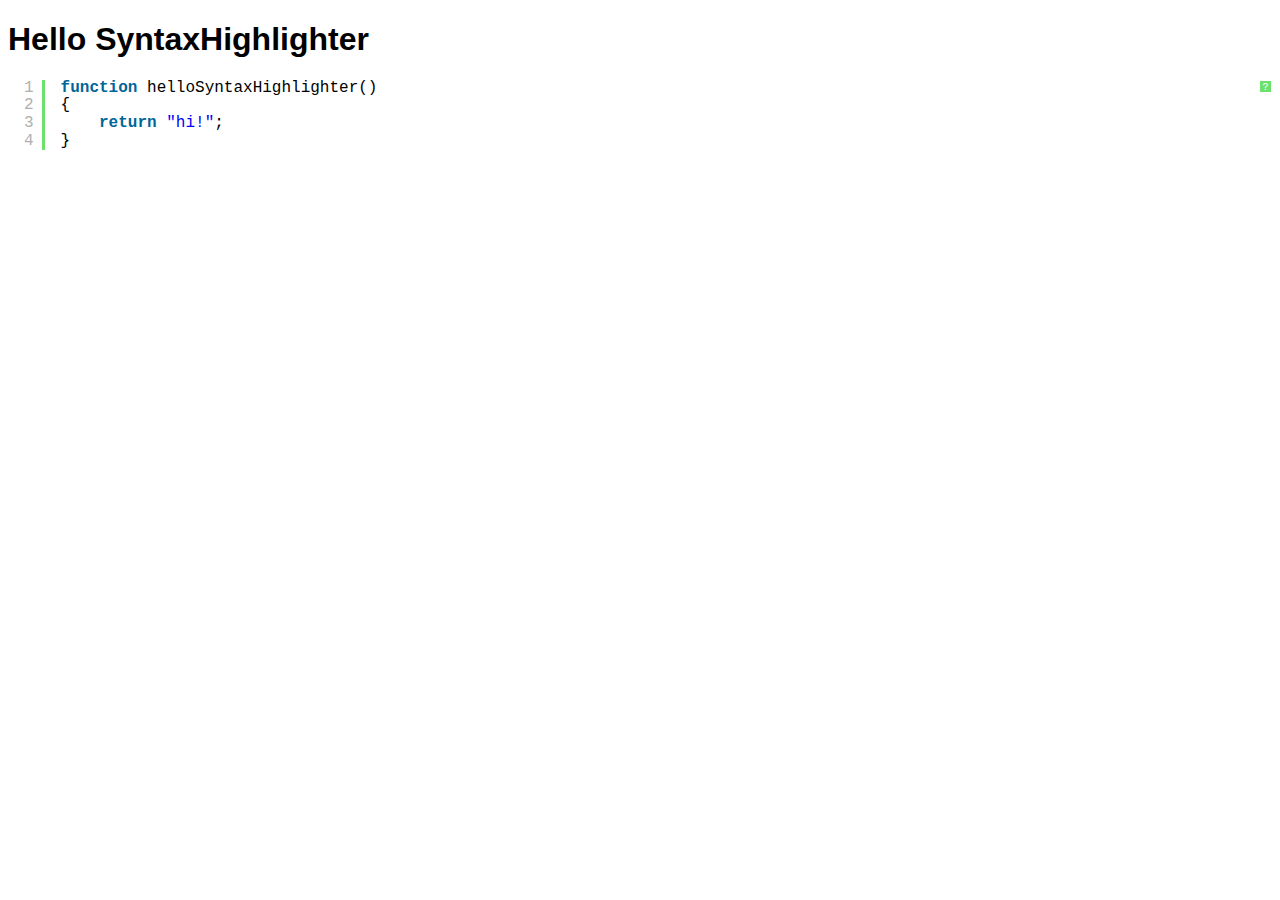
<file: 03.documentation/assets/syntaxhighlighter/index.html>
<!DOCTYPE html PUBLIC "-//W3C//DTD XHTML 1.0 Strict//EN" "http://www.w3.org/TR/xhtml1/DTD/xhtml1-strict.dtd">
<html xmlns="http://www.w3.org/1999/xhtml" xml:lang="en" lang="en">
<head>
	<meta http-equiv="Content-Type" content="text/html; charset=UTF-8" />
	<title>Hello SyntaxHighlighter</title>
	<script type="text/javascript" src="scripts/shCore.js"></script>
	<script type="text/javascript" src="scripts/shBrushJScript.js"></script>
	<link type="text/css" rel="stylesheet" href="styles/shCoreDefault.css"/>
	<script type="text/javascript">SyntaxHighlighter.all();</script>
</head>

<body style="background: white; font-family: Helvetica">

<h1>Hello SyntaxHighlighter</h1>
<pre class="brush: js;">
function helloSyntaxHighlighter()
{
	return "hi!";
}
</pre>

</html>
</file>
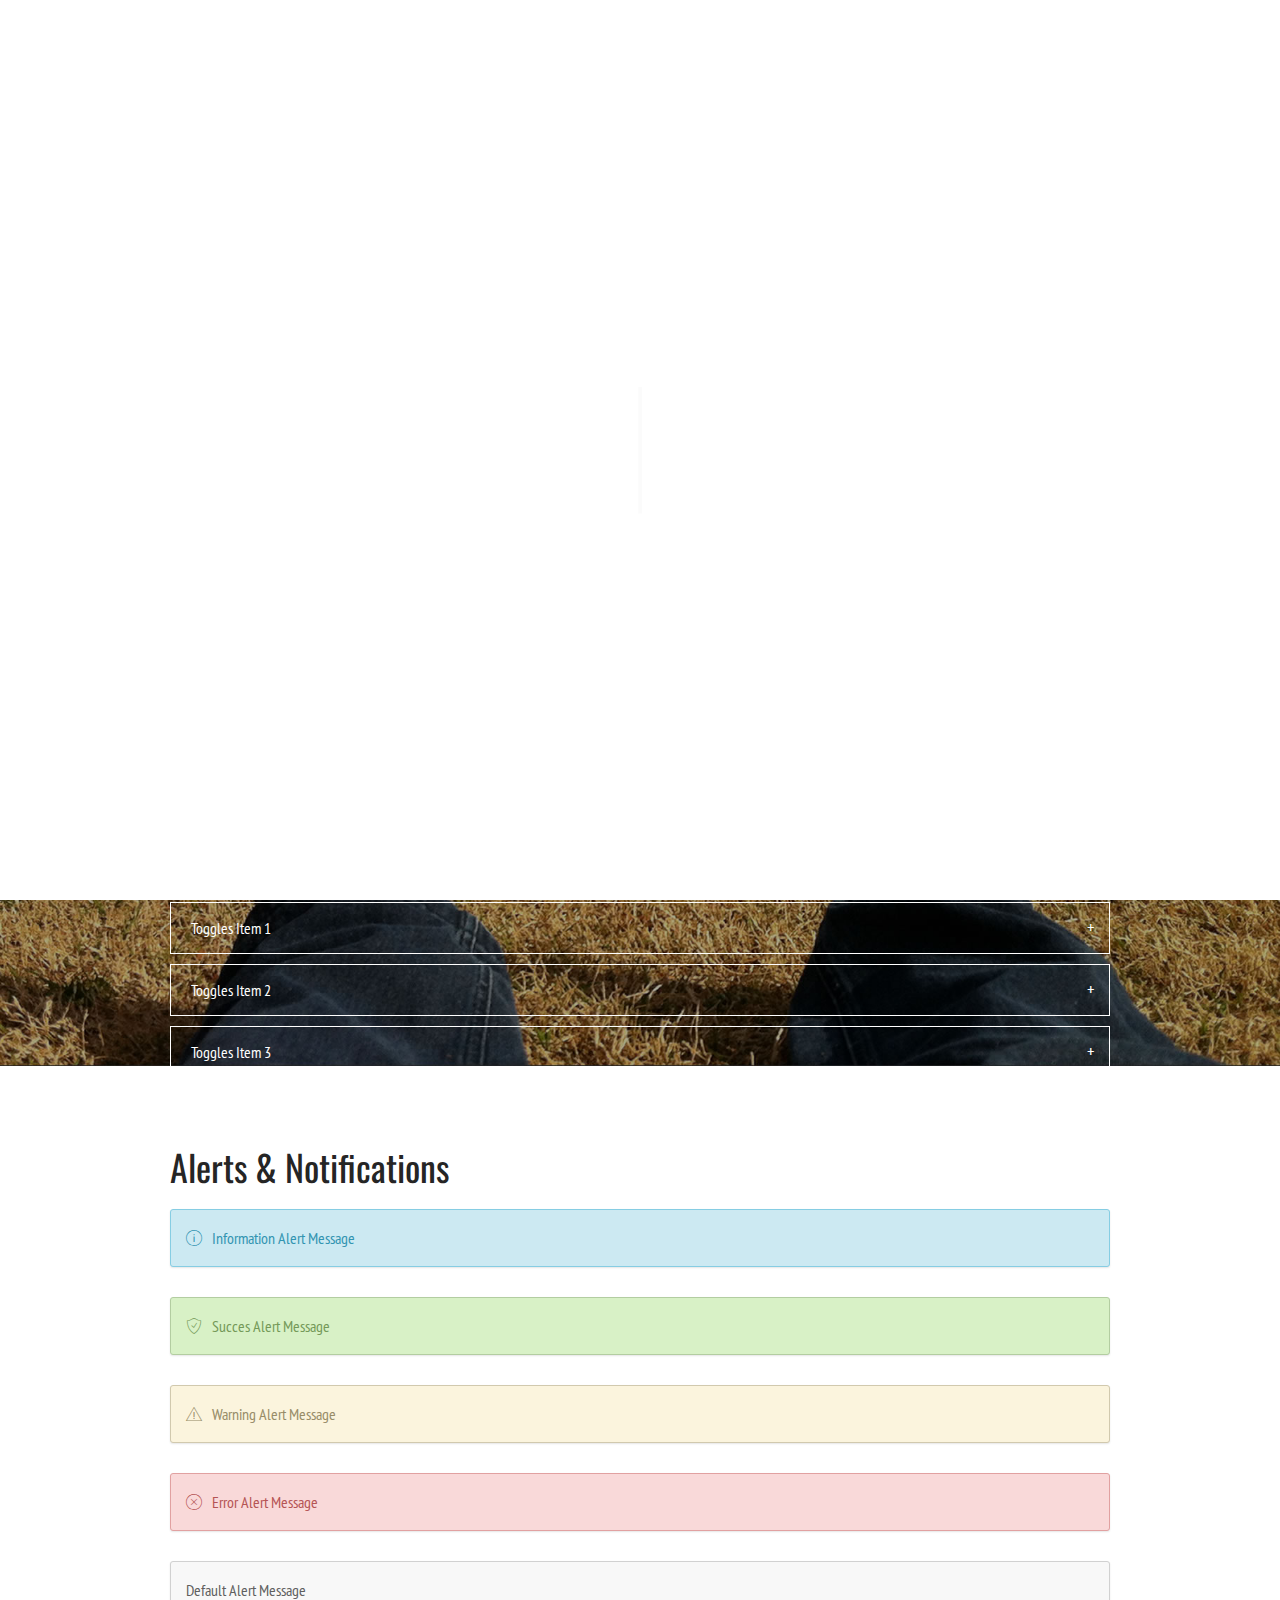
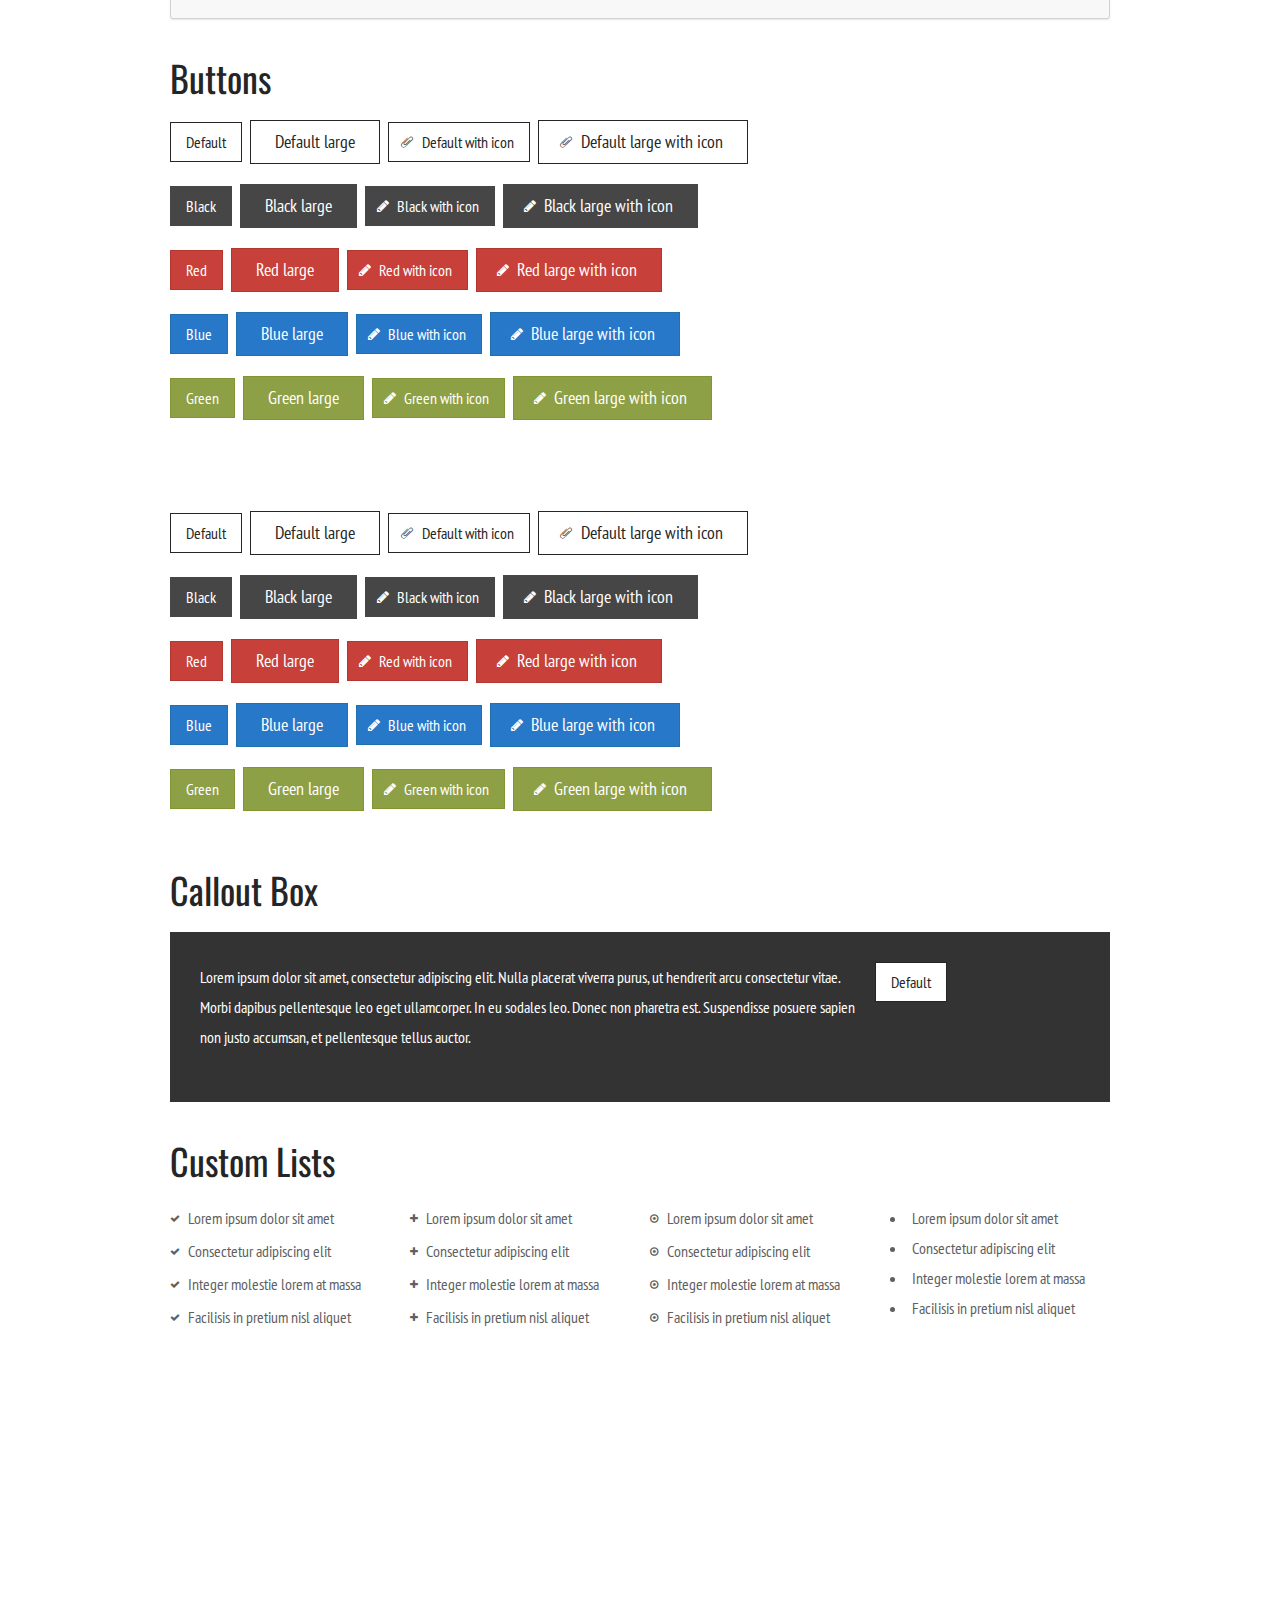
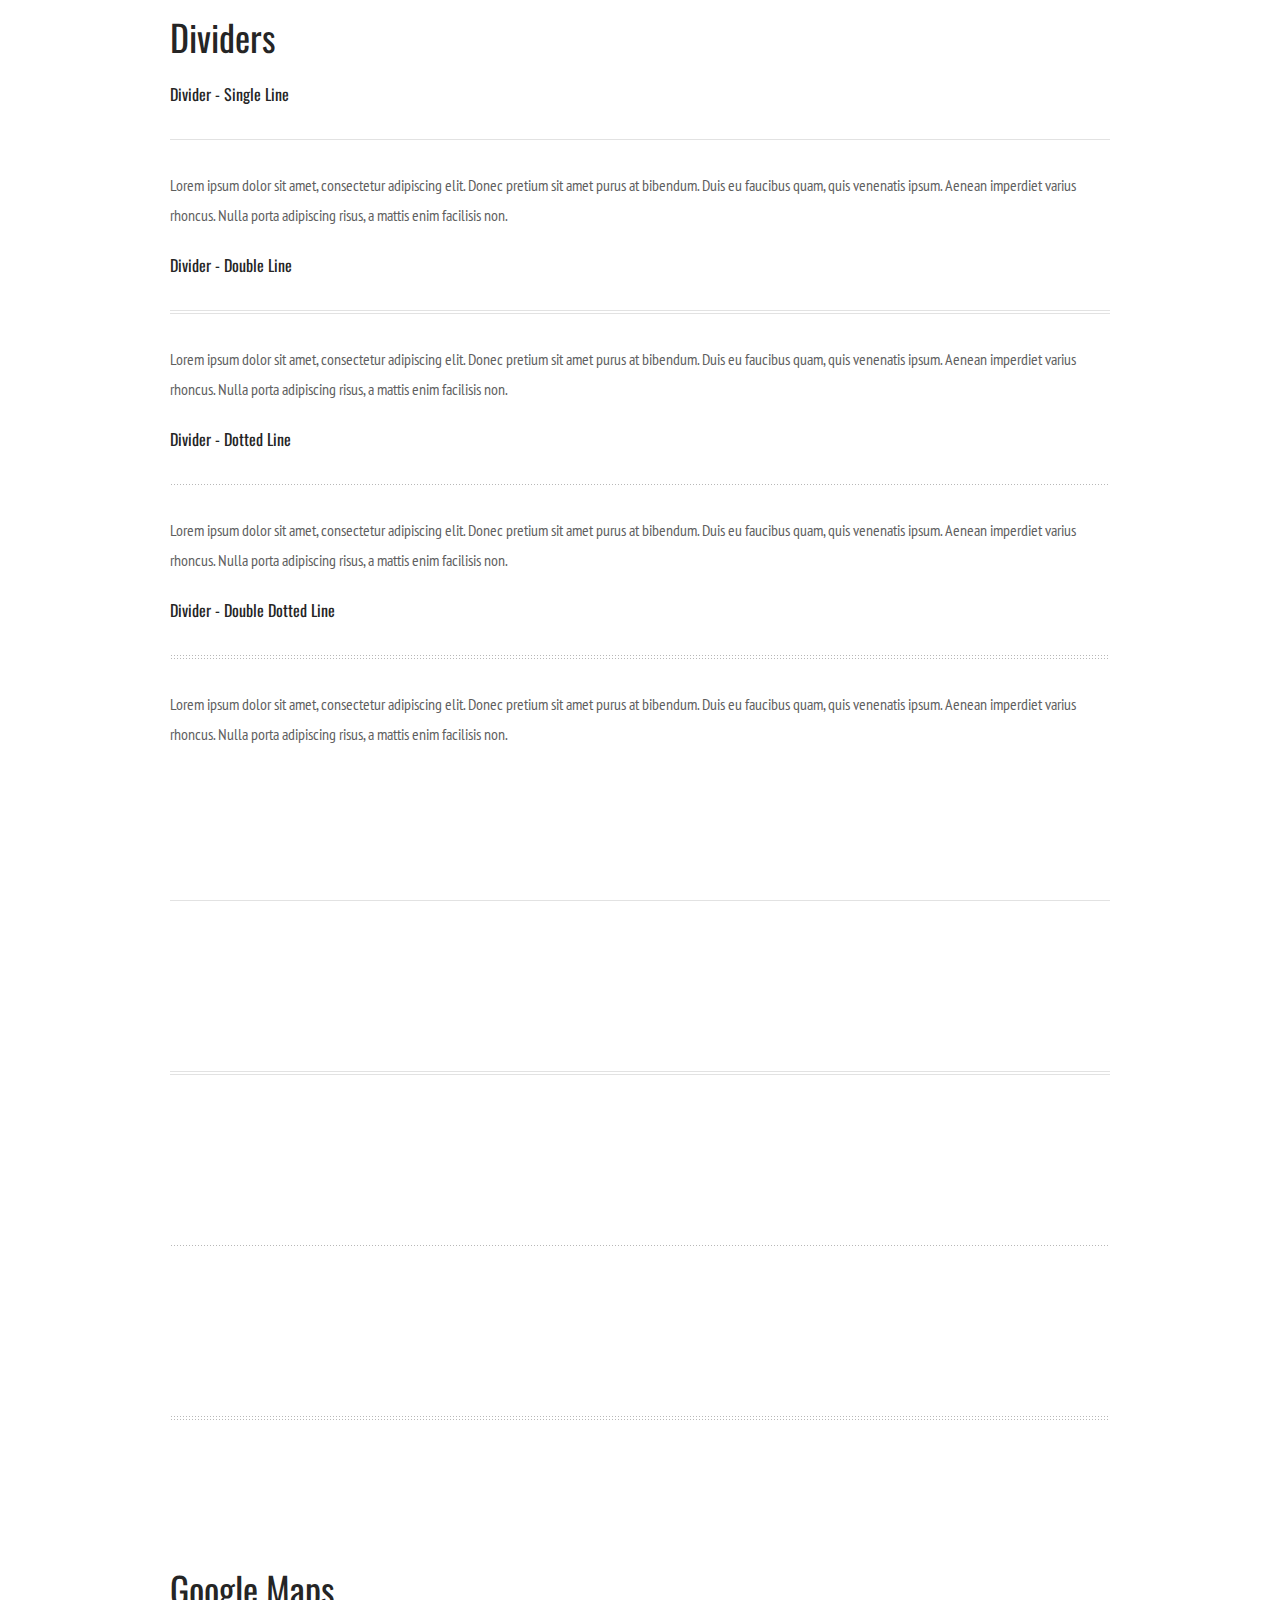
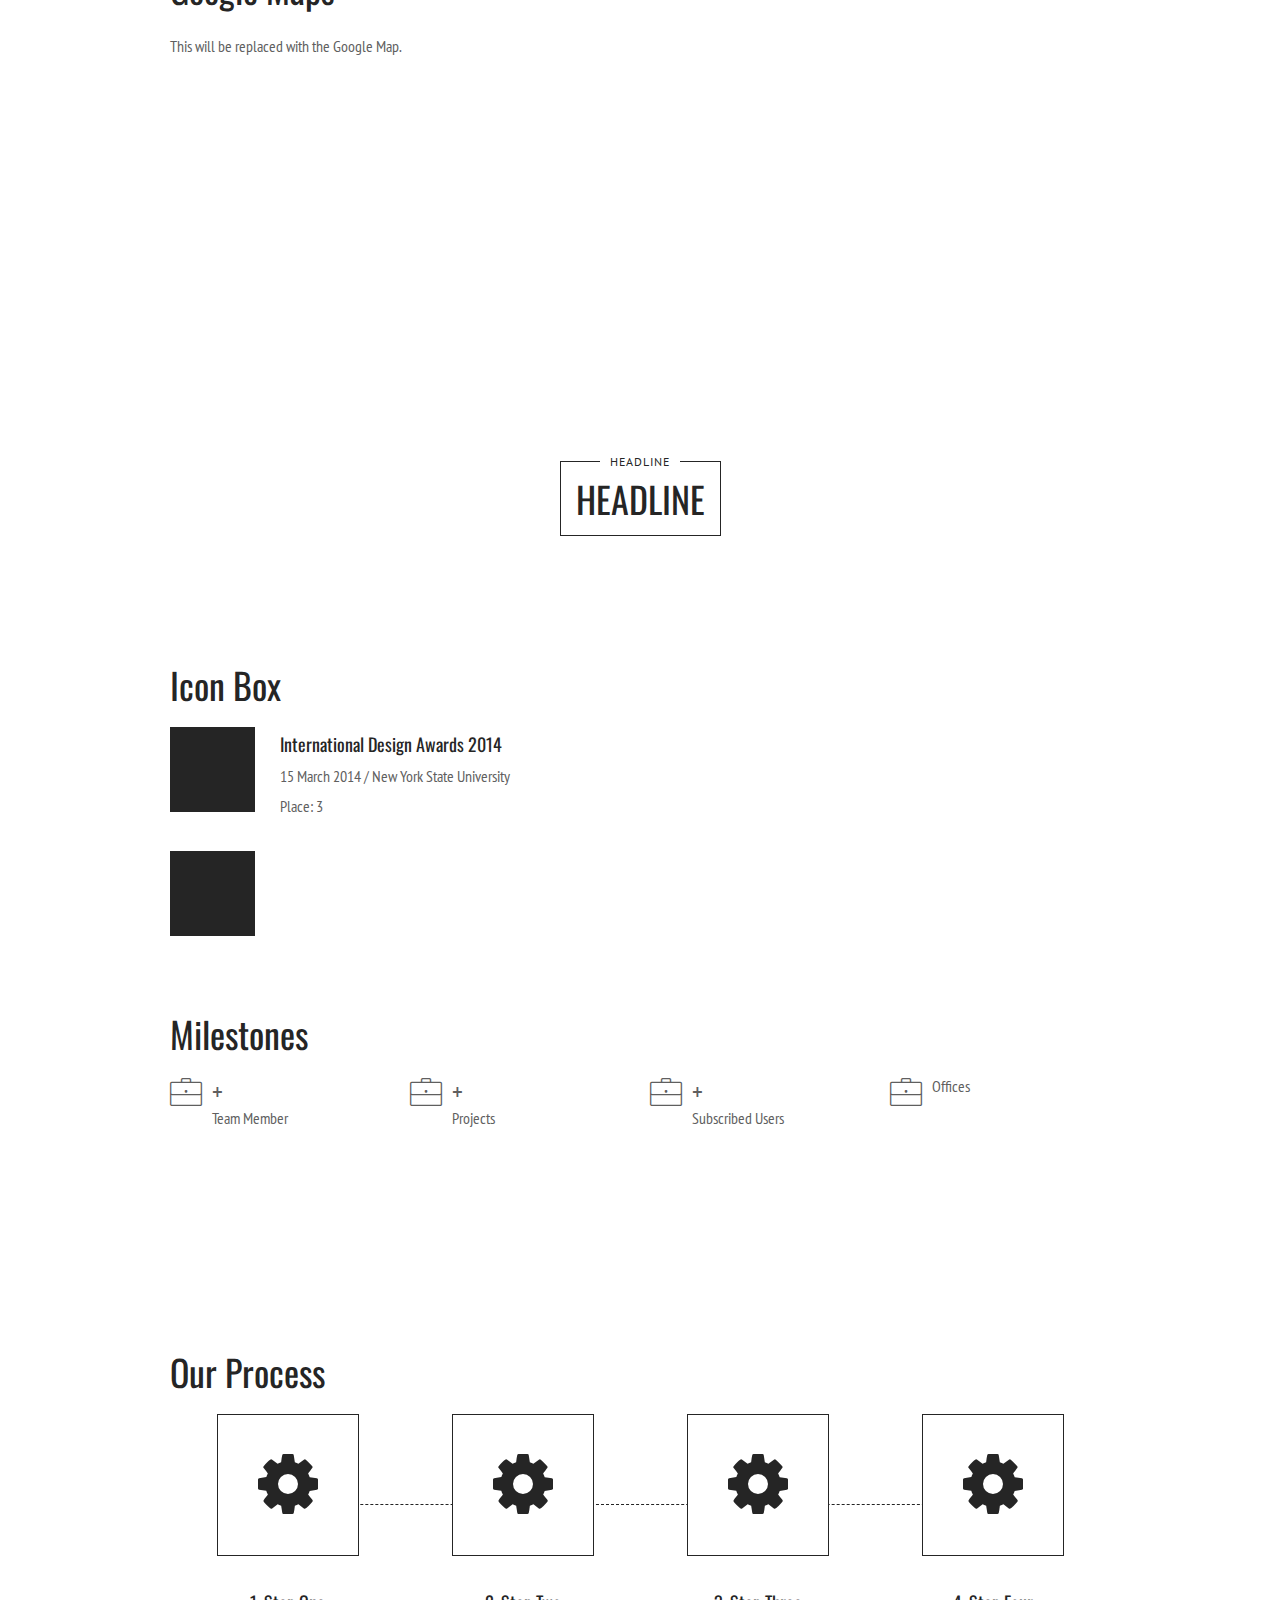
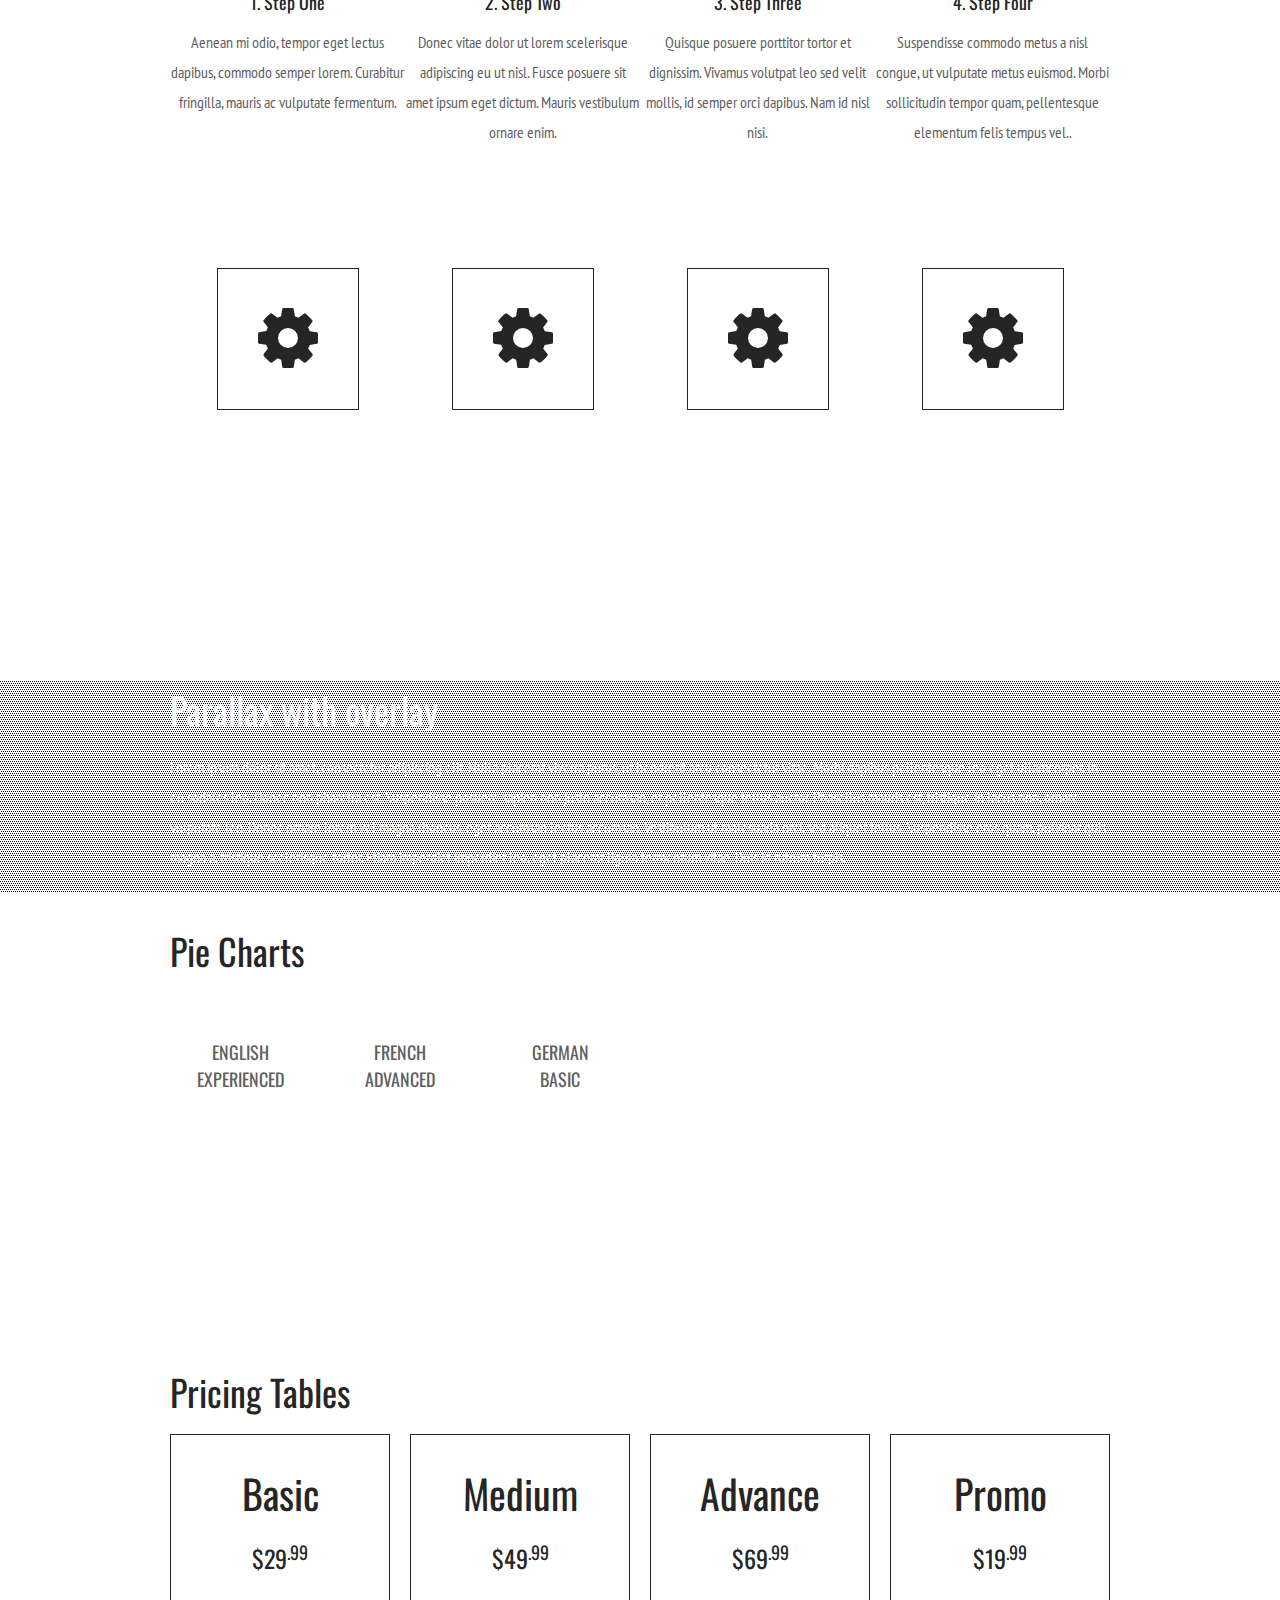
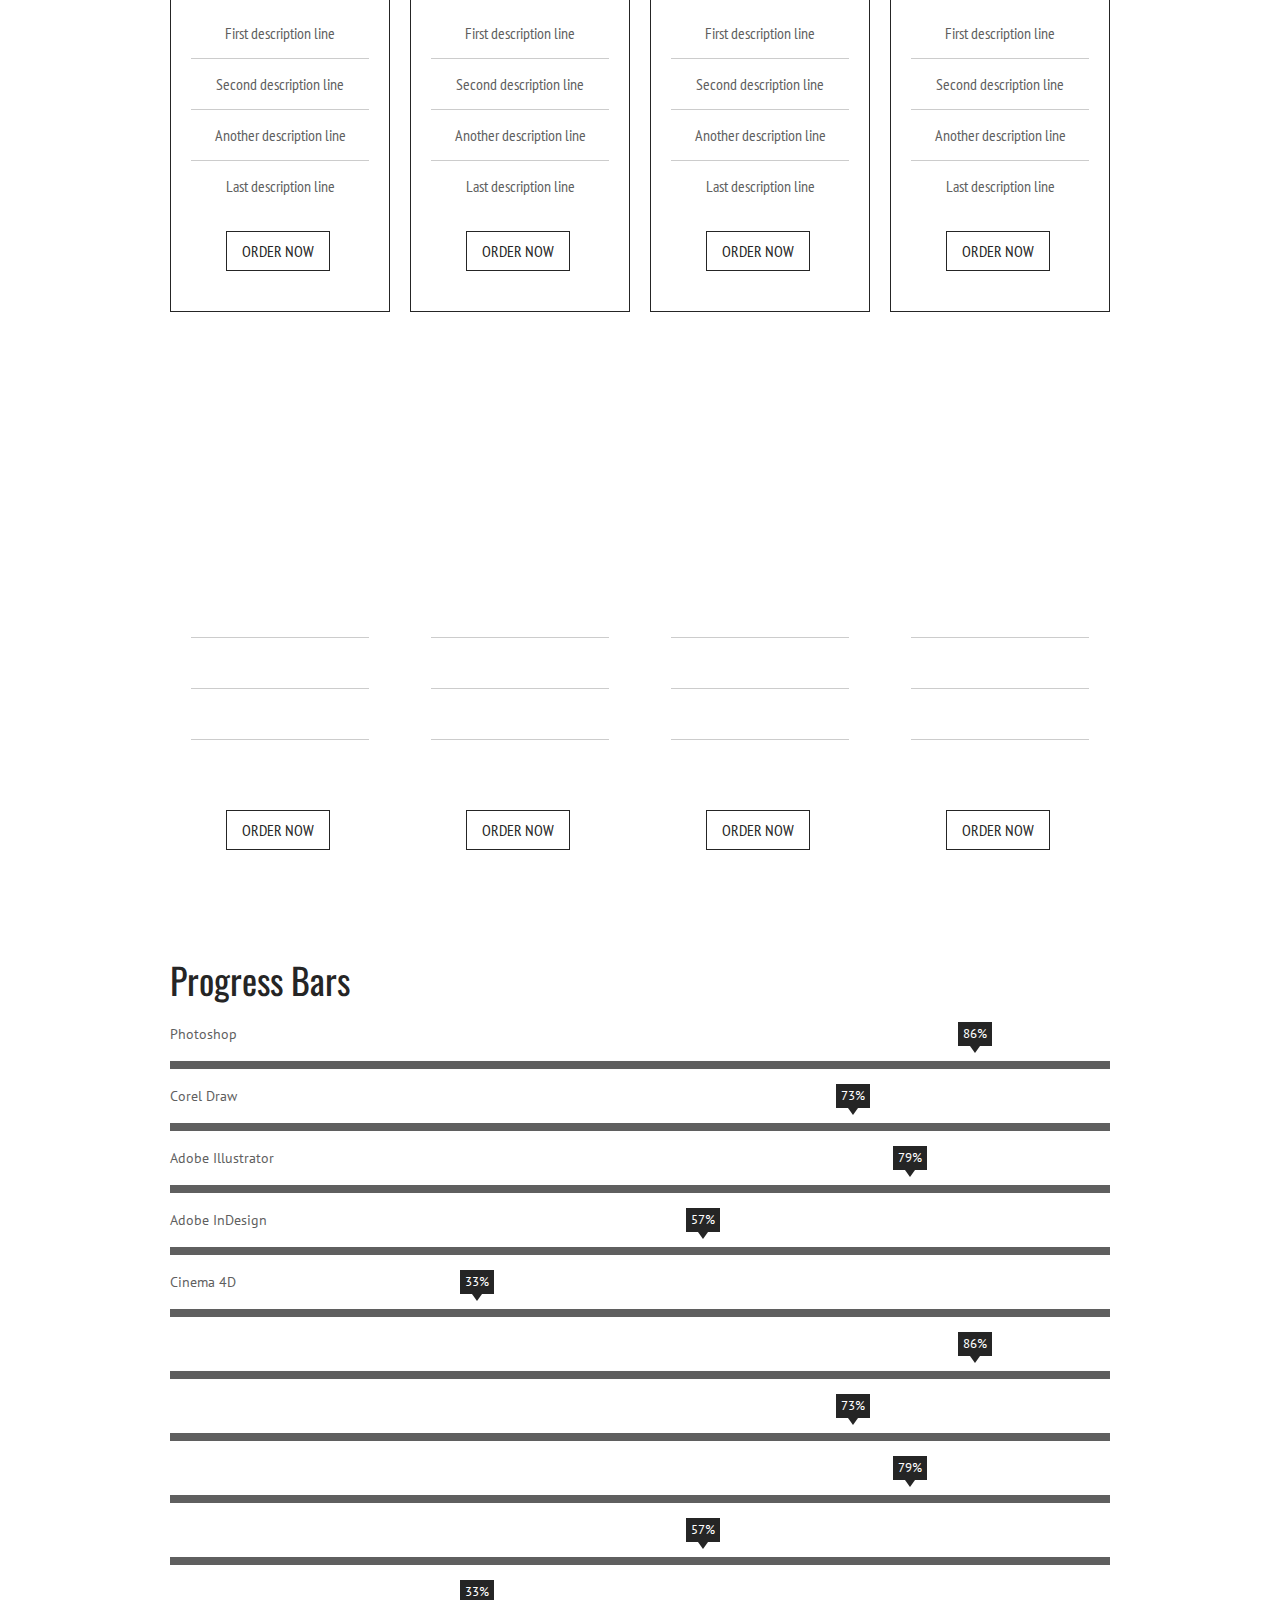
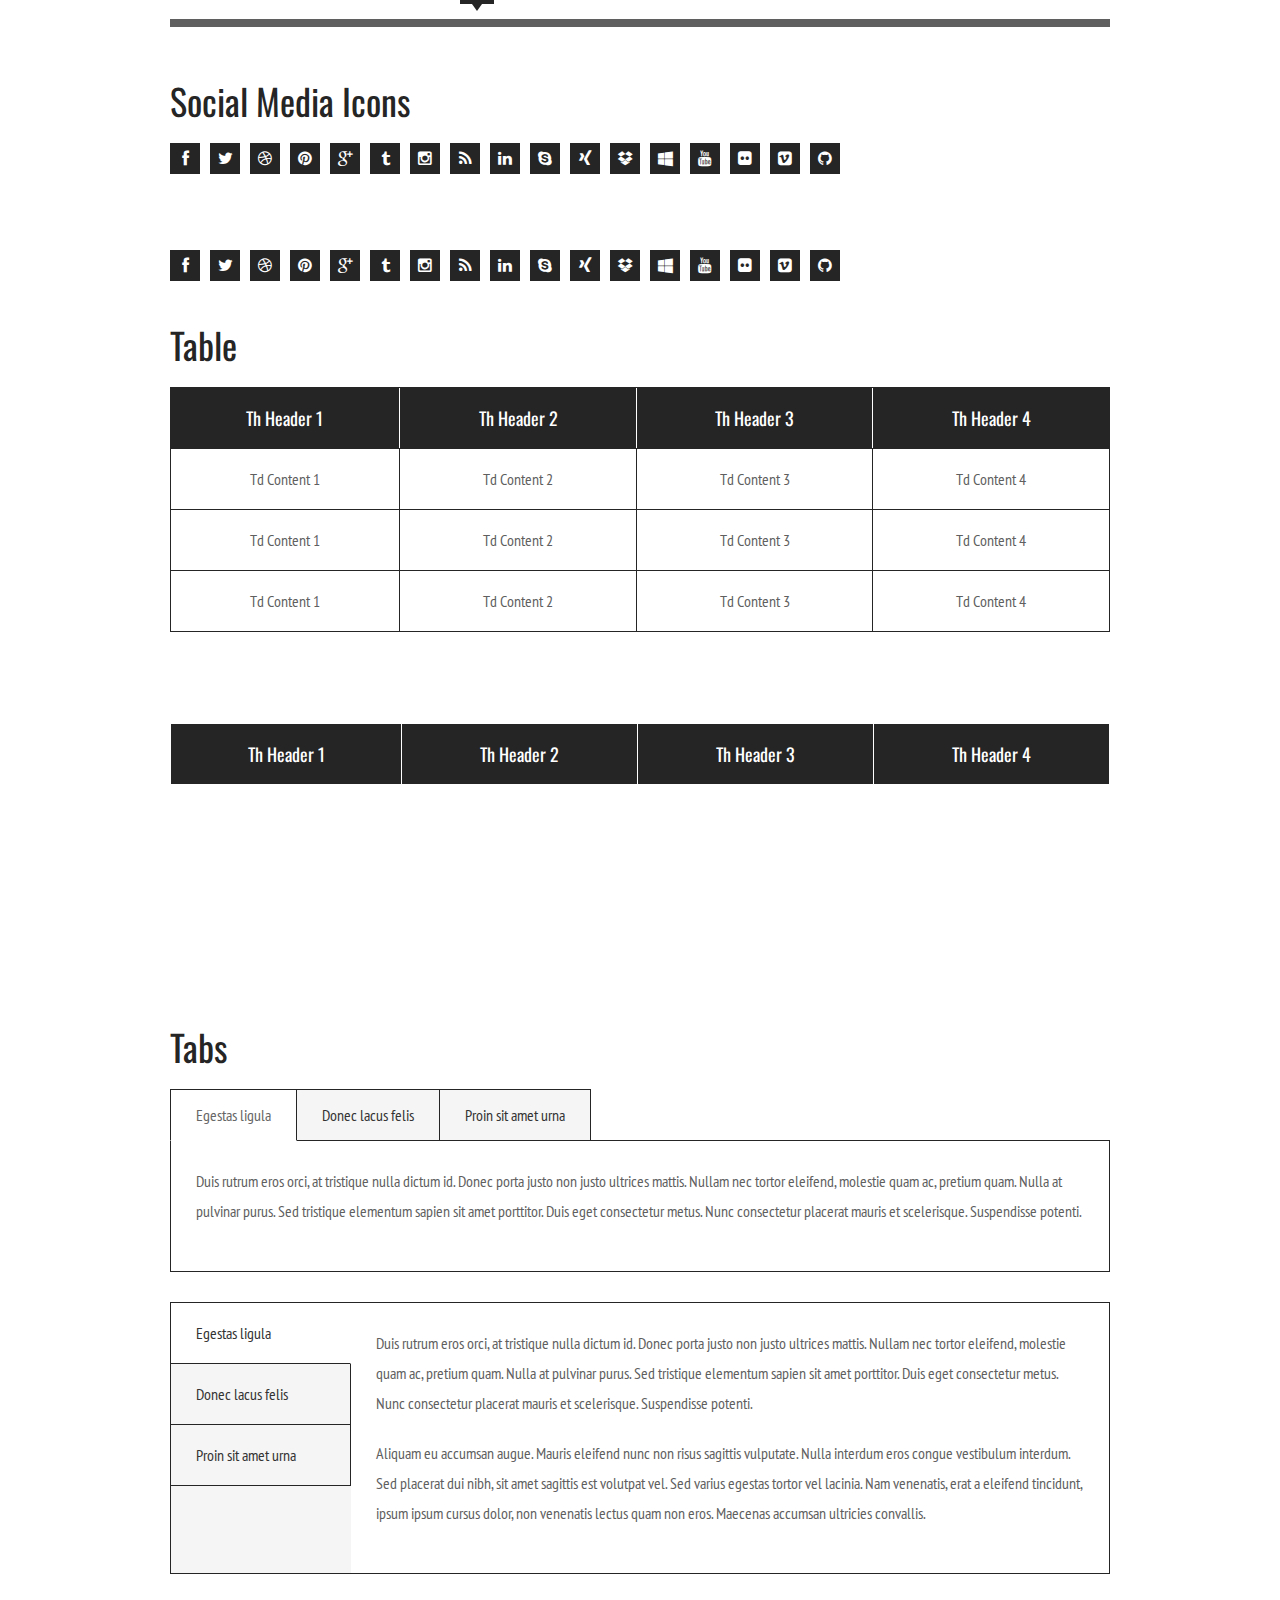
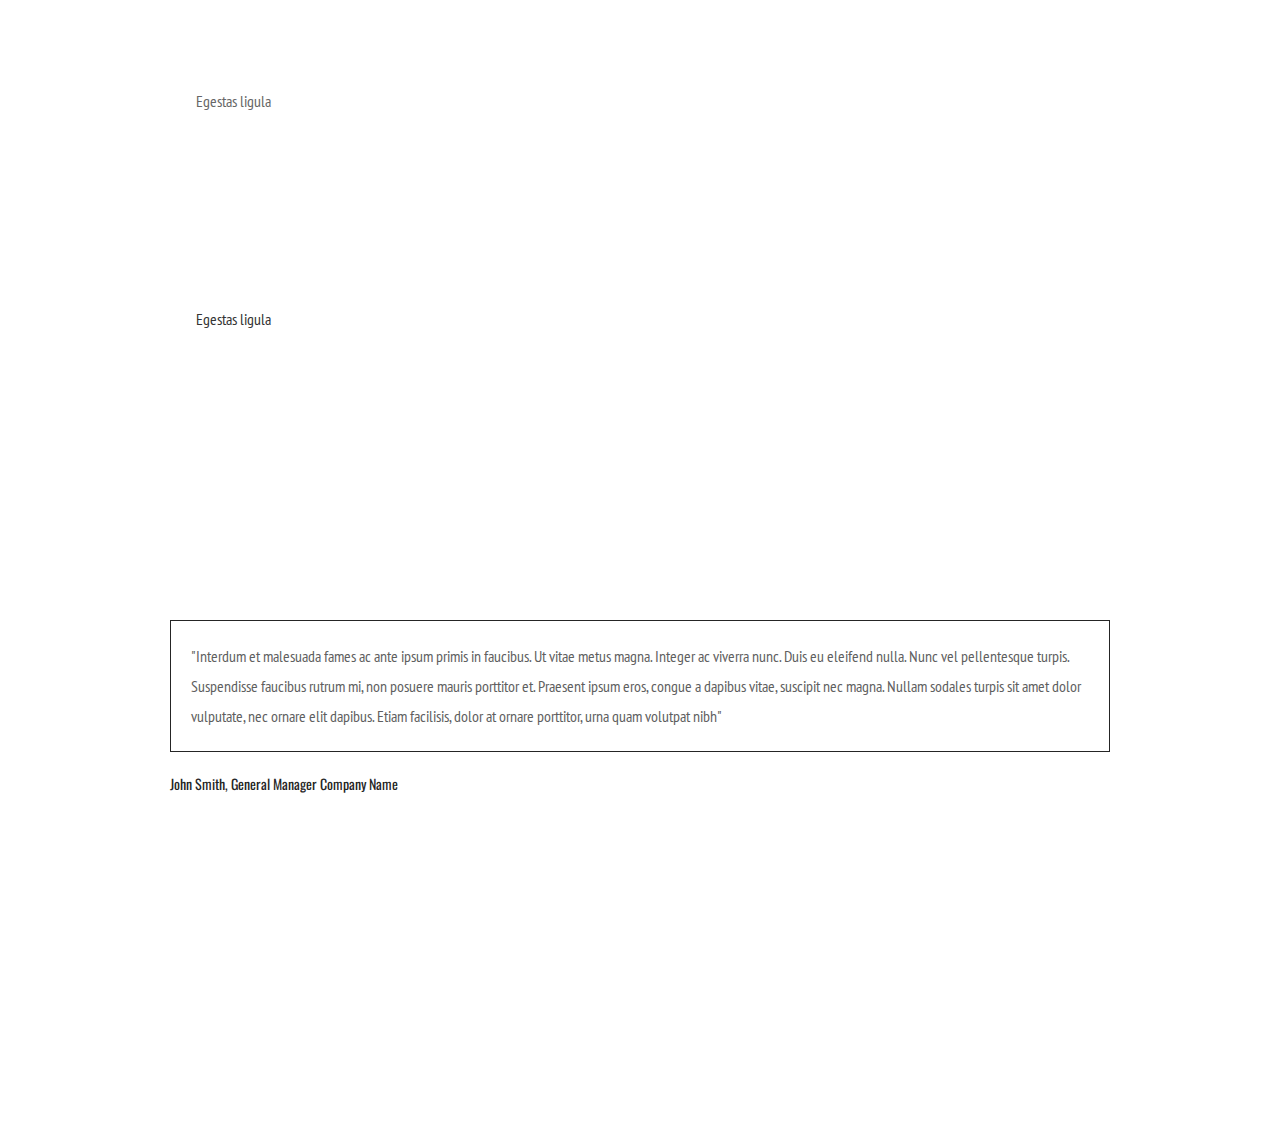
<file: 01.html-website/elements.html>
<!DOCTYPE html>
<html class="no-js">
<head>

	<meta charset="utf-8">
    <meta name="viewport" content="width=device-width, initial-scale=1, maximum-scale=1, user-scalable=0"/> 
	<meta http-equiv="X-UA-Compatible" content="IE=edge,chrome=1,requiresActiveX=true">
    
    
	<title> John Smith :: Versus Resume </title>
	<meta name="description" content=" add description  ... ">
    
    <!-- /// Favicons ////////  -->
    <link rel="apple-touch-icon-precomposed" sizes="144x144" href="apple-touch-icon-144-precomposed.png">
    <link rel="shortcut icon" href="favicon.png">


	<!-- /// Template CSS ////////  -->
    <link rel="stylesheet" href="_layout/css/base.css">
    <link rel="stylesheet" href="_layout/css/grid.css">
    <link rel="stylesheet" href="_layout/css/elements.css">
    <link rel="stylesheet" href="_layout/css/layout.css">

	<!-- /// JS Plugins CSS ////////  -->
    <link rel="stylesheet" href="_layout/js/bxslider/jquery.bxslider.css">
    <link rel="stylesheet" href="_layout/js/magnificpopup/magnific-popup.css">
    
    <!-- /// Google Fonts ////////  -->
    <link rel="stylesheet" href="http://fonts.googleapis.com/css?family=PT+Sans:400,700">
    <link rel="stylesheet" href="http://fonts.googleapis.com/css?family=Oswald:400,300,700">
    <link rel="stylesheet" href="http://fonts.googleapis.com/css?family=PT+Sans+Narrow:400,700">
    
    <!-- /// FontAwesome Icons 4.0.3 ////////  -->
	<link rel="stylesheet" href="_layout/css/fontawesome/font-awesome.min.css">
    
    <!-- /// Custom Icon Font ////////  -->
    <link rel="stylesheet" href="_layout/css/iconfontcustom/icon-font-custom.css">
    
    <!-- /// Cross-browser CSS3 animations ////////  -->
    <link rel="stylesheet" href="_layout/css/animate/animate.min.css">


    <!-- /// Modernizr ////////  -->
    <script src="_layout/js/modernizr-2.6.2.min.js"></script>
 
</head>
<body>
	
    <div id="pageloader">
		<div class="loader-img">
        
			<img src="_layout/images/loader.gif" alt=""> 
		
        </div><!-- end .loader-img -->
	</div><!-- end .pageloader -->
    
    <noscript>
    	<p class="javascript-required"> 
        	You seem to have Javascript disabled. 
            This website needs javascript in order to function properly.
		</p>
    </noscript>
    	
	<!--[if lte IE 8]>
        <p class="browser-update">
        	You are using an <strong>outdated</strong> browser. Please 
        	<a href="http://windows.microsoft.com/en-us/internet-explorer/download-ie">upgrade your browser</a> 
            to improve your experience.
		</p>
    <![endif]-->
 
	<div id="wrap">
	
		<div id="header">
        
		<!-- /// HEADER  //////////////////////////////////////////////////////////////////////////////////////////////////////////// -->

			

		<!-- //////////////////////////////////////////////////////////////////////////////////////////////////////////////////////// -->

		</div><!-- end #header -->
		<div id="content">
		
		<!-- /// CONTENT  /////////////////////////////////////////////////////////////////////////////////////////////////////////// -->

			<div class="row">
            	<div class="span12">
                	
                    <h1>Accordion</h1>
                    
                    <div class="accordion">
                        
                        <div class="accordion-item">
                            
                            <a class="accordion-item-toggle" href="#">Accordion Item 1</a>
                
                            <div class="accordion-item-content">
                                
                                <p>Lorem ipsum dolor sit amet, consectetur adipiscing elit. Nulla placerat viverra purus, ut hendrerit 
                                arcu consectetur vitae. Morbi dapibus pellentesque leo eget ullamcorper. In eu sodales leo. Donec non 
                                pharetra est. Suspendisse posuere sapien non justo accumsan, et pellentesque tellus auctor. Phasellus 
                                mauris est, tristique in lacus non, ornare vulputate leo. Donec ornare lorem vel magna rhoncus, eget 
                                accumsan lectus accumsan.</p>
                                
                            </div><!-- end .accordion-item-content -->
                            
                        </div><!-- end .accordion-item -->
                        <div class="accordion-item">
                            
                            <a class="accordion-item-toggle" href="#">Accordion Item 2</a>
                
                            <div class="accordion-item-content">
                                
                               <p>Sed a pretium nunc. Nam dapibus lectus vitae metus luctus venenatis. Praesent dapibus fringilla leo 
                               cursus ultricies. Morbi sit amet mi mauris. Cras dolor ipsum, facilisis elementum dapibus nec, hendrerit 
                               at mi. Donec ac pharetra nisi, at venenatis odio. Phasellus non tellus ut sem feugiat elementum ut eu 
                               libero. Cras eu leo at justo tempor ullamcorper. Maecenas ultricies varius condimentum. Etiam tempus nisl 
                               id elit eleifend malesuada. </p>
                                
                            </div><!-- end .accordion-item-content -->
                            
                        </div><!-- end .accordion-item -->
                        <div class="accordion-item">
                        
                            <a class="accordion-item-toggle" href="#">Accordion Item 3</a>
                
                            <div class="accordion-item-content">
                                
                                <p>In hac habitasse platea dictumst. Duis sagittis, urna non lobortis convallis, felis est placerat diam, 
                                non vehicula leo ligula congue ante. Aenean euismod leo id dolor rhoncus, nec eleifend augue laoreet. 
                                Ut quis nisl ac augue vulputate dictum et id nisl. Integer tincidunt pretium risus, eu semper libero 
                                cursus non. Phasellus ornare turpis diam, in aliquam enim elementum eget. Duis malesuada turpis vel magna 
                                tristique suscipit.</p>
                                
                            </div><!-- end .accordion-item -->
                            
                        </div><!-- end .accordion-item-content -->
                        
                    </div><!-- end .accordion -->
                    
                    <h1>Toggles</h1>
                    
                    <div class="toggle">
                        
                        <div class="toggle-item">
                            
                            <a class="toggle-item-toggle" href="#">Toggles Item 1</a>
                
                            <div class="toggle-item-content">
                                
                                <p>Lorem ipsum dolor sit amet, consectetur adipiscing elit. Nulla placerat viverra purus, ut hendrerit 
                                arcu consectetur vitae. Morbi dapibus pellentesque leo eget ullamcorper. In eu sodales leo. Donec non 
                                pharetra est. Suspendisse posuere sapien non justo accumsan, et pellentesque tellus auctor. Phasellus 
                                mauris est, tristique in lacus non, ornare vulputate leo. Donec ornare lorem vel magna rhoncus, eget 
                                accumsan lectus accumsan.</p>
                                
                            </div><!-- end .toggle-item-content -->
                            
                        </div><!-- end .toggle-item -->
                        <div class="toggle-item">
                            
                            <a class="toggle-item-toggle" href="#">Toggles Item 2</a>
                
                            <div class="toggle-item-content">
                                
                               <p>Sed a pretium nunc. Nam dapibus lectus vitae metus luctus venenatis. Praesent dapibus fringilla leo 
                               cursus ultricies. Morbi sit amet mi mauris. Cras dolor ipsum, facilisis elementum dapibus nec, hendrerit 
                               at mi. Donec ac pharetra nisi, at venenatis odio. Phasellus non tellus ut sem feugiat elementum ut eu 
                               libero. Cras eu leo at justo tempor ullamcorper. Maecenas ultricies varius condimentum. Etiam tempus nisl 
                               id elit eleifend malesuada. </p>
                                
                            </div><!-- end .toggle-item-content -->
                            
                        </div><!-- end .toggle-item -->
                        <div class="toggle-item">
                        
                            <a class="toggle-item-toggle" href="#">Toggles Item 3</a>
                
                            <div class="toggle-item-content">
                                
                                <p>In hac habitasse platea dictumst. Duis sagittis, urna non lobortis convallis, felis est placerat diam, 
                                non vehicula leo ligula congue ante. Aenean euismod leo id dolor rhoncus, nec eleifend augue laoreet. 
                                Ut quis nisl ac augue vulputate dictum et id nisl. Integer tincidunt pretium risus, eu semper libero 
                                cursus non. Phasellus ornare turpis diam, in aliquam enim elementum eget. Duis malesuada turpis vel magna 
                                tristique suscipit.</p>
                                
                            </div><!-- end .toggle-item -->
                            
                        </div><!-- end .toggle-item-content -->
                        
                    </div><!-- end .toggle -->
                    
                </div><!-- end .span12 -->
            </div><!-- end .row -->
            
            <div class="parallax" style="background-image:url(_content/backgrounds/1920x1280.jpg);">
            	
                <div class="row">
                    <div class="span12">
                        
                        <h1>Accordion</h1>
                        
                        <div class="accordion">
                            
                            <div class="accordion-item">
                                
                                <a class="accordion-item-toggle" href="#">Accordion Item 1</a>
                    
                                <div class="accordion-item-content">
                                    
                                    <p>Lorem ipsum dolor sit amet, consectetur adipiscing elit. Nulla placerat viverra purus, ut hendrerit 
                                    arcu consectetur vitae. Morbi dapibus pellentesque leo eget ullamcorper. In eu sodales leo. Donec non 
                                    pharetra est. Suspendisse posuere sapien non justo accumsan, et pellentesque tellus auctor. Phasellus 
                                    mauris est, tristique in lacus non, ornare vulputate leo. Donec ornare lorem vel magna rhoncus, eget 
                                    accumsan lectus accumsan.</p>
                                    
                                </div><!-- end .accordion-item-content -->
                                
                            </div><!-- end .accordion-item -->
                            <div class="accordion-item">
                                
                                <a class="accordion-item-toggle" href="#">Accordion Item 2</a>
                    
                                <div class="accordion-item-content">
                                    
                                   <p>Sed a pretium nunc. Nam dapibus lectus vitae metus luctus venenatis. Praesent dapibus fringilla leo 
                                   cursus ultricies. Morbi sit amet mi mauris. Cras dolor ipsum, facilisis elementum dapibus nec, hendrerit 
                                   at mi. Donec ac pharetra nisi, at venenatis odio. Phasellus non tellus ut sem feugiat elementum ut eu 
                                   libero. Cras eu leo at justo tempor ullamcorper. Maecenas ultricies varius condimentum. Etiam tempus nisl 
                                   id elit eleifend malesuada. </p>
                                    
                                </div><!-- end .accordion-item-content -->
                                
                            </div><!-- end .accordion-item -->
                            <div class="accordion-item">
                            
                                <a class="accordion-item-toggle" href="#">Accordion Item 3</a>
                    
                                <div class="accordion-item-content">
                                    
                                    <p>In hac habitasse platea dictumst. Duis sagittis, urna non lobortis convallis, felis est placerat diam, 
                                    non vehicula leo ligula congue ante. Aenean euismod leo id dolor rhoncus, nec eleifend augue laoreet. 
                                    Ut quis nisl ac augue vulputate dictum et id nisl. Integer tincidunt pretium risus, eu semper libero 
                                    cursus non. Phasellus ornare turpis diam, in aliquam enim elementum eget. Duis malesuada turpis vel magna 
                                    tristique suscipit.</p>
                                    
                                </div><!-- end .accordion-item -->
                                
                            </div><!-- end .accordion-item-content -->
                            
                        </div><!-- end .accordion -->
                        
                        <h1>Toggles</h1>
                        
                        <div class="toggle">
                            
                            <div class="toggle-item">
                                
                                <a class="toggle-item-toggle" href="#">Toggles Item 1</a>
                    
                                <div class="toggle-item-content">
                                    
                                    <p>Lorem ipsum dolor sit amet, consectetur adipiscing elit. Nulla placerat viverra purus, ut hendrerit 
                                    arcu consectetur vitae. Morbi dapibus pellentesque leo eget ullamcorper. In eu sodales leo. Donec non 
                                    pharetra est. Suspendisse posuere sapien non justo accumsan, et pellentesque tellus auctor. Phasellus 
                                    mauris est, tristique in lacus non, ornare vulputate leo. Donec ornare lorem vel magna rhoncus, eget 
                                    accumsan lectus accumsan.</p>
                                    
                                </div><!-- end .toggle-item-content -->
                                
                            </div><!-- end .toggle-item -->
                            <div class="toggle-item">
                                
                                <a class="toggle-item-toggle" href="#">Toggles Item 2</a>
                    
                                <div class="toggle-item-content">
                                    
                                   <p>Sed a pretium nunc. Nam dapibus lectus vitae metus luctus venenatis. Praesent dapibus fringilla leo 
                                   cursus ultricies. Morbi sit amet mi mauris. Cras dolor ipsum, facilisis elementum dapibus nec, hendrerit 
                                   at mi. Donec ac pharetra nisi, at venenatis odio. Phasellus non tellus ut sem feugiat elementum ut eu 
                                   libero. Cras eu leo at justo tempor ullamcorper. Maecenas ultricies varius condimentum. Etiam tempus nisl 
                                   id elit eleifend malesuada. </p>
                                    
                                </div><!-- end .toggle-item-content -->
                                
                            </div><!-- end .toggle-item -->
                            <div class="toggle-item">
                            
                                <a class="toggle-item-toggle" href="#">Toggles Item 3</a>
                    
                                <div class="toggle-item-content">
                                    
                                    <p>In hac habitasse platea dictumst. Duis sagittis, urna non lobortis convallis, felis est placerat diam, 
                                    non vehicula leo ligula congue ante. Aenean euismod leo id dolor rhoncus, nec eleifend augue laoreet. 
                                    Ut quis nisl ac augue vulputate dictum et id nisl. Integer tincidunt pretium risus, eu semper libero 
                                    cursus non. Phasellus ornare turpis diam, in aliquam enim elementum eget. Duis malesuada turpis vel magna 
                                    tristique suscipit.</p>
                                    
                                </div><!-- end .toggle-item -->
                                
                            </div><!-- end .toggle-item-content -->
                            
                        </div><!-- end .toggle -->
                        
                    </div><!-- end .span12 -->
                </div><!-- end .row -->
                
            </div><!-- end .parallax -->
            
            <div class="row">
            	<div class="span12">
                    
                    <h1>Alerts &amp; Notifications</h1>
                    
                    <div class="alert info">
                    	<i class="ifc-info"></i>
                        Information Alert Message
                    </div>
                    
                    <div class="alert success">
                    	<i class="ifc-security_checked"></i>
                        Succes Alert Message
                    </div>
                    
                    <div class="alert warning">
                    	<i class="ifc-error"></i>
                        Warning Alert Message
                    </div>
                    
                    <div class="alert error">
                    	<i class="ifc-close"></i>
                        Error Alert Message
                    </div>
                    
                    <div class="alert">
                    	Default Alert Message
                    </div>     
                
                </div><!-- end .span12 -->
            </div><!-- end .row -->
            
            <div class="row">
            	<div class="span12">
                	
                    <h1>Buttons</h1>
                    
                    <a class="btn" href="#">Default</a>
                    <a class="btn btn-large" href="#">Default large</a>
                    
                    <a class="btn" href="#">
                    	<i class="ifc-paper_clip"></i>
                        Default with icon
                    </a>
                    <a class="btn btn-large" href="#">
                    	<i class="ifc-paper_clip"></i>
                        Default large with icon
                    </a>
                    
                    <br>  
                        
                        <a class="btn btn-black" href="#">Black</a>
                        <a class="btn btn-large btn-black" href="#">Black large</a>
                        
                        <a class="btn btn-black" href="#">
                            <i class="fa fa-pencil"></i>
                            Black with icon
                        </a>
                        <a class="btn btn-large btn-black" href="#">
                            <i class="fa fa-pencil"></i>
                            Black large with icon
                        </a>   
                        
                        <br>
                        
                        <a class="btn btn-red" href="#">Red</a>
                        <a class="btn btn-large btn-red" href="#">Red large</a>
                        
                        <a class="btn btn-red" href="#">
                            <i class="fa fa-pencil"></i>
                            Red with icon
                        </a>
                        <a class="btn btn-large btn-red" href="#">
                            <i class="fa fa-pencil"></i>
                            Red large with icon
                        </a>    
                        
                        <br>
                        
                        <a class="btn btn-blue" href="#">Blue</a>
                        <a class="btn btn-large btn-blue" href="#">Blue large</a>
                        
                        <a class="btn btn-blue" href="#">
                            <i class="fa fa-pencil"></i>
                            Blue with icon
                        </a>
                        <a class="btn btn-large btn-blue" href="#">
                            <i class="fa fa-pencil"></i>
                            Blue large with icon
                        </a> 
                        
                        <br>
                        
                        <a class="btn btn-green" href="#">Green</a>
                        <a class="btn btn-large btn-green" href="#">Green large</a>
                        
                        <a class="btn btn-green" href="#">
                            <i class="fa fa-pencil"></i>
                            Green with icon
                        </a>
                        <a class="btn btn-large btn-green" href="#">
                            <i class="fa fa-pencil"></i>
                            Green large with icon
                        </a>
                    
                </div><!-- end .span12 -->
            </div><!-- end .row -->
            
            <div class="parallax" style="background-image:url(_content/backgrounds/1920x1280.jpg);">
            	
                <div class="row">
                    <div class="span12">
                        
                        <h1>Buttons</h1>
                        
                        <a class="btn" href="#">Default</a>
                        <a class="btn btn-large" href="#">Default large</a>
                        
                        <a class="btn" href="#">
                            <i class="ifc-paper_clip"></i>
                            Default with icon
                        </a>
                        <a class="btn btn-large" href="#">
                            <i class="ifc-paper_clip"></i>
                            Default large with icon
                        </a>
                        
                        <br>  
                        
                        <a class="btn btn-black" href="#">Black</a>
                        <a class="btn btn-large btn-black" href="#">Black large</a>
                        
                        <a class="btn btn-black" href="#">
                            <i class="fa fa-pencil"></i>
                            Black with icon
                        </a>
                        <a class="btn btn-large btn-black" href="#">
                            <i class="fa fa-pencil"></i>
                            Black large with icon
                        </a>   
                        
                        <br>
                        
                        <a class="btn btn-red" href="#">Red</a>
                        <a class="btn btn-large btn-red" href="#">Red large</a>
                        
                        <a class="btn btn-red" href="#">
                            <i class="fa fa-pencil"></i>
                            Red with icon
                        </a>
                        <a class="btn btn-large btn-red" href="#">
                            <i class="fa fa-pencil"></i>
                            Red large with icon
                        </a>    
                        
                        <br>
                        
                        <a class="btn btn-blue" href="#">Blue</a>
                        <a class="btn btn-large btn-blue" href="#">Blue large</a>
                        
                        <a class="btn btn-blue" href="#">
                            <i class="fa fa-pencil"></i>
                            Blue with icon
                        </a>
                        <a class="btn btn-large btn-blue" href="#">
                            <i class="fa fa-pencil"></i>
                            Blue large with icon
                        </a> 
                        
                        <br>
                        
                        <a class="btn btn-green" href="#">Green</a>
                        <a class="btn btn-large btn-green" href="#">Green large</a>
                        
                        <a class="btn btn-green" href="#">
                            <i class="fa fa-pencil"></i>
                            Green with icon
                        </a>
                        <a class="btn btn-large btn-green" href="#">
                            <i class="fa fa-pencil"></i>
                            Green large with icon
                        </a>
                        
                    </div><!-- end .span12 -->
                </div><!-- end .row -->
                
            </div><!-- end .parallax -->
            
            <div class="row">
            	<div class="span12">
                
                	<h1>Callout Box</h1>
                	
                    <div class="callout-box">
                    	
                        <div class="row">
                        	<div class="span9">
                            	
                                <p>Lorem ipsum dolor sit amet, consectetur adipiscing elit. Nulla placerat viverra purus, ut hendrerit 
                                arcu consectetur vitae. Morbi dapibus pellentesque leo eget ullamcorper. In eu sodales leo. Donec non 
                                pharetra est. Suspendisse posuere sapien non justo accumsan, et pellentesque tellus auctor.</p>
                                
                            </div><!-- end .span9 -->
                            <div class="span3">
                            	
                                <a class="btn" href="#">Default</a>
                                
                            </div><!-- end .span3 -->
                        </div><!-- end .row -->
                        
                    </div><!-- end .callout-box -->
                    
                </div><!-- end .span12 -->
            </div><!-- end .row -->
            
            <div class="row">
            	<div class="span12">
                	
                    <h1>Custom Lists</h1>
                    
                </div><!-- end .span12 -->
            </div><!-- end .row -->
            
            <div class="row">
            	<div class="span3">
                    
                    <ul class="check">
                      <li>Lorem ipsum dolor sit amet</li>
                      <li>Consectetur adipiscing elit</li>
                      <li>Integer molestie lorem at massa</li>
                      <li>Facilisis in pretium nisl aliquet</li>
                    </ul>
                    
                </div><!-- end .span3 -->
                <div class="span3">
                
                    <ul class="plus">
                      <li>Lorem ipsum dolor sit amet</li>
                      <li>Consectetur adipiscing elit</li>
                      <li>Integer molestie lorem at massa</li>
                      <li>Facilisis in pretium nisl aliquet</li>
                    </ul>
                
                </div><!-- end .span3 -->
                <div class="span3">
                
                    <ul class="pin">
                      <li>Lorem ipsum dolor sit amet</li>
                      <li>Consectetur adipiscing elit</li>
                      <li>Integer molestie lorem at massa</li>
                      <li>Facilisis in pretium nisl aliquet</li>
                    </ul>
                    
                </div><!-- end .span3 -->
                <div class="span3">
                
                    <ul class="arrow">
                      <li>Lorem ipsum dolor sit amet</li>
                      <li>Consectetur adipiscing elit</li>
                      <li>Integer molestie lorem at massa</li>
                      <li>Facilisis in pretium nisl aliquet</li>
                    </ul>  
                    
                </div><!-- end .span3 -->
            </div><!-- end .row -->
            
            <div class="parallax" style="background-image:url(_content/backgrounds/1920x1280.jpg);">
            	
                <div class="row">
                    <div class="span12">
                        
                        <h1>Custom Lists</h1>
                        
                    </div><!-- end .span12 -->
                </div><!-- end .row -->
                
                <div class="row">
                    <div class="span3">
                        
                        <ul class="check">
                          <li>Lorem ipsum dolor sit amet</li>
                          <li>Consectetur adipiscing elit</li>
                          <li>Integer molestie lorem at massa</li>
                          <li>Facilisis in pretium nisl aliquet</li>
                        </ul>
                        
                    </div><!-- end .span3 -->
                    <div class="span3">
                    
                        <ul class="plus">
                          <li>Lorem ipsum dolor sit amet</li>
                          <li>Consectetur adipiscing elit</li>
                          <li>Integer molestie lorem at massa</li>
                          <li>Facilisis in pretium nisl aliquet</li>
                        </ul>
                    
                    </div><!-- end .span3 -->
                    <div class="span3">
                    
                        <ul class="pin">
                          <li>Lorem ipsum dolor sit amet</li>
                          <li>Consectetur adipiscing elit</li>
                          <li>Integer molestie lorem at massa</li>
                          <li>Facilisis in pretium nisl aliquet</li>
                        </ul>
                        
                    </div><!-- end .span3 -->
                    <div class="span3">
                    
                        <ul class="arrow">
                          <li>Lorem ipsum dolor sit amet</li>
                          <li>Consectetur adipiscing elit</li>
                          <li>Integer molestie lorem at massa</li>
                          <li>Facilisis in pretium nisl aliquet</li>
                        </ul>  
                        
                    </div><!-- end .span3 -->
                </div><!-- end .row -->
                
            </div><!-- end .parallax -->
            
            <div class="row">
            	<div class="span12">	
					
                    <h1>Dividers</h1>
                    
				</div><!-- end .span12 -->
			</div><!-- end .row -->

			
			<div class="row">
            	<div class="span12">
                
                	<h4>Divider - Single Line</h4>
                
                	<div class="divider single-line"></div>
                
                	<p>Lorem ipsum dolor sit amet, consectetur adipiscing elit. Donec pretium sit amet purus at bibendum. 
                    Duis eu faucibus quam, quis venenatis ipsum. Aenean imperdiet varius rhoncus. Nulla porta adipiscing risus, 
                    a mattis enim facilisis non.</p>
                     
                    <h4>Divider - Double Line</h4>
                
                	<div class="divider double-line"></div>
                
                	<p>Lorem ipsum dolor sit amet, consectetur adipiscing elit. Donec pretium sit amet purus at bibendum. 
                    Duis eu faucibus quam, quis venenatis ipsum. Aenean imperdiet varius rhoncus. Nulla porta adipiscing risus, 
                    a mattis enim facilisis non.</p>
                     
                    <h4>Divider - Dotted Line</h4>
                
                	<div class="divider single-dotted"></div>
                
                	<p>Lorem ipsum dolor sit amet, consectetur adipiscing elit. Donec pretium sit amet purus at bibendum. 
                    Duis eu faucibus quam, quis venenatis ipsum. Aenean imperdiet varius rhoncus. Nulla porta adipiscing risus, 
                    a mattis enim facilisis non.</p>
                     
                    <h4>Divider - Double Dotted Line</h4>
                
                	<div class="divider double-dotted"></div>	
                
                	<p>Lorem ipsum dolor sit amet, consectetur adipiscing elit. Donec pretium sit amet purus at bibendum. 
                    Duis eu faucibus quam, quis venenatis ipsum. Aenean imperdiet varius rhoncus. Nulla porta adipiscing risus, 
                    a mattis enim facilisis non.</p>

                
                </div><!-- end .span12 -->
            </div><!-- end .row -->
            
            <div class="parallax" style="background-image:url(_content/backgrounds/1920x1280.jpg);">
            	
                <div class="row">
                    <div class="span12">	
                        
                        <h1>Dividers</h1>
                        
                    </div><!-- end .span12 -->
                </div><!-- end .row -->
    
                
                <div class="row">
                    <div class="span12">
                    
                        <h4>Divider - Single Line</h4>
                    
                        <div class="divider single-line"></div>
                    
                        <p>Lorem ipsum dolor sit amet, consectetur adipiscing elit. Donec pretium sit amet purus at bibendum. 
                        Duis eu faucibus quam, quis venenatis ipsum. Aenean imperdiet varius rhoncus. Nulla porta adipiscing risus, 
                        a mattis enim facilisis non.</p>
                         
                        <h4>Divider - Double Line</h4>
                    
                        <div class="divider double-line"></div>
                    
                        <p>Lorem ipsum dolor sit amet, consectetur adipiscing elit. Donec pretium sit amet purus at bibendum. 
                        Duis eu faucibus quam, quis venenatis ipsum. Aenean imperdiet varius rhoncus. Nulla porta adipiscing risus, 
                        a mattis enim facilisis non.</p>
                         
                        <h4>Divider - Dotted Line</h4>
                    
                        <div class="divider single-dotted"></div>
                    
                        <p>Lorem ipsum dolor sit amet, consectetur adipiscing elit. Donec pretium sit amet purus at bibendum. 
                        Duis eu faucibus quam, quis venenatis ipsum. Aenean imperdiet varius rhoncus. Nulla porta adipiscing risus, 
                        a mattis enim facilisis non.</p>
                         
                        <h4>Divider - Double Dotted Line</h4>
                    
                        <div class="divider double-dotted"></div>	
                    
                        <p>Lorem ipsum dolor sit amet, consectetur adipiscing elit. Donec pretium sit amet purus at bibendum. 
                        Duis eu faucibus quam, quis venenatis ipsum. Aenean imperdiet varius rhoncus. Nulla porta adipiscing risus, 
                        a mattis enim facilisis non.</p>
    
                    
                    </div><!-- end .span12 -->
                </div><!-- end .row -->
                
            </div><!-- end .parallax -->
            
            <div class="row">
                <div class="span12">
                
                	<h1>Google Maps</h1>
                    
                    <div class="google-map map" 
                        data-zoom="15" 
                        data-address="Empire State Building, 5th Avenue, New York, Statele Unite ale Americii" 
                        data-caption="Office location 1" >
                        <p>This will be replaced with the Google Map.</p>
                    </div>
                    
                </div><!-- end .span12 -->
            </div><!-- end .row -->
            
            <div class="row">
                <div class="span12 text-center">
                    
                    <div class="headline">
                        
                        <p><span>Headline</span></p>
                        <h1>Headline</h1>
                        
                    </div><!-- end .headline -->
                    
                </div><!-- end .span12 -->
            </div><!-- end .row -->        
            
            <div class="row">
                <div class="span6">
                	
                    <h1>Icon Box</h1>
                    
                    <div class="icon-box-1">
                        
                        <i class="ifc-military_medal"></i>
  
                        <div class="icon-box-content">
                        
                            <h3>International Design Awards 2014</h3>
                            
                            <p>
                                15 March 2014 / New York State University<br>
                                Place: 3 
                            </p>
                        
                        </div><!-- end .icon-box-content -->
                        
                    </div><!-- end .icon-box-1 -->
                    
                </div><!-- end .span6 -->
            </div><!-- end .row -->
            
            <div class="parallax" style="background-image:url(_content/backgrounds/1920x1280.jpg);">
            	
                <div class="row">
                    <div class="span6">
                        
                        <div class="icon-box-1">
                        
                            <i class="ifc-military_medal"></i>
      
                            <div class="icon-box-content">
                            
                                <h3>International Design Awards 2014</h3>
                                
                                <p>
                                	15 March 2014 / New York State University<br>
									Place: 3 
                                </p>
                            
                            </div><!-- end .icon-box-content -->
                            
                        </div><!-- end .icon-box-1 -->
                        
                    </div><!-- end .span6 -->
                </div><!-- end .row -->
                
            </div><!-- end .parallax -->                        
            
            <div class="row">
            	<div class="span12">
                	
                    <h1>Milestones</h1>
                    
                </div><!-- end .span12 -->
            </div><!-- end. row -->
            
            <div class="row">
                <div class="span3">
                    
                    <div class="milestone">
                   
                        <i class="ifc-briefcase"></i>
                        
                        <div class="milestone-content">
                            <span class="milestone-value" data-stop="292" data-speed="2000"></span>
                            <span>+</span>
                            <div class="milestone-description">Team Member</div>
                        </div>
                       
                    </div><!-- end .milestone -->
                    
                </div><!-- end .span3 -->
                <div class="span3">
                    
                    <div class="milestone">
                   
                        <i class="ifc-briefcase"></i>
                        
                        <div class="milestone-content">
                            <span class="milestone-value" data-stop="844" data-speed="2000"></span>
                            <span>+</span>
                            <div class="milestone-description">Projects</div>
                        </div>
                       
                    </div><!-- end .milestone -->
                    
                </div><!-- end .span3 -->
                <div class="span3">
                    
                    <div class="milestone">
                   
                        <i class="ifc-briefcase"></i>
                        
                        <div class="milestone-content">
                            <span class="milestone-value" data-stop="1385" data-speed="2000"></span>
                            <span>+</span>
                            <div class="milestone-description">Subscribed Users</div>
                        </div>
                       
                    </div><!-- end .milestone -->
                    
                </div><!-- end .span3 -->
                <div class="span3">
                    
                    <div class="milestone">
                   
                        <i class="ifc-briefcase"></i>
                        
                        <div class="milestone-content">
                            <span class="milestone-value" data-stop="6" data-speed="2000"></span>
                            <div class="milestone-description">Offices</div>
                        </div>
                       
                    </div><!-- end .milestone -->
                    
                </div><!-- end .span3 -->
            </div><!-- end .row -->
            
            <div class="parallax" style="background-image:url(_content/backgrounds/1920x1280.jpg);">
            	
                <div class="row">
                    <div class="span12">
                        
                        <h1>Milestones</h1>
                        
                    </div><!-- end .span12 -->
                </div><!-- end. row -->
                
                <div class="row">
                    <div class="span3">
                        
                        <div class="milestone">
                       
                            <i class="ifc-briefcase"></i>
                            
                            <div class="milestone-content">
                                <span class="milestone-value" data-stop="292" data-speed="2000"></span>
                                <span>+</span>
                                <div class="milestone-description">Team Member</div>
                            </div>
                           
                        </div><!-- end .milestone -->
                        
                    </div><!-- end .span3 -->
                    <div class="span3">
                        
                        <div class="milestone">
                       
                            <i class="ifc-briefcase"></i>
                            
                            <div class="milestone-content">
                                <span class="milestone-value" data-stop="844" data-speed="2000"></span>
                                <span>+</span>
                                <div class="milestone-description">Projects</div>
                            </div>
                           
                        </div><!-- end .milestone -->
                        
                    </div><!-- end .span3 -->
                    <div class="span3">
                        
                        <div class="milestone">
                       
                            <i class="ifc-briefcase"></i>
                            
                            <div class="milestone-content">
                                <span class="milestone-value" data-stop="1385" data-speed="2000"></span>
                                <span>+</span>
                                <div class="milestone-description">Subscribed Users</div>
                            </div>
                           
                        </div><!-- end .milestone -->
                        
                    </div><!-- end .span3 -->
                    <div class="span3">
                        
                        <div class="milestone">
                       
                            <i class="ifc-briefcase"></i>
                            
                            <div class="milestone-content">
                                <span class="milestone-value" data-stop="6" data-speed="2000"></span>
                                <div class="milestone-description">Offices</div>
                            </div>
                           
                        </div><!-- end .milestone -->
                        
                    </div><!-- end .span3 -->
                </div><!-- end .row -->
                
            </div><!-- end .parallax -->

            <div class="row">
            	<div class="span12">
					
                    <h1>Our Process</h1>
                    
				</div><!-- end .span12 -->
			</div><!-- end .row -->

			<div class="row">
                <div class="span12">
                
                    <div class="process-builder four-items">
                    
                        <ul class="fixed">
                            <li>
                            
                                <span>
                                	<i class="fa fa-gear"></i>
                                </span>
                                
                                <div class="process-description">
                                    <h3>1. Step One</h3>
                                    <p>Aenean mi odio, tempor eget lectus dapibus, commodo semper lorem. 
                                     Curabitur fringilla, mauris ac vulputate fermentum.</p>
                                </div><!-- end .process-description -->
                                
                            </li>
                            <li>
                            
                                <span>
                                	<i class="fa fa-gear"></i>
                                </span>
                                
                                <div class="process-description">
                                    <h3>2. Step Two</h3>
                                    <p>Donec vitae dolor ut lorem scelerisque adipiscing eu ut nisl. 
                                     Fusce posuere sit amet ipsum eget dictum. Mauris vestibulum ornare enim.</p>
                                </div><!-- end .process-description -->
                                
                            </li>
                            <li>
                            
                                <span>
                                	<i class="fa fa-gear"></i>
                                </span>
                                
                                <div class="process-description">
                                    <h3>3. Step Three</h3>
                                    <p>Quisque posuere porttitor tortor et dignissim. Vivamus volutpat leo sed
                                     velit mollis, id semper orci dapibus. Nam id nisl nisi.</p>
                                </div><!-- end .process-description -->
                                
                            </li>
                            <li>
                            
                                <span>
                                	<i class="fa fa-gear"></i>
                                </span>
                                
                                <div class="process-description">
                                    <h3>4. Step Four</h3>
                                    <p> Suspendisse commodo metus a nisl congue, ut vulputate metus euismod. 
                                     Morbi sollicitudin tempor quam, pellentesque elementum felis tempus vel..</p>
                                </div><!-- end .process-description -->
                                
                            </li>
                        </ul>
                    
                    </div><!-- end .process-builder -->
                
                </div><!-- end.span12 -->
            </div><!-- end .row -->
            
            <div class="parallax" style="background-image:url(_content/backgrounds/1920x1280.jpg);">
            	
                <div class="row">
                    <div class="span12">
                        
                        <h1>Our Process</h1>
                        
                    </div><!-- end .span12 -->
                </div><!-- end .row -->
    
                <div class="row">
                    <div class="span12">
                    
                        <div class="process-builder four-items">
                        
                            <ul class="fixed">
                                <li>
                                
                                    <span>
                                        <i class="fa fa-gear"></i>
                                    </span>
                                    
                                    <div class="process-description">
                                        <h3>1. Step One</h3>
                                        <p>Aenean mi odio, tempor eget lectus dapibus, commodo semper lorem. 
                                         Curabitur fringilla, mauris ac vulputate fermentum.</p>
                                    </div><!-- end .process-description -->
                                    
                                </li>
                                <li>
                                
                                    <span>
                                        <i class="fa fa-gear"></i>
                                    </span>
                                    
                                    <div class="process-description">
                                        <h3>2. Step Two</h3>
                                        <p>Donec vitae dolor ut lorem scelerisque adipiscing eu ut nisl. 
                                         Fusce posuere sit amet ipsum eget dictum. Mauris vestibulum ornare enim.</p>
                                    </div><!-- end .process-description -->
                                    
                                </li>
                                <li>
                                
                                    <span>
                                        <i class="fa fa-gear"></i>
                                    </span>
                                    
                                    <div class="process-description">
                                        <h3>3. Step Three</h3>
                                        <p>Quisque posuere porttitor tortor et dignissim. Vivamus volutpat leo sed
                                         velit mollis, id semper orci dapibus. Nam id nisl nisi.</p>
                                    </div><!-- end .process-description -->
                                    
                                </li>
                                <li>
                                
                                    <span>
                                        <i class="fa fa-gear"></i>
                                    </span>
                                    
                                    <div class="process-description">
                                        <h3>4. Step Four</h3>
                                        <p> Suspendisse commodo metus a nisl congue, ut vulputate metus euismod. 
                                         Morbi sollicitudin tempor quam, pellentesque elementum felis tempus vel..</p>
                                    </div><!-- end .process-description -->
                                    
                                </li>
                            </ul>
                        
                        </div><!-- end .process-builder -->
                    
                    </div><!-- end.span12 -->
                </div><!-- end .row -->
                
            </div><!-- end .parallax -->
            
            <div class="parallax" style="background-image:url(_content/backgrounds/1920x1280.jpg);">
				
                <div class="parallax-content">
                
                    <div class="parallax-overlay" style="background-image:url(_content/backgrounds/pattern.png);"></div>
                    
                    <div class="parallax-content-inner">
                    
                        <div class="row">
                            <div class="span12">
                                
                                <h1>Parallax with overlay</h1>
                                
                                <p>Lorem ipsum dolor sit amet, consectetur adipiscing elit. Nulla placerat viverra purus, ut hendrerit 
                                arcu consectetur vitae. Morbi dapibus pellentesque leo eget ullamcorper. In eu sodales leo. Donec non 
                                pharetra est. Suspendisse posuere sapien non justo accumsan, et pellentesque tellus auctor. Phasellus 
                                mauris est, tristique in lacus non, ornare vulputate leo. Donec ornare lorem vel magna rhoncus, eget 
                                accumsan lectus accumsan. Vestibulum ut malesuada orci, sed aliquet tellus. Suspendisse eros quam, 
                                pulvinar quis magna a, tristique scelerisque tortor. Etiam imperdiet imperdiet leo, eget placerat 
                                ligula fermentum vitae. Duis id rutrum turpis. </p>
                            
                            </div><!-- end .span12 -->
                        </div><!-- end .row -->
                    
                    </div><!-- end .parallax-content-inner -->
                
                </div><!-- end .parallax-content -->				
                
            </div><!-- end .parallax -->
            
            <div class="row">
            	<div class="span12">
                	
                    <h1>Pie Charts</h1>
                    
                </div><!--end .span12 -->
            </div><!-- end .row -->
            
            <div class="row">
                <div class="span2">
                    
                    <div class="pie-chart" data-percent="100" data-barColor="#252525" data-trackColor="#5f5f5f" data-lineWidth="8" data-barSize="170">
            
                        <span class="pie-chart-custom-text">
                            <span>English</span><br>
                            <span class="hidden-tablet">Experienced</span>
                        </span>
                        
                    </div><!-- end .pie-chart -->
                    
                </div><!-- end .span2 -->
                <div class="span2">
                    
                    <div class="pie-chart" data-percent="85" data-barColor="#252525" data-trackColor="#5f5f5f" data-lineWidth="8" data-barSize="170">
            
                        <span class="pie-chart-custom-text">
                            <span>French</span><br>
                            <span class="hidden-tablet">Advanced</span>
                        </span>
                        
                    </div><!-- end .pie-chart -->
                    
                </div><!-- end .span2 -->
                <div class="span2">
                    
                    <div class="pie-chart" data-percent="25" data-barColor="#252525" data-trackColor="#5f5f5f" data-lineWidth="8" data-barSize="170">
            
                        <span class="pie-chart-custom-text">
                            <span>German</span><br>
                            <span class="hidden-tablet">Basic</span>
                        </span>
                        
                    </div><!-- end .pie-chart -->
                    
                </div><!-- end .span2 -->
            </div><!-- end .row -->
            
            <div class="parallax" style="background-image:url(_content/backgrounds/1920x1280.jpg);">
            	
                <div class="row">
                    <div class="span2">
                        
                        <div class="pie-chart" data-percent="100" data-barColor="#252525" data-trackColor="#5f5f5f" data-lineWidth="8" data-barSize="170">
                
                            <span class="pie-chart-custom-text">
                                <span>English</span><br>
                                <span class="hidden-tablet">Experienced</span>
                            </span>
                            
                        </div><!-- end .pie-chart -->
                        
                    </div><!-- end .span2 -->
                    <div class="span2">
                        
                        <div class="pie-chart" data-percent="85" data-barColor="#252525" data-trackColor="#5f5f5f" data-lineWidth="8" data-barSize="170">
                
                            <span class="pie-chart-custom-text">
                                <span>French</span><br>
                                <span class="hidden-tablet">Advanced</span>
                            </span>
                            
                        </div><!-- end .pie-chart -->
                        
                    </div><!-- end .span2 -->
                    <div class="span2">
                        
                        <div class="pie-chart" data-percent="25" data-barColor="#252525" data-trackColor="#5f5f5f" data-lineWidth="8" data-barSize="170">
                
                            <span class="pie-chart-custom-text">
                                <span>German</span><br>
                                <span class="hidden-tablet">Basic</span>
                            </span>
                            
                        </div><!-- end .pie-chart -->
                        
                    </div><!-- end .span2 -->
                </div><!-- end .row -->
                
            </div><!-- end .parallax -->
            
            <div class="row">
            	<div class="span12">
                	
                    <h1>Pricing Tables</h1>
                
                </div><!-- end .span12 -->
            </div><!-- end .row -->
            
            <div class="row">
                <div class="span3">
                    
                    <div class="pricing-table">
                    
                        <div class="pricing-table-header">
                            
                            <h1>Basic</h1>
                            <h2>$29<sup>.99</sup></h2>
                            
                        </div><!-- end .pricing-table-header -->
                        
                        <div class="pricing-table-offer">
                            
                            <ul>
                                <li>First description line</li>
                                <li>Second description line</li>
                                <li>Another description line</li>
                                <li>Last description line</li>
                            </ul>
                            
                        </div><!-- end .pricing-table-offer --> 
                        
                        <a class="btn text-uppercase" href="#">Order Now</a>   
                        
                    </div><!-- end .pricing-table -->
                    
                </div><!-- end .span3 -->
                <div class="span3">
                    
                    <div class="pricing-table">
                    
                        <div class="pricing-table-header">
                            
                            <h1>Medium</h1>
                            <h2>$49<sup>.99</sup></h2>
                            
                            
                        </div><!-- end .pricing-table-header -->
                        
                        <div class="pricing-table-offer">
                            
                            <ul>
                                <li>First description line</li>
                                <li>Second description line</li>
                                <li>Another description line</li>
                                <li>Last description line</li>
                            </ul>
                            
                        </div><!-- end .pricing-table-offer --> 
                        
                        <a class="btn text-uppercase" href="#">Order Now</a>   
                        
                    </div><!-- end .pricing-table -->
                    
                </div><!-- end .span3 -->
                <div class="span3">
                    
                    <div class="pricing-table">
                    
                        <div class="pricing-table-header">
                            
                            <h1>Advance</h1>
                            <h2>$69<sup>.99</sup></h2>
                            
                        </div><!-- end .pricing-table-header -->
                        
                        <div class="pricing-table-offer">
                            
                            <ul>
                                <li>First description line</li>
                                <li>Second description line</li>
                                <li>Another description line</li>
                                <li>Last description line</li>
                            </ul>
                            
                        </div><!-- end .pricing-table-offer --> 
                        
                        <a class="btn text-uppercase" href="#">Order Now</a>   
                        
                    </div><!-- end .pricing-table -->
                    
                </div><!-- end .span3 -->
                <div class="span3">
                    
                    <div class="pricing-table">
                    
                        <div class="pricing-table-header">
                            
                            <h1>Promo</h1>
                            <h2>$19<sup>.99</sup></h2>
                            
                        </div><!-- end .pricing-table-header -->
                        
                        <div class="pricing-table-offer">
                            
                            <ul>
                                <li>First description line</li>
                                <li>Second description line</li>
                                <li>Another description line</li>
                                <li>Last description line</li>
                            </ul>
                            
                        </div><!-- end .pricing-table-offer --> 
                        
                        <a class="btn text-uppercase" href="#">Order Now</a>   
                        
                    </div><!-- end .pricing-table -->
                    
                </div><!-- end .span3 -->
            </div><!-- end .row -->
            
            <div class="parallax" style="background-image:url(_content/backgrounds/1920x1280.jpg);">
            	
                <div class="row">
                    <div class="span12">
                        
                        <h1>Pricing Tables</h1>
                    
                    </div><!-- end .span12 -->
                </div><!-- end .row -->
                
                <div class="row">
                    <div class="span3">
                        
                        <div class="pricing-table">
                        
                            <div class="pricing-table-header">
                                
                                <h1>Basic</h1>
                                <h2>$29<sup>.99</sup></h2>
                                
                            </div><!-- end .pricing-table-header -->
                            
                            <div class="pricing-table-offer">
                                
                                <ul>
                                    <li>First description line</li>
                                    <li>Second description line</li>
                                    <li>Another description line</li>
                                    <li>Last description line</li>
                                </ul>
                                
                            </div><!-- end .pricing-table-offer --> 
                            
                            <a class="btn text-uppercase" href="#">Order Now</a>   
                            
                        </div><!-- end .pricing-table -->
                        
                    </div><!-- end .span3 -->
                    <div class="span3">
                        
                        <div class="pricing-table">
                        
                            <div class="pricing-table-header">
                                
                                <h1>Medium</h1>
                                <h2>$49<sup>.99</sup></h2>
                                
                                
                            </div><!-- end .pricing-table-header -->
                            
                            <div class="pricing-table-offer">
                                
                                <ul>
                                    <li>First description line</li>
                                    <li>Second description line</li>
                                    <li>Another description line</li>
                                    <li>Last description line</li>
                                </ul>
                                
                            </div><!-- end .pricing-table-offer --> 
                            
                            <a class="btn text-uppercase" href="#">Order Now</a>   
                            
                        </div><!-- end .pricing-table -->
                        
                    </div><!-- end .span3 -->
                    <div class="span3">
                        
                        <div class="pricing-table">
                        
                            <div class="pricing-table-header">
                                
                                <h1>Advance</h1>
                                <h2>$69<sup>.99</sup></h2>
                                
                            </div><!-- end .pricing-table-header -->
                            
                            <div class="pricing-table-offer">
                                
                                <ul>
                                    <li>First description line</li>
                                    <li>Second description line</li>
                                    <li>Another description line</li>
                                    <li>Last description line</li>
                                </ul>
                                
                            </div><!-- end .pricing-table-offer --> 
                            
                            <a class="btn text-uppercase" href="#">Order Now</a>   
                            
                        </div><!-- end .pricing-table -->
                        
                    </div><!-- end .span3 -->
                    <div class="span3">
                        
                        <div class="pricing-table">
                        
                            <div class="pricing-table-header">
                                
                                <h1>Promo</h1>
                                <h2>$19<sup>.99</sup></h2>
                                
                            </div><!-- end .pricing-table-header -->
                            
                            <div class="pricing-table-offer">
                                
                                <ul>
                                    <li>First description line</li>
                                    <li>Second description line</li>
                                    <li>Another description line</li>
                                    <li>Last description line</li>
                                </ul>
                                
                            </div><!-- end .pricing-table-offer --> 
                            
                            <a class="btn text-uppercase" href="#">Order Now</a>   
                            
                        </div><!-- end .pricing-table -->
                        
                    </div><!-- end .span3 -->
                </div><!-- end .row -->
                
            </div><!-- end .parallax -->
            
            <div class="row">
            	<div class="span12">
                
                	<h1>Progress Bars</h1>
                        
                    <div class="fixed">
                    
                        <div class="progress-bar-description">
                            Photoshop
                            <span style="left:86%">86%</span>
                        </div><!-- end .progress-bar-description -->
                       
                        <div class="progress-bar">  
                            <span class="progress-bar-outer" data-width="86"> 
                                <span class="progress-bar-inner"></span> 
                            </span>
                        </div><!-- end .progress-bar -->
                        
                    </div>
                    
                    <div class="fixed">
                    
                        <div class="progress-bar-description">
                            Corel Draw
                            <span style="left:73%">73%</span>
                        </div><!-- end .progress-bar-description -->
                       
                        <div class="progress-bar">  
                            <span class="progress-bar-outer" data-width="73"> 
                                <span class="progress-bar-inner"></span> 
                            </span>
                        </div><!-- end .progress-bar -->
                        
                    </div>
                    
                    <div class="fixed">
                    
                        <div class="progress-bar-description">
                            Adobe Illustrator
                            <span style="left:79%">79%</span>
                        </div><!-- end .progress-bar-description -->
                       
                        <div class="progress-bar">  
                            <span class="progress-bar-outer" data-width="79"> 
                                <span class="progress-bar-inner"></span> 
                            </span>
                        </div><!-- end .progress-bar -->
                        
                    </div>
                    
                    <div class="fixed">
                    
                        <div class="progress-bar-description">
                            Adobe InDesign
                            <span style="left:57%">57%</span>
                        </div><!-- end .progress-bar-description -->
                       
                        <div class="progress-bar">  
                            <span class="progress-bar-outer" data-width="57"> 
                                <span class="progress-bar-inner"></span> 
                            </span>
                        </div><!-- end .progress-bar -->
                        
                    </div>
                    
                    <div class="fixed">
                    
                        <div class="progress-bar-description">
                            Cinema 4D
                            <span style="left:33%">33%</span>
                        </div><!-- end .progress-bar-description -->
                       
                        <div class="progress-bar">  
                            <span class="progress-bar-outer" data-width="33"> 
                                <span class="progress-bar-inner"></span> 
                            </span>
                        </div><!-- end .progress-bar -->
                        
                    </div>
                    
                </div><!-- end .span12 -->
            </div><!-- end .row -->
            
            <div class="parallax" style="background-image:url(_content/backgrounds/1920x1280.jpg);">
            	
                <div class="row">
                    <div class="span12">                                        	
                        
                        <div class="fixed">
                        
                            <div class="progress-bar-description">
                            	Photoshop
                                <span style="left:86%">86%</span>
                            </div><!-- end .progress-bar-description -->
                           
                            <div class="progress-bar">  
                                <span class="progress-bar-outer" data-width="86"> 
                                    <span class="progress-bar-inner"></span> 
                                </span>
                            </div><!-- end .progress-bar -->
                            
                        </div>
                        
                        <div class="fixed">
                        
                            <div class="progress-bar-description">
                            	Corel Draw
                                <span style="left:73%">73%</span>
                            </div><!-- end .progress-bar-description -->
                           
                            <div class="progress-bar">  
                                <span class="progress-bar-outer" data-width="73"> 
                                    <span class="progress-bar-inner"></span> 
                                </span>
                            </div><!-- end .progress-bar -->
                            
                        </div>
                        
                        <div class="fixed">
                        
                            <div class="progress-bar-description">
                            	Adobe Illustrator
                                <span style="left:79%">79%</span>
                            </div><!-- end .progress-bar-description -->
                           
                            <div class="progress-bar">  
                                <span class="progress-bar-outer" data-width="79"> 
                                    <span class="progress-bar-inner"></span> 
                                </span>
                            </div><!-- end .progress-bar -->
                            
                        </div>
                        
                        <div class="fixed">
                        
                            <div class="progress-bar-description">
                            	Adobe InDesign
                                <span style="left:57%">57%</span>
                            </div><!-- end .progress-bar-description -->
                           
                            <div class="progress-bar">  
                                <span class="progress-bar-outer" data-width="57"> 
                                    <span class="progress-bar-inner"></span> 
                                </span>
                            </div><!-- end .progress-bar -->
                            
                        </div>
                        
                        <div class="fixed">
                        
                            <div class="progress-bar-description">
                            	Cinema 4D
                                <span style="left:33%">33%</span>
                            </div><!-- end .progress-bar-description -->
                           
                            <div class="progress-bar">  
                                <span class="progress-bar-outer" data-width="33"> 
                                    <span class="progress-bar-inner"></span> 
                                </span>
                            </div><!-- end .progress-bar -->
                            
                        </div>
                        
                    </div><!-- end .span12 -->
                </div><!-- end .row -->
                
            </div><!-- end .parallax -->
            
            <div class="row">
            	<div class="span12">
                	
                    <h1>Social Media Icons</h1>
                
                	<div class="fixed">
                        <a href="#" class="facebook-icon social-icon">
                        	<i class="fa fa-facebook"></i>
                        </a>
                        <a href="#" class="twitter-icon social-icon">
                        	<i class="fa fa-twitter"></i>
                        </a>
                        <a href="#" class="dribble-icon social-icon">
                        	<i class="fa fa-dribbble"></i>
                        </a>
                        <a href="#" class="pinterest-icon social-icon">
                       		<i class="fa fa-pinterest"></i>
                        </a>
                        <a href="#" class="googleplus-icon social-icon">
                        	<i class="fa fa-google-plus"></i>
                        </a>
                        <a href="#" class="tumblr-icon social-icon">
                        	<i class="fa fa-tumblr"></i>
                        </a>
                        <a href="#" class="instagram-icon social-icon">
                       		<i class="fa fa-instagram"></i>
                        </a>
                        <a href="#" class="rss-icon social-icon">
                        	<i class="fa fa-rss"></i>
                        </a>
                        <a href="#" class="linkedin-icon social-icon">
                        	<i class="fa fa-linkedin"></i>
                        </a>
                        <a href="#" class="skype-icon social-icon">
                        	<i class="fa fa-skype"></i>
                        </a>
                        <a href="#" class="xing-icon social-icon">
                        	<i class="fa fa-xing"></i>
                        </a>
                        <a href="#" class="dropbox-icon social-icon">
                        	<i class="fa fa-dropbox"></i>
                        </a>
                        <a href="#" class="windows-icon social-icon">
                        	<i class="fa fa-windows"></i>
                        </a>
                        <a href="#" class="youtube-icon social-icon">
                        	<i class="fa fa-youtube"></i>
                        </a>
						<a href="#" class="flickr-icon social-icon">
                        	<i class="fa fa-flickr"></i>
                        </a>
						<a href="#" class="vimeo-icon social-icon">
                        	<i class="fa fa-vimeo-square"></i>
                        </a>
						<a href="#" class="github-icon social-icon">
                        	<i class="fa fa-github"></i>
                        </a>						
                    </div>
                
                </div><!-- end .span12 -->
            </div><!-- end .row -->
            
            <div class="parallax" style="background-image:url(_content/backgrounds/1920x1280.jpg);">	
            	
                <div class="row">
                    <div class="span12">
                        
                        <h1>Social Media Icons</h1>
                    
                        <div class="fixed">
                            <a href="#" class="facebook-icon social-icon">
                                <i class="fa fa-facebook"></i>
                            </a>
                            <a href="#" class="twitter-icon social-icon">
                                <i class="fa fa-twitter"></i>
                            </a>
                            <a href="#" class="dribble-icon social-icon">
                                <i class="fa fa-dribbble"></i>
                            </a>
                            <a href="#" class="pinterest-icon social-icon">
                                <i class="fa fa-pinterest"></i>
                            </a>
                            <a href="#" class="googleplus-icon social-icon">
                                <i class="fa fa-google-plus"></i>
                            </a>
                            <a href="#" class="tumblr-icon social-icon">
                                <i class="fa fa-tumblr"></i>
                            </a>
                            <a href="#" class="instagram-icon social-icon">
                                <i class="fa fa-instagram"></i>
                            </a>
                            <a href="#" class="rss-icon social-icon">
                                <i class="fa fa-rss"></i>
                            </a>
                            <a href="#" class="linkedin-icon social-icon">
                                <i class="fa fa-linkedin"></i>
                            </a>
                            <a href="#" class="skype-icon social-icon">
                                <i class="fa fa-skype"></i>
                            </a>
                            <a href="#" class="xing-icon social-icon">
                                <i class="fa fa-xing"></i>
                            </a>
                            <a href="#" class="dropbox-icon social-icon">
                                <i class="fa fa-dropbox"></i>
                            </a>
                            <a href="#" class="windows-icon social-icon">
                                <i class="fa fa-windows"></i>
                            </a>
                            <a href="#" class="youtube-icon social-icon">
                                <i class="fa fa-youtube"></i>
                            </a>
                            <a href="#" class="flickr-icon social-icon">
                                <i class="fa fa-flickr"></i>
                            </a>
                            <a href="#" class="vimeo-icon social-icon">
                                <i class="fa fa-vimeo-square"></i>
                            </a>
                            <a href="#" class="github-icon social-icon">
                                <i class="fa fa-github"></i>
                            </a>						
                        </div>
                    
                    </div><!-- end .span12 -->
                </div><!-- end .row -->            
                
            </div><!-- end .parallax -->
            
            <div class="row">
            	<div class="span12">
                
                	<h1>Table</h1>
                
                	<table class="table-bordered table-striped">
                        <thead>
                            <tr>
                                <th>Th Header 1</th>
                                <th>Th Header 2</th>
                                <th>Th Header 3</th>
                                <th>Th Header 4</th>
                            </tr>
                        </thead>
                        <tbody>
                            <tr>
                                <td>Td Content 1</td>
                                <td>Td Content 2</td>
                                <td>Td Content 3</td>
                                <td>Td Content 4</td>
                            </tr>
                            <tr>
                                <td>Td Content 1</td>
                                <td>Td Content 2</td>
                                <td>Td Content 3</td>
                                <td>Td Content 4</td>
                            </tr>
                            <tr>
                                <td>Td Content 1</td>
                                <td>Td Content 2</td>
                                <td>Td Content 3</td>
                                <td>Td Content 4</td>
                            </tr>
                        </tbody>
                    </table>	
                
                </div><!-- end .span12 -->
            </div><!-- end .row -->
            
            <div class="parallax" style="background-image:url(_content/backgrounds/1920x1280.jpg);">
            	
                <div class="row">
                    <div class="span12">
                    
                        <h1>Table</h1>
                    
                        <table class="table-bordered table-striped">
                            <thead>
                                <tr>
                                    <th>Th Header 1</th>
                                    <th>Th Header 2</th>
                                    <th>Th Header 3</th>
                                    <th>Th Header 4</th>
                                </tr>
                            </thead>
                            <tbody>
                                <tr>
                                    <td>Td Content 1</td>
                                    <td>Td Content 2</td>
                                    <td>Td Content 3</td>
                                    <td>Td Content 4</td>
                                </tr>
                                <tr>
                                    <td>Td Content 1</td>
                                    <td>Td Content 2</td>
                                    <td>Td Content 3</td>
                                    <td>Td Content 4</td>
                                </tr>
                                <tr>
                                    <td>Td Content 1</td>
                                    <td>Td Content 2</td>
                                    <td>Td Content 3</td>
                                    <td>Td Content 4</td>
                                </tr>
                            </tbody>
                        </table>	
                    
                    </div><!-- end .span12 -->
                </div><!-- end .row -->
                
            </div><!-- end .parallax -->
            
            <div class="row">
            	<div class="span12">
                
                	<h1>Tabs</h1>
                
                	<div class="tabs-container">
                    
                        <ul class="tabs-menu fixed">
                            <li>
                                <a href="#content-tab-1-1">Egestas ligula</a>
                            </li>
                            <li>
                                <a href="#content-tab-1-2">Donec lacus felis</a>
                            </li>
                            <li>
                                <a href="#content-tab-1-3">Proin sit amet urna</a>
                            </li>
                        </ul><!-- end .tabs-menu -->
                        
                        <div class="tabs">
                            
                            <div class="tab-content" id="content-tab-1-1">
                            
                                <p>Duis rutrum eros orci, at tristique nulla dictum id. Donec porta justo non
								justo ultrices mattis. Nullam nec tortor eleifend, molestie quam ac, pretium quam. 
								Nulla at pulvinar purus. Sed tristique elementum sapien sit amet porttitor. 
								Duis eget consectetur metus. Nunc consectetur placerat mauris et scelerisque. 
								Suspendisse potenti.</p>
                            
                            </div><!-- end .tab-content -->
                            
                            <div class="tab-content" id="content-tab-1-2">	
                                
                                <p>Duis rutrum eros orci, at tristique nulla dictum id. Donec porta justo non
								justo ultrices mattis. Nullam nec tortor eleifend, molestie quam ac, pretium quam. 
								Nulla at pulvinar purus. Sed tristique elementum sapien sit amet porttitor. 
								Duis eget consectetur metus. Nunc consectetur placerat mauris et scelerisque. 
								Suspendisse potenti.</p>
                                
                            </div><!-- end .tab-content -->
                            
                            <div class="tab-content" id="content-tab-1-3">	
                                
                                <p>Duis rutrum eros orci, at tristique nulla dictum id. Donec porta justo non
								justo ultrices mattis. Nullam nec tortor eleifend, molestie quam ac, pretium quam. 
								Nulla at pulvinar purus. Sed tristique elementum sapien sit amet porttitor. 
								Duis eget consectetur metus. Nunc consectetur placerat mauris et scelerisque. 
								Suspendisse potenti.</p>
                                
                            </div><!-- end .tab-content -->
                            
						</div><!-- end .tabs -->  
                    
                    </div><!-- end .tab-group -->
					
					<div class="vertical-tabs-container fixed">
					
						<ul class="tabs-menu fixed">
                            <li>
                                <a href="#content-tab-1-1">Egestas ligula</a>
                            </li>
                            <li>
                                <a href="#content-tab-1-2">Donec lacus felis</a>
                            </li>
                            <li>
                                <a href="#content-tab-1-3">Proin sit amet urna</a>
                            </li>
                        </ul><!-- end .tabs-menu -->
                        
                        <div class="tabs">
                            
                            <div class="tab-content" id="content-tab-1-1">
                            
                                <p>Duis rutrum eros orci, at tristique nulla dictum id. Donec porta justo non
								justo ultrices mattis. Nullam nec tortor eleifend, molestie quam ac, pretium quam. 
								Nulla at pulvinar purus. Sed tristique elementum sapien sit amet porttitor. 
								Duis eget consectetur metus. Nunc consectetur placerat mauris et scelerisque. 
								Suspendisse potenti.</p>
								
								<p>Aliquam eu accumsan augue. Mauris eleifend nunc non risus sagittis vulputate.
								Nulla interdum eros congue vestibulum interdum. Sed placerat dui nibh, sit amet 
								sagittis est volutpat vel. Sed varius egestas tortor vel lacinia. Nam venenatis, 
								erat a eleifend tincidunt, ipsum ipsum cursus dolor, non venenatis lectus quam 
								non eros. Maecenas accumsan ultricies convallis.</p>
                            
                            </div><!-- end .tab-content -->
                            
                            <div class="tab-content" id="content-tab-1-2">	
                                
                                <p>Duis rutrum eros orci, at tristique nulla dictum id. Donec porta justo non
								justo ultrices mattis. Nullam nec tortor eleifend, molestie quam ac, pretium quam. 
								Nulla at pulvinar purus. Sed tristique elementum sapien sit amet porttitor. 
								Duis eget consectetur metus. Nunc consectetur placerat mauris et scelerisque. 
								Suspendisse potenti.</p>
								
								<p>Aliquam eu accumsan augue. Mauris eleifend nunc non risus sagittis vulputate.
								Nulla interdum eros congue vestibulum interdum. Sed placerat dui nibh, sit amet 
								sagittis est volutpat vel. Sed varius egestas tortor vel lacinia. Nam venenatis, 
								erat a eleifend tincidunt, ipsum ipsum cursus dolor, non venenatis lectus quam 
								non eros. Maecenas accumsan ultricies convallis.</p>
                                
                            </div><!-- end .tab-content -->
                            
                            <div class="tab-content" id="content-tab-1-3">	
                                
                                <p>Duis rutrum eros orci, at tristique nulla dictum id. Donec porta justo non
								justo ultrices mattis. Nullam nec tortor eleifend, molestie quam ac, pretium quam. 
								Nulla at pulvinar purus. Sed tristique elementum sapien sit amet porttitor. 
								Duis eget consectetur metus. Nunc consectetur placerat mauris et scelerisque. 
								Suspendisse potenti.</p>
								
								<p>Aliquam eu accumsan augue. Mauris eleifend nunc non risus sagittis vulputate.
								Nulla interdum eros congue vestibulum interdum. Sed placerat dui nibh, sit amet 
								sagittis est volutpat vel. Sed varius egestas tortor vel lacinia. Nam venenatis, 
								erat a eleifend tincidunt, ipsum ipsum cursus dolor, non venenatis lectus quam 
								non eros. Maecenas accumsan ultricies convallis.</p>
                                
                            </div><!-- end .tab-content -->
                            
						</div><!-- end .tabs --> 
					
					</div><!-- end .vertical-tabs-container -->
				
                </div><!-- end .span12 -->
            </div><!-- end .row -->
            
            <div class="parallax" style="background-image:url(_content/backgrounds/1920x1280.jpg);">
            	
                <div class="row">
                    <div class="span12">
                    
                        <h1>Tabs</h1>
                    
                        <div class="tabs-container">
                        
                            <ul class="tabs-menu fixed">
                                <li>
                                    <a href="#content-tab-1-1">Egestas ligula</a>
                                </li>
                                <li>
                                    <a href="#content-tab-1-2">Donec lacus felis</a>
                                </li>
                                <li>
                                    <a href="#content-tab-1-3">Proin sit amet urna</a>
                                </li>
                            </ul><!-- end .tabs-menu -->
                            
                            <div class="tabs">
                                
                                <div class="tab-content" id="content-tab-1-1">
                                
                                    <p>Duis rutrum eros orci, at tristique nulla dictum id. Donec porta justo non
                                    justo ultrices mattis. Nullam nec tortor eleifend, molestie quam ac, pretium quam. 
                                    Nulla at pulvinar purus. Sed tristique elementum sapien sit amet porttitor. 
                                    Duis eget consectetur metus. Nunc consectetur placerat mauris et scelerisque. 
                                    Suspendisse potenti.</p>
                                
                                </div><!-- end .tab-content -->
                                
                                <div class="tab-content" id="content-tab-1-2">	
                                    
                                    <p>Duis rutrum eros orci, at tristique nulla dictum id. Donec porta justo non
                                    justo ultrices mattis. Nullam nec tortor eleifend, molestie quam ac, pretium quam. 
                                    Nulla at pulvinar purus. Sed tristique elementum sapien sit amet porttitor. 
                                    Duis eget consectetur metus. Nunc consectetur placerat mauris et scelerisque. 
                                    Suspendisse potenti.</p>
                                    
                                </div><!-- end .tab-content -->
                                
                                <div class="tab-content" id="content-tab-1-3">	
                                    
                                    <p>Duis rutrum eros orci, at tristique nulla dictum id. Donec porta justo non
                                    justo ultrices mattis. Nullam nec tortor eleifend, molestie quam ac, pretium quam. 
                                    Nulla at pulvinar purus. Sed tristique elementum sapien sit amet porttitor. 
                                    Duis eget consectetur metus. Nunc consectetur placerat mauris et scelerisque. 
                                    Suspendisse potenti.</p>
                                    
                                </div><!-- end .tab-content -->
                                
                            </div><!-- end .tabs -->  
                        
                        </div><!-- end .tab-group -->
                        
                        <div class="vertical-tabs-container fixed">
                        
                            <ul class="tabs-menu fixed">
                                <li>
                                    <a href="#content-tab-1-1">Egestas ligula</a>
                                </li>
                                <li>
                                    <a href="#content-tab-1-2">Donec lacus felis</a>
                                </li>
                                <li>
                                    <a href="#content-tab-1-3">Proin sit amet urna</a>
                                </li>
                            </ul><!-- end .tabs-menu -->
                            
                            <div class="tabs">
                                
                                <div class="tab-content" id="content-tab-1-1">
                                
                                    <p>Duis rutrum eros orci, at tristique nulla dictum id. Donec porta justo non
                                    justo ultrices mattis. Nullam nec tortor eleifend, molestie quam ac, pretium quam. 
                                    Nulla at pulvinar purus. Sed tristique elementum sapien sit amet porttitor. 
                                    Duis eget consectetur metus. Nunc consectetur placerat mauris et scelerisque. 
                                    Suspendisse potenti.</p>
                                    
                                    <p>Aliquam eu accumsan augue. Mauris eleifend nunc non risus sagittis vulputate.
                                    Nulla interdum eros congue vestibulum interdum. Sed placerat dui nibh, sit amet 
                                    sagittis est volutpat vel. Sed varius egestas tortor vel lacinia. Nam venenatis, 
                                    erat a eleifend tincidunt, ipsum ipsum cursus dolor, non venenatis lectus quam 
                                    non eros. Maecenas accumsan ultricies convallis.</p>
                                
                                </div><!-- end .tab-content -->
                                
                                <div class="tab-content" id="content-tab-1-2">	
                                    
                                    <p>Duis rutrum eros orci, at tristique nulla dictum id. Donec porta justo non
                                    justo ultrices mattis. Nullam nec tortor eleifend, molestie quam ac, pretium quam. 
                                    Nulla at pulvinar purus. Sed tristique elementum sapien sit amet porttitor. 
                                    Duis eget consectetur metus. Nunc consectetur placerat mauris et scelerisque. 
                                    Suspendisse potenti.</p>
                                    
                                    <p>Aliquam eu accumsan augue. Mauris eleifend nunc non risus sagittis vulputate.
                                    Nulla interdum eros congue vestibulum interdum. Sed placerat dui nibh, sit amet 
                                    sagittis est volutpat vel. Sed varius egestas tortor vel lacinia. Nam venenatis, 
                                    erat a eleifend tincidunt, ipsum ipsum cursus dolor, non venenatis lectus quam 
                                    non eros. Maecenas accumsan ultricies convallis.</p>
                                    
                                </div><!-- end .tab-content -->
                                
                                <div class="tab-content" id="content-tab-1-3">	
                                    
                                    <p>Duis rutrum eros orci, at tristique nulla dictum id. Donec porta justo non
                                    justo ultrices mattis. Nullam nec tortor eleifend, molestie quam ac, pretium quam. 
                                    Nulla at pulvinar purus. Sed tristique elementum sapien sit amet porttitor. 
                                    Duis eget consectetur metus. Nunc consectetur placerat mauris et scelerisque. 
                                    Suspendisse potenti.</p>
                                    
                                    <p>Aliquam eu accumsan augue. Mauris eleifend nunc non risus sagittis vulputate.
                                    Nulla interdum eros congue vestibulum interdum. Sed placerat dui nibh, sit amet 
                                    sagittis est volutpat vel. Sed varius egestas tortor vel lacinia. Nam venenatis, 
                                    erat a eleifend tincidunt, ipsum ipsum cursus dolor, non venenatis lectus quam 
                                    non eros. Maecenas accumsan ultricies convallis.</p>
                                    
                                </div><!-- end .tab-content -->
                                
                            </div><!-- end .tabs --> 
                        
                        </div><!-- end .vertical-tabs-container -->
                    
                    </div><!-- end .span12-->
                </div><!-- end .row -->
                
            </div><!-- end .parallax -->
            
            <div class="row">
            	<div class="span12">
                	
                    <div class="testimonial">
                                                    
                        <blockquote>
                            <p>&quot;Interdum et malesuada fames ac ante ipsum primis in faucibus. Ut vitae metus 
                            magna. Integer ac viverra nunc. Duis eu eleifend nulla. Nunc vel pellentesque turpis. 
                            Suspendisse faucibus rutrum mi, non posuere mauris porttitor et. Praesent ipsum eros, 
                            congue a dapibus vitae, suscipit nec magna. Nullam sodales turpis sit amet dolor vulputate, 
                            nec ornare elit dapibus. Etiam facilisis, dolor at ornare porttitor, urna quam volutpat 
                            nibh&quot;</p>
                        </blockquote>
                        
                        <h5>John Smith, General Manager Company Name
                        
                    </div><!-- end .testimonial -->
                    
                </div><!-- end .span12 -->
            </div><!-- end .row -->
            
            <div class="parallax" style="background-image:url(_content/backgrounds/1920x1280.jpg); padding:40px 0;">
            	
                <div class="row">
                    <div class="span12">
                        
                        <div class="testimonial">
                                                        
                            <blockquote>
                                <p>&quot;Interdum et malesuada fames ac ante ipsum primis in faucibus. Ut vitae metus 
                                magna. Integer ac viverra nunc. Duis eu eleifend nulla. Nunc vel pellentesque turpis. 
                                Suspendisse faucibus rutrum mi, non posuere mauris porttitor et. Praesent ipsum eros, 
                                congue a dapibus vitae, suscipit nec magna. Nullam sodales turpis sit amet dolor vulputate, 
                                nec ornare elit dapibus. Etiam facilisis, dolor at ornare porttitor, urna quam volutpat 
                                nibh&quot;</p>
                            </blockquote>
                            
                            <h5>John Smith, General Manager Company Name
                            
                        </div><!-- end .testimonial -->
                        
                    </div><!-- end .span12 -->
                </div><!-- end .row -->
                
            </div><!-- end .parallax -->                        
            
		<!-- //////////////////////////////////////////////////////////////////////////////////////////////////////////////////////// -->

		</div><!-- end #content -->

	</div><!-- end #wrap -->
    
    <a id="back-to-top" href="#">
    	<i class="ifc-up4"></i>
    </a>


    <!-- /// jQuery ////////  -->
	<script src="_layout/js/jquery-2.1.0.min.js"></script>
  
    <!-- /// ViewPort ////////  -->
	<script src="_layout/js/viewport/jquery.viewport.js"></script>
    
    <!-- /// Easing ////////  -->
	<script src="_layout/js/easing/jquery.easing.1.3.js"></script>

    <!-- /// SimplePlaceholder ////////  -->
	<script src="_layout/js/simpleplaceholder/jquery.simpleplaceholder.js"></script>

    <!-- /// Fitvids ////////  -->
    <script src="_layout/js/fitvids/jquery.fitvids.js"></script>
    
    <!-- /// Superfish Menu ////////  -->
	<script src="_layout/js/superfish/hoverIntent.js"></script>
    <script src="_layout/js/superfish/superfish.js"></script>
    
    <!-- /// bxSlider ////////  -->
	<script src="_layout/js/bxslider/jquery.bxslider.min.js"></script>
    
   	<!-- /// Magnific Popup ////////  -->
	<script src="_layout/js/magnificpopup/jquery.magnific-popup.min.js"></script>
    
    <!-- /// Isotope ////////  -->
	<script src="_layout/js/isotope/isotope.pkgd.min.js"></script>
    <script src="_layout/js/isotope/imagesloaded.pkgd.min.js"></script>
    
    <!-- /// Parallax ////////  -->
	<script src="_layout/js/parallax/jquery.parallax.min.js"></script>
	
	<!-- /// EasyPieChart ////////  -->
	<script src="_layout/js/easypiechart/jquery.easypiechart.min.js"></script>
    
    <!-- /// Easy Tabs ////////  -->
    <script src="_layout/js/easytabs/jquery.easytabs.min.js"></script>	
	
    <!-- /// Waypoints ////////  -->
    <script src="_layout/js/waypoints/waypoints.min.js"></script>
    <script src="_layout/js/waypoints/waypoints-sticky.min.js"></script>
    
    <!-- /// Form validate ////////  -->
    <script src="_layout/js/jqueryvalidate/jquery.validate.min.js"></script>
    
	<!-- /// Form submit ////////  -->
    <script src="_layout/js/jqueryform/jquery.form.min.js"></script>
    
    <!-- /// gMap ////////  -->
	<script src="http://maps.google.com/maps/api/js?sensor=false"></script>
	<script src="_layout/js/gmap/jquery.gmap.min.js"></script>
    
    <!-- /// Scrollspy ////////  -->
    <script src="_layout/js/scrollspy/scrollspy.min.js"></script>

	<!-- /// Custom JS ////////  -->
	<script src="_layout/js/custom.js"></script>

</body>
</html>
</file>
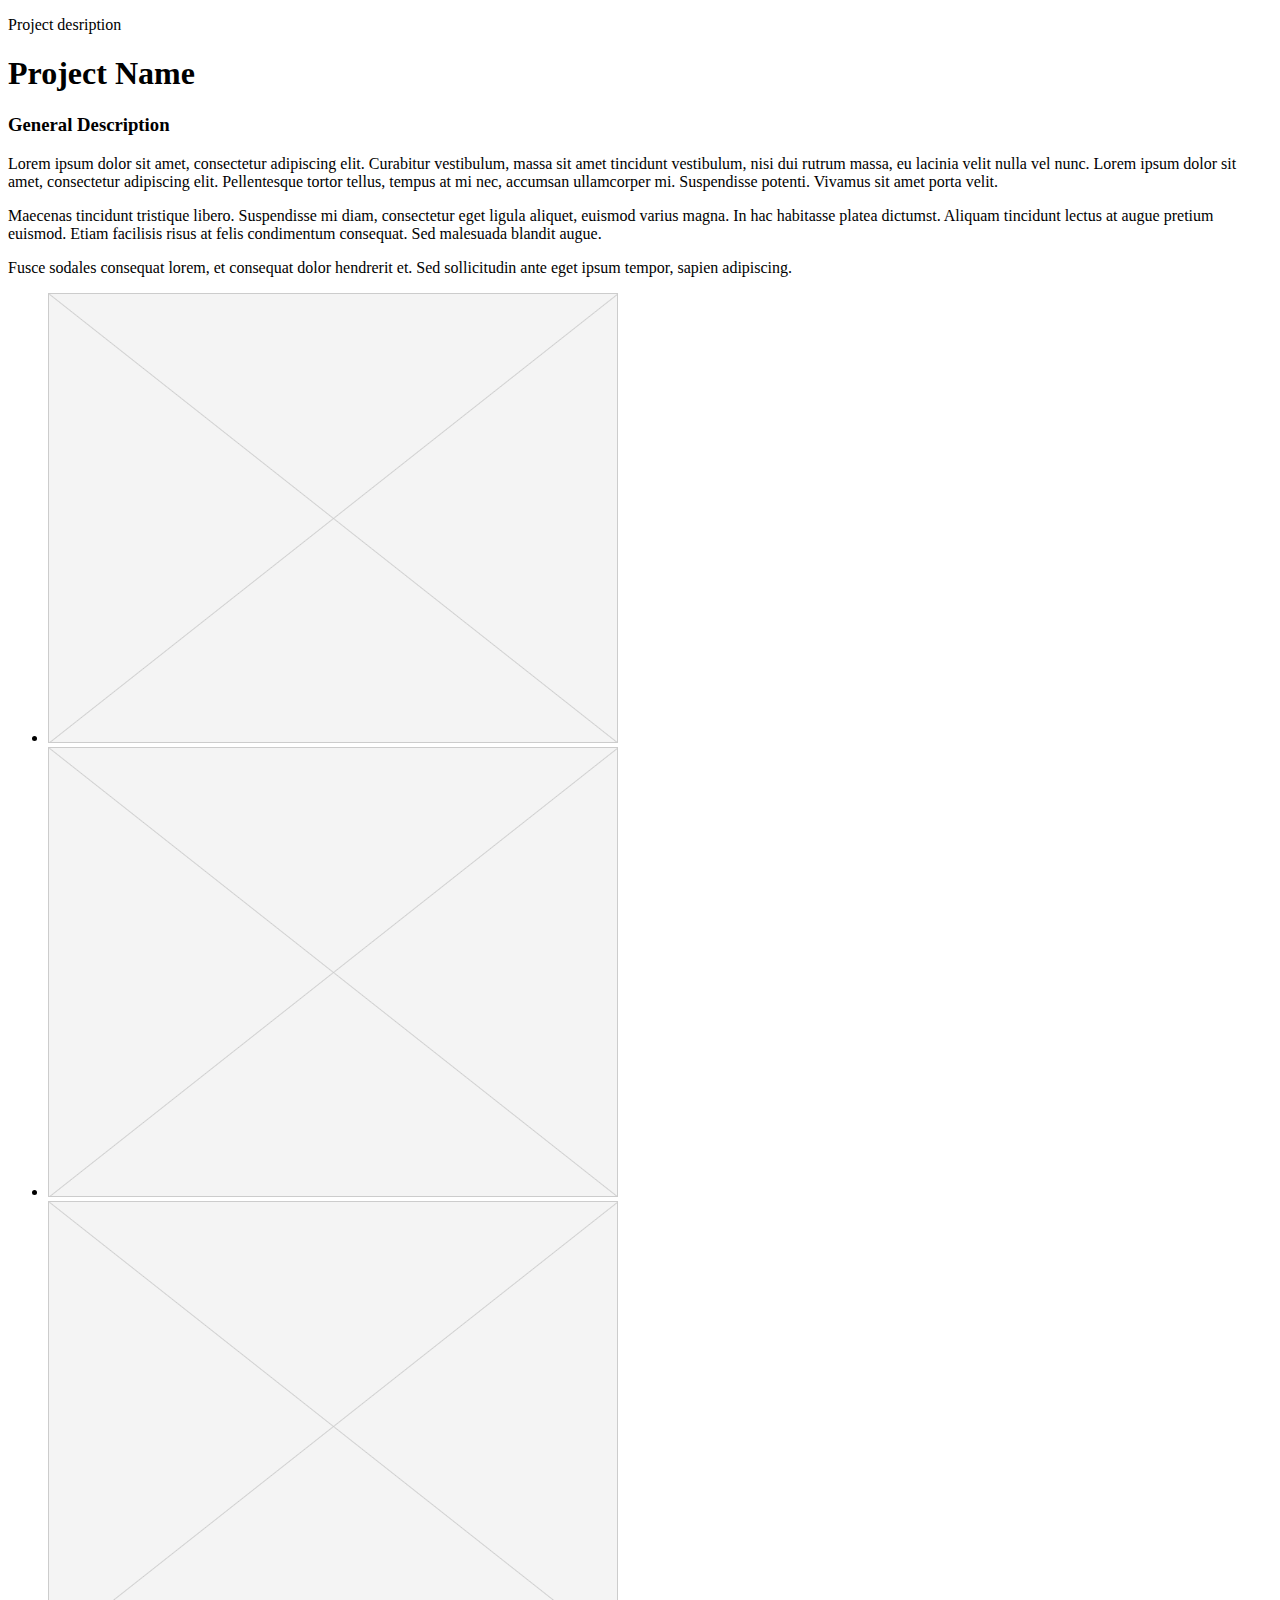
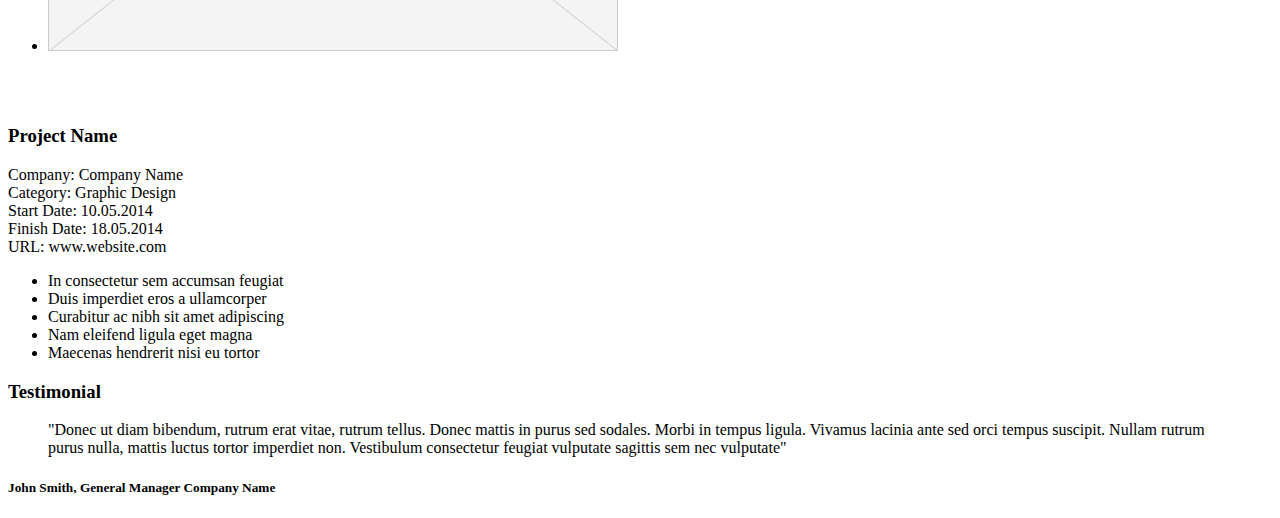
<file: 01.html-website/project.html>
<!DOCTYPE html>
<html>
<head>

	<meta charset="utf-8">
    <meta name="viewport" content="width=device-width, initial-scale=1, maximum-scale=1, user-scalable=0"/> 
	<meta http-equiv="X-UA-Compatible" content="IE=edge,chrome=1,requiresActiveX=true">
	
	<title> Poject </title>
	
</head>
<body>

    <div id="project-wrap">
                        
        <div class="row">
        	<div class="span12 text-center">
            	
                <div class="headline">
                
                	<p><span>Project desription</span></p>
                    <h1>Project Name</h1>
                    
                </div><!-- end .headline -->
                
            </div><!-- end .span12 -->
        </div><!-- end .row -->
        
        <div class="row">
            <div class="span6">
            	
                <h3 class="text-uppercase">General Description</h3>
                
                <p>Lorem ipsum dolor sit amet, consectetur adipiscing elit. Curabitur vestibulum, massa sit amet tincidunt 
                vestibulum, nisi dui rutrum massa, eu lacinia velit nulla vel nunc. Lorem ipsum dolor sit amet, consectetur 
                adipiscing elit. Pellentesque tortor tellus, tempus at mi nec, accumsan ullamcorper mi. Suspendisse potenti. 
                Vivamus sit amet porta velit.</p>
                
                <p>Maecenas tincidunt tristique libero. Suspendisse mi diam, consectetur eget ligula aliquet, euismod varius 
                magna. In hac habitasse platea dictumst. Aliquam tincidunt lectus at augue pretium euismod. Etiam facilisis 
                risus at felis condimentum consequat. Sed malesuada blandit augue.</p>
                
                <p>Fusce sodales consequat lorem, et consequat dolor hendrerit et. Sed sollicitudin ante eget ipsum tempor, 
                sapien adipiscing.</p>
                
            </div><!-- end .span6 -->
            <div class="span6">
            	
                <div class="portfolio-slider">
                	
                    <ul class="slides">
                    	<li>
                        	<img src="_content/portfolio/570x450-1.png" alt="">
                        </li>
                        <li>
                        	<img src="_content/portfolio/570x450-2.png" alt="">
                        </li>
                        <li>
                        	<img src="_content/portfolio/570x450-3.png" alt="">
                        </li>
                    </ul>
                    
                </div><!-- end .portfolio-slider -->
                
            </div><!-- end .span6 -->
        </div><!-- end .row -->
        
        <br><br>
        
        <div class="row">
        	<div class="span7">
            
            	<h3 class="text-uppercase">Project Name</h3>
            
            	<div class="row">            
                    <div class="span3">
                        
                        <p>
                            Company: Company Name<br>
                            Category: Graphic Design<br>
                            Start Date: 10.05.2014<br>
                            Finish Date: 18.05.2014<br>
                            URL: www.website.com <br>
                        </p>
                        
                    </div><!-- end .span3 -->
                    <div class="span4">
                        
                        <ul class="fill-circle">
                            <li>In consectetur sem accumsan feugiat</li>
                            <li>Duis imperdiet eros a ullamcorper</li>
                            <li>Curabitur ac nibh sit amet adipiscing</li>
                            <li>Nam eleifend ligula eget magna</li>
                            <li>Maecenas hendrerit nisi eu tortor</li>
                        </ul>
                        
                    </div><!-- end .span4 -->
            	</div><!-- end .row -->
                
            </div><!-- end .span7 -->
            <div class="span5">
            	
                <h3 class="text-uppercase">Testimonial</h3>
                
                <div class="testimonial">
                	
                    <blockquote>
                    	<p>&quot;Donec ut diam bibendum, rutrum erat vitae, rutrum tellus. Donec mattis in purus sed sodales. 
                        Morbi in tempus ligula. Vivamus lacinia ante sed orci tempus suscipit. Nullam rutrum purus nulla, mattis 
                        luctus tortor imperdiet non. Vestibulum consectetur feugiat vulputate sagittis sem nec vulputate&quot;</p>
                    </blockquote>
                    
                    <h5>John Smith, General Manager Company Name
                    
                </div><!-- end .testimonial -->
                
            </div><!-- end .span5 -->
        </div><!-- end .row -->
        
    </div><!-- end #project-wrap -->
    
</body>
</html>
</file>
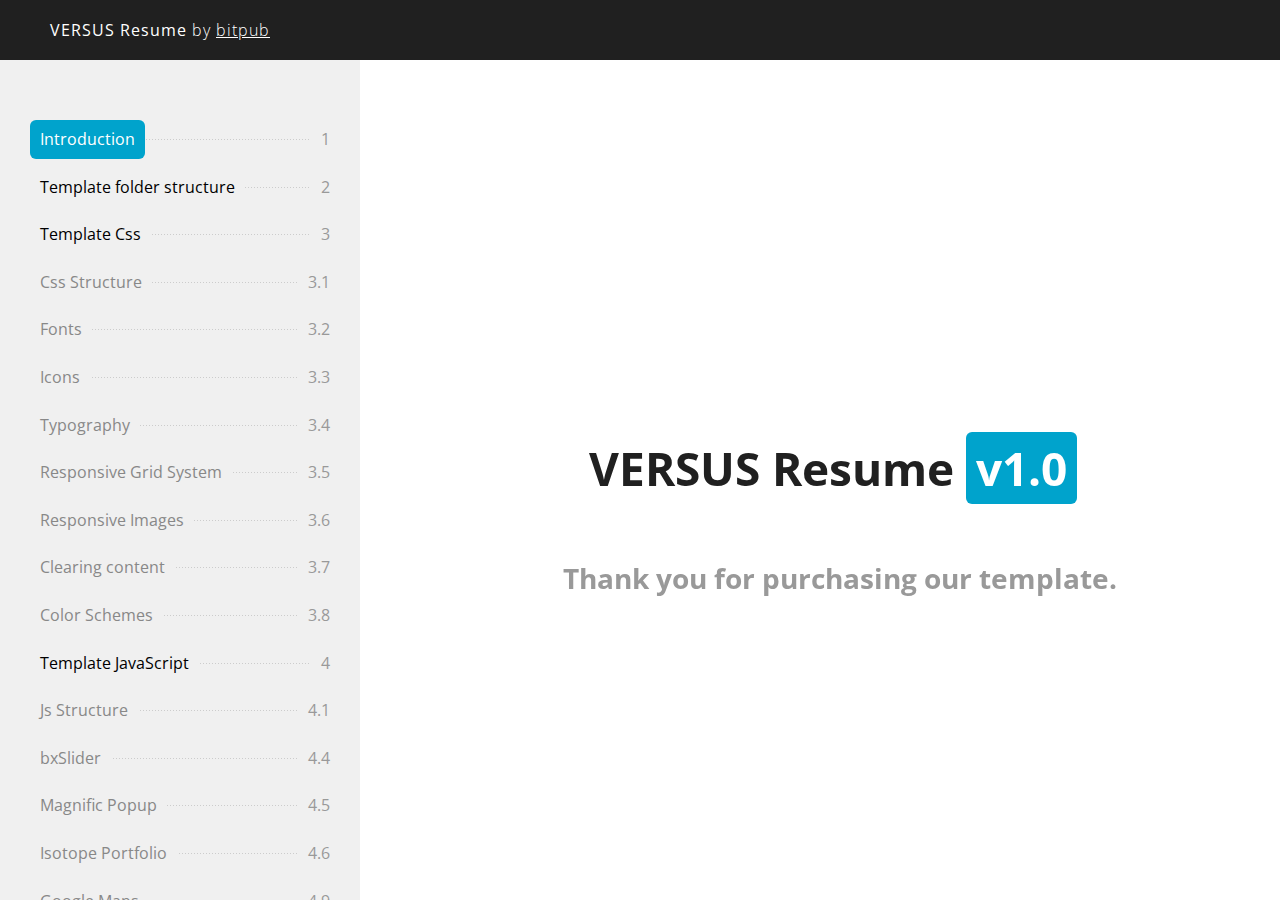
<file: 03.documentation/documentation.html>
<!doctype html>
<html>
<head>

    <meta charset="UTF-8">
    <title>VERSUS Resume | Documentation</title>
    
    <meta http-equiv="X-UA-Compatible" content="IE=edge,chrome=1">
    <meta name="viewport" content="width=device-width, initial-scale=1.0">

	<!-- Google Fonts -->
	<link rel="stylesheet" href="http://fonts.googleapis.com/css?family=Open+Sans:400,300,700">

    <!-- Plugins CSS  -->
    <link rel="stylesheet" href="assets/magnificpopup/magnific-popup.css">
    <link rel="stylesheet" href="assets/syntaxhighlighter/styles/shCore.css" />
    <link rel="stylesheet" href="assets/syntaxhighlighter/styles/shThemeDefault.css" />

	<!-- Documentation CSS -->
    <link rel="stylesheet" href="assets/style.css">

</head>
<body>

	<!-- Header -->
    <div id="header">
        <h1><strong>VERSUS Resume</strong> by <a href="http://themeforest.net/user/bitpub/portfolio">bitpub</a></h1>
    </div>

    <!-- Menu -->
    <div id="doc-menu">

        <ul class="nav">
            <li class="section active"><span>1</span><a href="#s1">Introduction</a></li>
            <li class="section"><span>2</span><a href="#s2">Template  folder structure</a></li>
            <li class="section"><span>3</span><a href="#s3">Template Css</a></li>
            <li><span>3.1</span><a href="#s3e1">Css Structure</a></li>
            <li><span>3.2</span><a href="#s3e2">Fonts</a></li>
            <li><span>3.3</span><a href="#s3e3">Icons</a></li>
            <li><span>3.4</span><a href="#s3e4">Typography</a></li>
            <li><span>3.5</span><a href="#s3e5">Responsive Grid System</a></li>
            <li><span>3.6</span><a href="#s3e6">Responsive Images</a></li>
            <li><span>3.7</span><a href="#s3e7">Clearing content</a></li>
            <li><span>3.8</span><a href="#s3e8">Color Schemes</a></li>
            <li class="section"><span>4</span><a href="#s4">Template JavaScript</a></li>
            <li><span>4.1</span><a href="#s4e1">Js Structure</a></li>
            <li><span>4.4</span><a href="#s4e4">bxSlider</a></li>
            <li><span>4.5</span><a href="#s4e5">Magnific  Popup</a></li>
            <li><span>4.6</span><a href="#s4e6">Isotope Portfolio</a></li>
            <li><span>4.9</span><a href="#s4e9">Google Maps</a></li>
            <li><span>4.10</span><a href="#s4e10">Contact Form</a></li>
            <li class="section"><span>5</span><a href="#s5">Tips &amp; Tricks</a></li>
            <li><span>5.1</span><a href="#s5e1">Tutorials</a></li>
            <li><span>5.2</span><a href="#s5e2">Using Firebug</a></li>
            <li><span>5.3</span><a href="#s5e3">Html &amp; Css validation</a></li>
            <li><span>5.4</span><a href="#s5e4">Page speed optimisation</a></li>
            <li><span>5.5</span><a href="#s5e5">Seo optimisation</a></li>
            <li class="section"><span>6</span><a href="#s6">Credits</a></li>
        </ul>
    </div>

    <!-- Content -->
    <div id="doc-content" data-spy="scroll" data-target="#menu">

<!-- ===================================================================================-->
<!-- 1 Introduction -->
<!-- ===================================================================================-->
        
        <div class="intro" id="s1">
            <div class="vertical">
                <h1>VERSUS Resume <span>v1.0</span></h1>
                <h2>Thank you for purchasing our template.</h2>
            </div>
        </div>
     
<!-- ===================================================================================-->
<!-- 2 Template  folder structure -->
<!-- ===================================================================================-->

        <h1 id="s2"><span>2</span>Template  folder structure</h1>
        
        <script type="syntaxhighlighter" class="brush: php; html-script: true"><![CDATA[
		 	
			/
			|-- /_content			- the content that goes on the pages. each html page has it own subfolder
			|	|-- /...
			|	|-- /...
			|	...
			|
			|-- /_layout		
			|   |-- /css			- contains the css stylesheets
			|   |-- /images			- contains all the images that are used in the css stylesheets or in the html pages for layout purposes. 
			|   |-- /js				- contains javascript scripts and plugins ( jQuery javascript framework is used + jQuery plugins + custom js scripts) 
			|   |-- /php	
			|
			|-- index.html
			...		
		]]></script>

		

<!-- ===================================================================================-->
<!-- 3 Template Css -->
<!-- ===================================================================================-->

        <h1 id="s3"><span>3</span>Template Css</h1>

<!-- ===================================================================================-->
<!-- 3.1 Css Structure -->
<!-- ===================================================================================-->

        <h2 id="s3e1"><span>3.1</span>Css Structure </h2>
        
        <p>The template uses 4 main CSS stylesheets:</p>
			
        <p><img src="screenshots/1.jpg"></p>
        
        <p>The stylesheets are:</p>
        <ul>
            <li><strong>base.css</strong> - main css stylesheet, default styling for elements</li>
            <li><strong>grid.css</strong> - responsive 12 column grid, content clearing classes</li>
            <li><strong>elements.css</strong> - styling for general elements like tabs and accordions</li>
            <li><strong>layout.css</strong> - the layout of the website</li>
        </ul>

<!-- ===================================================================================-->
<!-- 3.2 Fonts -->
<!-- ===================================================================================-->

        <h2 id="s3e2"><span>3.2</span>Fonts </h2>
        
        <p>The template make use of the <a href="http://www.google.com/webfonts">GOOGLE FONTS</a> service to implement non-standard fonts.</p>
        
        <p>Google Web Fonts is a completely free and super easy way to implement non-standard fonts on your website in a properly licensed and widely supported fashion.</p>
        
        <p>The fonts used is <strong><a href="https://www.google.com/fonts/specimen/PT+Sans+Narrow">PT Sans Narrow</a></strong>.</p>
        
         You can look it up on the google fonts website using search and then click "Quick-Use" to learn 
         detailed info about how to use it.</p>
         
        <p>Quick usage tips</p> 
        <ul>
            <li>in the html add the link provided to the font</li>
            <li>in the css just add the font name to your the the font or font-family css proprety of the element you want font replacement to be applied to.</li>
        </ul>
        
        <script type="syntaxhighlighter" class="brush: css"><![CDATA[
	
			( in html ...)	
		
		
			<link rel="stylesheet" href="http://fonts.googleapis.com/css?family=PT+Sans+Narrow:400,700">
					
					
						
			( in css ...)
				
				
			font: 16px 'PT Sans Narrow', sans-serif;
			
		]]></script>

<!-- ===================================================================================-->
<!-- 3.3 Icons -->
<!-- ===================================================================================-->

        <h2 id="s3e3"><span>3.3</span>Icons</h2>
        
        <p>This template uses <strong>icon fonts</strong> for delivering iconography on the website. 
         The advantage icon fonts have over over image files ( .jpg / .png ) is that they provide scalable vector icons that
         can instantly be customized — size, color, drop shadow, and anything that can be done with the power of CSS. </p>

		<p>The template comes with 2  icon fonts:</p>
        
        <ul>
        	<li><a href="http://fortawesome.github.io/Font-Awesome/">FontAwesome</a> icon font</li>
            <li>Custom icon font</li>
        </ul>
        
        <h3>How to use FontAwesome Icons</h3>
        
        <p>Go to the Font awesome website ( <a href="http://fortawesome.github.io/Font-Awesome/icons/">http://fortawesome.github.io/Font-Awesome/icons/</a>) 
        and choose a icon and it will take you to a preview page where it provides sample code.</p>
        
         <script type="syntaxhighlighter" class="brush: php; html-script: true"><![CDATA[ 
		 <i class="fa fa-bar-chart-o"></i>
		 ]]></script>
        
        <h3>How to use the Custom icon font Icons</h3>
        
        <p>Open the <a href="icon-font-samples.html">Custom icon font samples file</a> and choose a icon you like and copy it's name. </p>
        
        <script type="syntaxhighlighter" class="brush: php; html-script: true"><![CDATA[ 
		<i class="ifc-zip"></i>
		]]></script>
       
<!-- ===================================================================================-->
<!-- 3.4 Typography -->
<!-- ===================================================================================-->

        <h2 id="s3e4"><span>3.4</span>Typography</h2>
        
        <p>The styling for the typography of the website is defined in <strong><a href="../01.html-website/style-1/_layout/css/base.css">base.css</a></strong></p>
		<p>All commonly used html elements are styled: headers, paragraphs, lists, tables, blockquotes etc.</p>
		<p>Also there are a lot of helper clases created to help you create pages faster.</p>
                    
        <table class="table-bordered">
        	<caption>Base helper classes</caption>
            <thead>
                <tr>
                    <th>Class</th>
                    <th>Description</th>
                    <th>Usage</th>
                </tr>
            </thead>
            <tbody>
                <tr>
                    <td><code>.hr</code></td>
                    <td>creates an divided</td>
                    <td><code>&lt;div class="hr"&gt;&lt;/div&gt;</code></td>
                </tr>
                <tr>
                    <td><code>.text-left</code></td>
                    <td>text-align:left</td>
                    <td></td>
                </tr>
                <tr>
                    <td><code>.text-center</code></td>
                    <td>text-align:center</td>
                    <td></td>
                </tr>
                <tr>
                    <td><code>.text-right</code></td>
                    <td>text-align:right</td>
                    <td></td>
                </tr>
                <tr>
                    <td><code>.text-highlight</code></td>
                    <td>Highlights a section of text</td>
                    <td>suspendisse <code>&lt;span class="text-highlight"&gt;</code>sed diam libero<code>&lt;/span&gt;</code> vel</td>
                </tr>
                <tr>
                    <td><code>.text-uppercase</code></td>
                    <td>text-transform:uppercase</td>
                    <td></td>
                </tr>
                <tr>
                    <td><code>.mute</code></td>
                    <td>changes color to a muted grey</td>
                    <td></td>
                </tr>
                <tr>
                    <td><code>.last</code></td>
                    <td>Removes margin bottom when applied to <code>&lt;address&gt;</code>, <code>&lt;p&gt;</code>, <code>&lt;ul&gt;</code>, <code>&lt;ol&gt;</code>, <code>&lt;h1&gt;</code>.. <code>&lt;h6&gt;</code></td>
                    <td><code>&lt;p class="last"&gt;</code> ....</td>
                </tr>
                <tr>
                    <td><code>.img-align-left</code></td>
                    <td>align image left</td>
                    <td></td>
                </tr>
                <tr>
                    <td><code>.img-align-right</code></td>
                    <td>align image right</td>
                    <td></td>
                </tr>
                <tr>
                    <td><code>.radio</code></td>
                    <td>used to help styleing of radio inputs</td>
                    <td>
                    <pre>&lt;label <code>class="radio"</code>&gt; 
&lt;input name="radio-group" type="radio" value="" checked&gt;
Option one
&lt;/label&gt; </pre>
                    </td>
                </tr>
                <tr>
                    <td><code>.checkbox</code></td>
                    <td>used to style checkbox inputs</td>
                    <td>
                    <pre>&lt;label <code>class="checkbox"</code>&gt;
&lt;input type="checkbox" value="" checked&gt; 
Text for checkbox
&lt;/label&gt;</pre>
                    </td>
                </tr>
            </tbody>
        </table>

<!-- ===================================================================================-->
<!-- 3.5 Responsive Grid System -->
<!-- ===================================================================================-->

        <h2 id="s3e5"><span>3.5</span>Responsive Grid System</h2>
        
        <p>The layout is defined in <a href="../01.html-website/style-1/_layout/css/grid.css">grid.css</a></p>
        
		<p>The layout of the website is built on a simple <strong>12 column grid</strong>, with a margin between the columns.</p>

		<h3>Framework grid explained</h3>
        
		<p>The framework supports a handful of media queries in a single file to help make your projects more appropriate on different devices and screen resolutions. Here's what's included:</p>
        
         <table class="table table-bordered">
            <thead>
              <tr>
                <th>Label</th>
                <th>Layout width</th>
                <th>Column width</th>
                <th>Gutter width</th>
              </tr>
            </thead>
            <tbody>
				<tr>
					<td>large displays</td>
					<td>1400px and up</td>
					<td>70px</td>
					<td>30px</td>
				</tr>
				<tr>
					<td>Default</td>
					<td>980px and up</td>
					<td>60px</td>
					<td>20px</td>
				</tr>
				<tr>
					<td>Portrait tablets</td>
					<td>768px and above</td>
					<td>45px</td>
					<td>15px</td>
				</tr>
				<tr>
					<td>Phones</td>
					<td>767px and below</td>
					<td class="muted" colspan="2">Fluid columns, no fixed widths</td>
				</tr>
            </tbody>
        </table>
        
        <script type="syntaxhighlighter" class="brush: css"><![CDATA[
		/* ==========================================================================
		   #Base Grid
		   ========================================================================== */
		
			
		
		/* ==========================================================================
		   #Large Display
		   ========================================================================== */

			@media (min-width: 1400px) {

			}	
	
		/* ==========================================================================
		   #Tablet (Portrait)
		   ========================================================================== */
		
			@media (min-width: 768px) and (max-width: 979px) {
		
			}
		
		/* ==========================================================================
		   #Mobile (Portrait and Landscape )
		   ========================================================================== */
		
			@media (max-width: 767px) {
			
			}
		]]></script>
        
        <h3>Grid usage examples</h3>

		 <p>For a simple two column layout, create a <code>.row</code> and add the appropriate number 
         of <code>.span*</code> columns. As this is a 12-column grid, each <code>.span*</code> spans a number
         of those 12 columns, and should always add up to 12 for each row (or the number of columns in the parent).</p>

		<script type="syntaxhighlighter" class="brush: php; html-script: true"><![CDATA[
		 	
		<div class="row">
			<div class="span3">
				sidebar
			</div>
			<div class="span9">
				main content
			</div>
		</div>
					
		]]></script>
        
        <p>Given this example, we have <code>.span3</code> and <code>.span9</code>, making for 12 total columns and a complete row.</p>	
                    
        <p>To nest your content with the default grid, add a new <code>.row</code> and set of <code>.span*</code> columns within an
         existing <code>.span*</code> column. Nested rows should include a set of columns that add up to the number of columns of
         its parent.</p>
         
        <script type="syntaxhighlighter" class="brush: php; html-script: true"><![CDATA[
		 	
		<div class="row">
			<div class="span3">
			
				sidebar
				
			</div>
			<div class="span9">
				
				main content level 1
				
				<div class="row">
					<div class="span6">
						Level 2
					</div>
					<div class="span3">
						Level 2
					</div>
				</div>
		
			</div>
		</div>
					
		]]></script>
        
		<h3>Show / hide content by device</h3>
                    
        <p>For faster mobile-friendly development, use these utility classes for showing and hiding content by device. 
         Below is a table of the available classes and their effect on a given media query layout.</p>
        
        <table class="table table-bordered">
        <thead>
          <tr>
            <th>Class</th>
            <th>Phones <small>767px and below</small></th>
            <th>Tablets <small>979px to 768px</small></th>
            <th>Desktops <small>Default</small></th>
          </tr>
        </thead>
        <tbody>
          <tr>
            <td><code>.visible-phone</code></td>
            <td>Visible</td>
            <td>Hidden</td>
            <td>Hidden</td>
          </tr>
          <tr>
            <td><code>.visible-tablet</code></td>
            <td>Hidden</td>
            <td>Visible</td>
            <td>Hidden</td>
          </tr>
          <tr>
            <td><code>.visible-desktop</code></td>
            <td>Hidden</td>
            <td>Hidden</td>
            <td>Visible</td>
          </tr>
          <tr>
            <td><code>.hidden-phone</code></td>
            <td>Hidden</td>
            <td>Visible</td>
            <td>Visible</td>
          </tr>
          <tr>
            <td><code>.hidden-tablet</code></td>
            <td>Visible</td>
            <td>Hidden</td>
            <td>Visible</td>
          </tr>
          <tr>
            <td><code>.hidden-desktop</code></td>
            <td>Visible</td>
            <td>Visible</td>
            <td>Hidden</td>
          </tr>
        </tbody>
        </table>

        <p>Use on a limited basis and avoid creating entirely different versions of the same site. Instead, 
        use them to complement each device's presentation. Responsive utilities should not be used with tables, 
        and as such are not supported.</p> 
 
 		<h3>Grid helper classes</h3>
        
 		<table class="table-bordered">
            <thead>
                <tr>
                    <th>Class</th>
                    <th>Description</th>
                    <th>Usage</th>
                </tr>
            </thead>
            <tbody>
                <tr>
                    <td><code>.float-left</code></td>
                    <td>align content left</td>
                    <td><code>&lt;div class="float-left"&gt; ... &lt;/div&gt;</code></td>
                </tr>
                <tr>
                    <td><code>.float-right</code></td>
                    <td>align content right</td>
                    <td><code>&lt;div class="float-right"&gt; ... &lt;/div&gt;</code></td>
                </tr>
                <tr>
                    <td>Responsive inputs</td>
                    <td>make <code>&lt;input&gt;</code>, <code>&lt;select&gt;</code> and <code>&lt;textarea&gt;</code> element's widths respond to the grid </td>
                    <td>Apply the grid classes <code>.span1</code> .. <code>span12</code> to them</td>
                </tr>
             </tbody>
         </table>           
        
<!-- ===================================================================================-->
<!-- 3.6 Responsive Images & Embeds -->
<!-- ===================================================================================-->

        <h2 id="s3e6"><span>3.6</span>Responsive Images </h2>
        
        <p>Seeing how you website will be responsive there will be times when you will need your images to be 
        responsive to and with this in mind I've made a nice little style to make any image 100% responsive, 
        all you need to do is add this little class to your image: <code>class="responsive-img"</code>.</p>
        
        <script type="syntaxhighlighter" class="brush: css"><![CDATA[
		
		(in grid.css)

		.responsive-img{ 
			max-width:100%; 
			height:auto; 
		}
		
		( in html)
		
		&lt;img src="#" alt=" alternative description" class="responsive-img"  /&gt;
		
		]]></script>
        
        <p>Note 1: The max-width:100%; hack for responsive images has been already added directly to
         the slider, portfolio, services and page header classes so you don't have to add the
         <code>.responsive-img</code> class to the images inside them.</p>
         
		<p>Note 2: For more info on max-width:100%; and responsive images read 
        <a href="http://unstoppablerobotninja.com/entry/fluid-images">http://unstoppablerobotninja.com/entry/fluid-images</a></p>

<!-- ===================================================================================-->
<!-- 3.7 Clearing content -->
<!-- ===================================================================================-->

        <h2 id="s3e7"><span>3.7</span>Clearing content</h2>
        
        <p>There are 2 classes for clearing content:</p>
		
        <ol>
        	<li><code>.fixed</code> - implements a clearfix hack and should be applied to elements ( eg. div's) 
            that have floated elements in them. The <code>.row</code> class used in the layout already has the 
            clearfix applyed so you don't need to add the .fixed class to element that already have the .row class applyed</li>
            <li><code>.clear</code> - clear:both.</li>
        </ol>	

<!-- ===================================================================================-->
<!-- 3.8 Color Schemes -->
<!-- ===================================================================================-->

        <h2 id="s3e8"><span>3.8</span>Color Schemes</h2>
        
        <p>To make it easier to skin the template we included skin css files with the templates. These files contain all the css 
        rules related strictly to colors and background colors and images. They can be found in the <code>/_layout/css/skins</code> folder. </p>

		<p>The Template template has a default skin - <code>default.css</code>. To create new ones just rename this file and change color values in it and 
        then link to it in the html pages just under the Template CSS stylesheets.</p>
		
<!-- ===================================================================================-->
<!-- 4 Template JavaScript -->
<!-- ===================================================================================-->

        <h1 id="s4"><span>4</span>Template JavaScript </h1>

<!-- ===================================================================================-->
<!-- 4.1 Js Structure -->
<!-- ===================================================================================-->

        <h2 id="s4e1"><span>4.1</span>Js Structure </h2>
        
        <p>The template uses the jQuery javascript framework + jQuery plugins to add functionality to the website.</p>

        <p>The javascript files are added at the end of each page, just above the <strong>&lt;/body&gt;</strong> closing tag. 
         The Css files that the plugins may require can be found in the <strong>&lt;head&gt;</strong>. Doing so optimises page loading. </p>
         
        <p>Then a custom Js files is loaded:</p>
			
        <p><img src="screenshots/2.jpg"></p>
        
        <ol>
            <li><strong>custom.js</strong> - calls the plugins + contains custom scripts. </li>
        </ol> 

<!-- ===================================================================================-->
<!-- 4.4 bxSlider -->
<!-- ===================================================================================-->

        <h2 id="s4e4"><span>4.4</span>bxSlider</h2>
        
		<p>The template uses bxSlider for general sliders and carousels.</p>
		
        <p>The documentation for the revolution slider can be found <a href="http://bxslider.com/">here</a>.</p>

<!-- ===================================================================================-->
<!-- 4.5 Magnific  Popup - Responsive Lightbox -->
<!-- ===================================================================================-->

        <h2 id="s4e5"><span>4.5</span>Magnific Popup - Responsive Lightbox</h2>
        
		<p>The template uses the <a href="http://dimsemenov.com/plugins/magnific-popup/">Magnific Popup</a> lightbox plugin.</p>
		
        <p>If you want to get a link to open in the lightbox just add the <code>.magnificPopup</code>
		class to it for a single image lightbox or <code>.magnificPopup-gallery</code> for a lightbox
		in which you can go through the pictures in a gallery fashion.</p>
		
		<script type="syntaxhighlighter" class="brush: php; html-script: true"><![CDATA[

			<p>
				<a class="magnificPopup" href="1.jpg">
					<img src="1_thumb.jpg" alt="" />
				</a>
			</p>
			
			<p>
				<a class="magnificPopup-gallery" href="1.jpg">
					<img src="1_thumb.jpg" alt="" />
				</a>
				<a class="magnificPopup-gallery" href="2.jpg">
					<img src="2_thumb.jpg" alt="" />
				</a>
				<a  class="magnificPopup-gallery" href="3.jpg">
					<img src="3_thumb.jpg" height="75" alt="" />
				</a>
			</p>
	
		]]></script>
		
		<p>The magnific popup plugin is also used to display portfolio items details pages. please note it works only on a server, or else it returns a message: The content cannot be loaded.  </p>

		<script type="syntaxhighlighter" class="brush: php; html-script: true"><![CDATA[

			...
			
			<a class="ajax-popup-link portfolio-item-link" href="project.html">&gt;</a>
	
		]]></script>
		
		
		<script type="syntaxhighlighter" class="brush: js"><![CDATA[
		
			// Magnific PopUp - responsive lightbox
			// http://dimsemenov.com/plugins/magnific-popup/documentation.html
			
			if(typeof $.fn.magnificPopup != 'undefined'){
			
				$('.ajax-popup-link').magnificPopup({
					type: 'ajax',
					closeOnContentClick: false,
					closeOnBgClick: false,
					gallery: {
						enabled: true
					},
					callbacks: {
						ajaxContentAdded: function(){
							
							// Blog Post Slides
							
							$('.portfolio-slider .slides').bxSlider({
								 mode: 'horizontal',					// Type of transition between slides: 'horizontal', 'vertical', 'fade'		
								 speed: 500,							// Slide transition duration (in ms)
								 infiniteLoop: true,					// If true, clicking "Next" while on the last slide will transition to the first slide and vice-versa.
								 hideControlOnEnd: false,				// If true, "Next" control will be hidden on last slide and vice-versa. Only used when infiniteLoop: false
								 pager: true,							// If true, a pager will be added
								 pagerType: 'full',						// If 'full', a pager link will be generated for each slide. If 'short', a x / y pager will be used (ex. 1/5)
								 controls: false,						// If true, "Next" / "Prev" controls will be added
								 auto: true,							// If true, slides will automatically transition
								 pause: 4000,							// The amount of time (in ms) between each auto transition
								 autoHover: true,						// Auto show will pause when mouse hovers over slider
								 useCSS: false 							// If true, CSS transitions will be used for animations. False, jQuery animations. 
							});
						}
					}
				});
			
			}
		
		]]></script>
		
<!-- ===================================================================================-->
<!-- 4.6 Isotope - Filtrable Portfolio -->
<!-- ===================================================================================-->

        <h2 id="s4e6"><span>4.6</span>Isotope - Filtrable Portfolio</h2>
        
        <p>The filtering on the portfolio is done with <a href="http://isotope.metafizzy.co/">Isotope 2</a>.</p>

		<script type="syntaxhighlighter" class="brush: php; html-script: true"><![CDATA[

			<div class="portfolio-filter">
                        	
				<ul>
					<li>
						<a class="active" data-filter="*" href="#">All</a>
					</li>
					<li>
						<a data-filter=".term-1" href="#">Graphic design</a>
					</li>
					<li>
						<a href="#" data-filter=".term-2">Logo</a>
					</li>
					<li>
						<a href="#" data-filter=".term-3">Animations</a>
					</li>
					<li>
						<a href="#" data-filter=".term-4">Photography</a>
					</li>
				</ul>
				
			</div><!-- end .portfolio-filter -->
			
			<ul class="portfolio-items fixed">
				<li class="item term-4">
					
					<div class="portfolio-item">
					
						<div class="portfolio-item-preview">			
						
							
							<img src="_content/portfolio/370x370-1.png" alt="">
							
							
							<div class="portfolio-item-overlay">
							
								<div class="portfolio-item-overlay-actions">

									<a class="magnificPopup-gallery portfolio-item-zoom" href="_content/portfolio/370x370-1.png">+</a>
									
									<a class="ajax-popup-link portfolio-item-link" href="project.html">&gt;</a>
									
								</div><!-- end .portfolio-item-overlay-actions -->
							
							</div><!-- end .portfolio-item-overlay -->
						
						</div><!-- end .portfolio-item-preview -->
						
						<div class="portfolio-item-description">
						
							<h3>Night</h3>
							<p>Photography</p>
						
						</div><!-- end .portfolio-item-description -->
					
					</div><!-- end .portfolio-item -->
					
				</li>
				
				...
	
		]]></script>
		
		<script type="syntaxhighlighter" class="brush: js"><![CDATA[
		
			// Isotope - portfolio filtering
			// http://isotope.metafizzy.co/beta/
			
			if((typeof $.fn.isotope != 'undefined') && ($(window).width() > 767)){
				
				$('.portfolio-items').imagesLoaded( function() {
				
					var container = $('.portfolio-items');
						
					container.isotope({
						itemSelector: '.item',
						layoutMode: 'masonry',
						transitionDuration: '0.5s'
					});
			
					$('.portfolio-filter li a').click(function () {
						$('.portfolio-filter li a').removeClass('active');
						$(this).addClass('active');
			
						var selector = $(this).attr('data-filter');
						container.isotope({
							filter: selector
						});
			
						return false;
					});
			
					$(window).resize(function () {
			
						container.isotope({ });
					
					});
					
				});
				
			}
		
		]]></script>

		<p>To add a new filtering options just:</p>
		
		<ol> 
			<li>add an &lt;a&gt; in the <strong class="highlight">ul inside .portfolio-filter</strong> and make sure to set it's <strong class="highlight">data-filter</strong> data attribute</li>
			<li>in <strong class="highlight">ul.portfolio-items</strong> add another &lt;li&gt; and give it a class that matches the data-filter you set previously.</li>        
		</ol>

		
<!-- ===================================================================================-->
<!-- 4.9 Google Maps -->
<!-- ===================================================================================-->

        <h2 id="s4e9"><span>4.9</span>Google Maps</h2>
        
		<p>gMap is a jQuery plugin that helps you embed Google Maps into your website. With less than 2 KB (minified and gzipped) in size it is very flexible and highly customizable. Read the full <a href="http://labs.mario.ec/jquery-gmap/#docs">gMap 2 documentation</a>.</p>
		
        <script type="syntaxhighlighter" class="brush: php; html-script: true"><![CDATA[

			<div class="google-map map" 
				data-zoom="15" 
				data-address="Empire State Building, 5th Avenue, New York, Statele Unite ale Americii" 
				data-caption="Office location 1" >
				<p>This will be replaced with the Google Map.</p>
			</div>
	
		]]></script>
		
		<script type="syntaxhighlighter" class="brush: js"><![CDATA[
		
			// gMap -  embed Google Maps into your website; uses Google Maps v3
			// http://labs.mario.ec/jquery-gmap/
			
			if(typeof $.fn.gMap != 'undefined'){
			
				$(".google-map").each(function() {
					
					var $t = $(this);
					
					var mapZoom = parseInt($t.attr("data-zoom"));
					var mapAddress = $t.attr("data-address");
					var mapCaption = $t.attr("data-caption");
					
					$t.gMap({
						maptype: 'ROADMAP',
						scrollwheel: false,
						zoom: mapZoom,
						markers: [{
								address: mapAddress,
								html: mapCaption,
								popup: false
							}
						]
					});
			
				});
				
			}
			
		]]></script>

<!-- ===================================================================================-->
<!-- 4.10 Contact Form -->
<!-- ===================================================================================-->

        <h2 id="s4e10"><span>4.10</span>Contact Form</h2>
        
		<p>To make the contact script work you just have to go in the <code>send.php</code> 
		file located in <code>_layout/php/</code> and
		change in the line below the email adress with your own.</p>
		
		<p>The way the email works is that the contact.html file calls through ajax the send.php file ( if the inputs are properly filled out) it is
		 processed and the result is returned to the contact.html page and placed in &lt;div id="formstatus"&gt;&lt;/div&gt;.
		 So you must have it loaded on a server with php enabled to get it to work otherwise it will return the php code.</p>

		<p>If the mail is succesfully sent then the contact form is cleared.</p>
			
        <script type="syntaxhighlighter" class="brush: php; html-script: true"><![CDATA[

			<form class="fixed" id="contact-form"  name="contact-form" method="post" action="_layout/php/send.php"> 
				<fieldset>
					
					<div id="formstatus"></div>
							
					<input class="span8" id="name" type="text" name="name" value="" placeholder="enter your full name here">
				
					<input class="span8" id="email" type="text" name="email" value="" placeholder="your email address">
					
					<input class="span8" id="subject" type="text" name="subject" value="" placeholder="subject">
					
					<textarea class="span8" id="message" name="message" rows="7" cols="25" placeholder="message"></textarea>
					
					<input id="submit" type="submit" name="submit" value="Send!">
					   
				</fieldset>
			</form>	
	
		]]></script>
		
		<script type="syntaxhighlighter" class="brush: css"><![CDATA[

			layout.css
			
			/* Contact Form */
  
			#contact-form { 
				overflow: hidden; 
				margin-top: 60px; 
			}
			
			#contact-form fieldset { }
			
			label.validation-error { color: #b55454; }
			
			input.validation-error,
			textarea.validation-error,
			select.validation-error { border: 1px solid #a1a1a1; }
			
			#contact-form #formstatus {}
				
			#contact-form input[type="text"],
			#contact-form textarea {
				padding: 20px;
				border: none;
				border-bottom: 1px solid #fff;
				color: #fff;
				resize: none;
			} 
			
			#contact-form input[type="submit"] {
				border: 1px solid #fff;
				margin-top: 50px;
				background-color: transparent;
				color: #fff;
			}
			
			#contact-form input[type="submit"]:hover { background-color: #252525; }	    

		]]></script>
		
		<script type="syntaxhighlighter" class="brush: js"><![CDATA[
		
			/* ==========================================================================
			   handleContactForm - validate and ajax submit contat form
			   ========================================================================== */

				function handleContactForm() {
				
					if(typeof $.fn.validate != 'undefined'){
						
						$('#contact-form').validate({
							errorClass: 'validation-error', // so that it doesn't conflict with the error class of alert boxes
							rules: {
								name: {
									required: true
								},
								email: {
									required: true,
									email: true
								},
								subject: {
									required: true
								},
								message: {
									required: true
								}
							},
							messages: {
								name: {
									required: "Field is required!"
								},
								email: {
									required: "Field is required!",
									email: "Please enter a valid email address"
								},
								subject: {
									required: "Field is required!"
								},
								message: {
									required: "Field is required!"
								}
							},
							submitHandler: function(form) {
								var result;
								$(form).ajaxSubmit({
									type: "POST",
									data: $(form).serialize(),
									url: "_layout/php/send.php",
									success: function(msg) {
										
										if (msg == 'OK') {
											result = '<div class="alert success"><i class="fa fa-check-circle-o"></i>The message has been sent!</div>';
											$('#contact-form').clearForm();
										} else {
											result = '<div class="alert error"><i class="fa fa-times-circle"></i>' + msg + '</div>';
										}
										$("#formstatus").html(result);
					
									},
									error: function() {
					
										result = '<div class="alert error"><i class="fa fa-times-circle"></i>There was an error sending the message!</div>';
										$("#formstatus").html(result);
					
									}
								});
							}
						});
						
					}
					
				}
		
		]]></script>
		
		<script type="syntaxhighlighter" class="brush: php"><![CDATA[
				
				send.php
				
				/////////// Add your own email below //////////////// 

				define("WEBMASTER_EMAIL", 'bitpublimedia@gmail.com');
	
		]]></script>
	
<!-- ===================================================================================-->
<!-- 5 Tips & Tricks -->
<!-- ===================================================================================-->

        <h1 id="s5"><span>5</span>Tips &amp; Tricks </h1>

<!-- ===================================================================================-->
<!-- 5.1 Tutorials -->
<!-- ===================================================================================-->

        <h2 id="s5e1"><span>5.1</span>Tutorials </h2>
        
        <p>In order to understand the html and css in the template you must be familiar with the following concepts:</p>
        
        <ol>
        	<li><a href="http://webdesign.about.com/od/css/qt/tipcssmulticlas.htm">Applying multiple CSS classes to a element</a></li>
            <li><a href="http://www.htmlgoodies.com/html5/tutorials/an-introduction-to-css3-media-queries.html#fbid=kzFYw0CpOUZ">CSS Media Querys</a></li>
            <li><a href="http://coding.smashingmagazine.com/2009/08/17/taming-advanced-css-selectors/">CSS Advanced Selectors</a></li>
            <li><a href="http://css-tricks.com/almanac/properties/a/animation/">CSS3 Animation and Transitions</a></li>
            <li><a href="http://html5doctor.com/html5-custom-data-attributes/">Html5 Data Attributes</a></li>
        </ol>

<!-- ===================================================================================-->
<!-- 5.2 Using Firebug -->
<!-- ===================================================================================-->

        <h2 id="s5e2"><span>5.2</span>Using Firebug </h2>
        
        <p>Firebug integrates with Firefox to put a wealth of web development tools at your
         fingertips while you browse. You can edit, debug, and monitor CSS, HTML, and 
         JavaScript live in any web page.</p>
         
        <p>If you are using Firefox, Firebug should prove to be a great asset while editing the template,
        as you could use if to select elements on the page, find out what css they use and do changes on the fly 
        to see how they would look. Also you could use the console to see eventual errors.</p>
        
        <p>For more info on Firebug and it's usage visit <a href="https://getfirebug.com/">https://getfirebug.com/</a>.</p> 

<!-- ===================================================================================-->
<!-- 5.3 Html & Css validation -->
<!-- ===================================================================================-->

        <h2 id="s5e3"><span>5.3</span>Html &amp; Css validation </h2>
        
        <p>Often problems with the templates are due to coding errors made while edting them. So I highly recommend you
        run your html files through the <a href="http://validator.w3.org/">W3C Markup Validation Service</a>
        and your CSS files through the <a href="http://jigsaw.w3.org/css-validator/">W3C CSS Validation Service</a> once you are done editing them.</p>

<!-- ===================================================================================-->
<!-- 5.4 Page speed optimisation -->
<!-- ===================================================================================-->

        <h2 id="s5e4"><span>5.4</span>Page speed optimisation </h2>
        
        <p>The tool I use for page speed optimisation is Google's <a href="https://developers.google.com/speed/pagespeed/insights/">Page Speed Insights</a>.</p>
        <p>Run your website through it and it will pinpoint problems and suggest fixes.</p>
        <p>If you need to compress images try the Windows and Mac OS application <a href="http://pnggauntlet.com/">PNG Gauntlet</a>.</p>

<!-- ===================================================================================-->
<!-- 5.5 Seo optimisation
-->
<!-- ===================================================================================-->

        <h2 id="s5e5"><span>5.5</span>Seo optimisation </h2>
        
        <p>If you need help with Search Engine Optimization I recommend you:</p>

		<ol>
        	<li>Read <a href="http://static.googleusercontent.com/media/www.google.com/en//webmasters/docs/search-engine-optimization-starter-guide.pdf">Google's Seo Recomandations</a></li>
        	<li>After your website is online use a free service like <a href="http://seositecheckup.com/">http://seositecheckup.com/</a> to discover any other seo issues</li>
        </ol>

<!-- ===================================================================================-->
<!-- 6 Credits -->
<!-- ===================================================================================-->

        <h1 id="s6"><span>6</span>Credits</h1>
        
        <p>The list of credits can be found in the <a href="credits.txt">credits.txt</a> file.</p>

    </div>


    <script src='assets/jquery.min.js'></script>
	
	<script src="assets/scrollspy.js"></script>	
    
	<script src='assets/jquery.scrollTo.min.js'></script>
    
	<script src='assets/jquery.localscroll-1.2.7-min.js'></script>
	
	<script src="assets/magnificpopup/jquery.magnific-popup.min.js"></script>
	
	<script src="assets/syntaxhighlighter/scripts/shCore.js"></script>
    <script src="assets/syntaxhighlighter/scripts/shBrushCss.js"></script>
    <script src="assets/syntaxhighlighter/scripts/shBrushJScript.js"></script>
    <script src="assets/syntaxhighlighter/scripts/shBrushPhp.js"></script>
    <script src="assets/syntaxhighlighter/scripts/shBrushXml.js"></script>

    <script type='text/javascript' src='assets/custom.js'></script>

</body>
</html>
</file>
<file: 03.documentation/assets/syntaxhighlighter/styles/shCoreDefault.css>
/**
 * SyntaxHighlighter
 * http://alexgorbatchev.com/SyntaxHighlighter
 *
 * SyntaxHighlighter is donationware. If you are using it, please donate.
 * http://alexgorbatchev.com/SyntaxHighlighter/donate.html
 *
 * @version
 * 3.0.83 (July 02 2010)
 * 
 * @copyright
 * Copyright (C) 2004-2010 Alex Gorbatchev.
 *
 * @license
 * Dual licensed under the MIT and GPL licenses.
 */
.syntaxhighlighter a,
.syntaxhighlighter div,
.syntaxhighlighter code,
.syntaxhighlighter table,
.syntaxhighlighter table td,
.syntaxhighlighter table tr,
.syntaxhighlighter table tbody,
.syntaxhighlighter table thead,
.syntaxhighlighter table caption,
.syntaxhighlighter textarea {
  -moz-border-radius: 0 0 0 0 !important;
  -webkit-border-radius: 0 0 0 0 !important;
  background: none !important;
  border: 0 !important;
  bottom: auto !important;
  float: none !important;
  height: auto !important;
  left: auto !important;
  line-height: 1.1em !important;
  margin: 0 !important;
  outline: 0 !important;
  overflow: visible !important;
  padding: 0 !important;
  position: static !important;
  right: auto !important;
  text-align: left !important;
  top: auto !important;
  vertical-align: baseline !important;
  width: auto !important;
  box-sizing: content-box !important;
  font-family: "Consolas", "Bitstream Vera Sans Mono", "Courier New", Courier, monospace !important;
  font-weight: normal !important;
  font-style: normal !important;
  font-size: 1em !important;
  min-height: inherit !important;
  min-height: auto !important;
}

.syntaxhighlighter {
  width: 100% !important;
  margin: 1em 0 1em 0 !important;
  position: relative !important;
  overflow: auto !important;
  font-size: 1em !important;
}
.syntaxhighlighter.source {
  overflow: hidden !important;
}
.syntaxhighlighter .bold {
  font-weight: bold !important;
}
.syntaxhighlighter .italic {
  font-style: italic !important;
}
.syntaxhighlighter .line {
  white-space: pre !important;
}
.syntaxhighlighter table {
  width: 100% !important;
}
.syntaxhighlighter table caption {
  text-align: left !important;
  padding: .5em 0 0.5em 1em !important;
}
.syntaxhighlighter table td.code {
  width: 100% !important;
}
.syntaxhighlighter table td.code .container {
  position: relative !important;
}
.syntaxhighlighter table td.code .container textarea {
  box-sizing: border-box !important;
  position: absolute !important;
  left: 0 !important;
  top: 0 !important;
  width: 100% !important;
  height: 100% !important;
  border: none !important;
  background: white !important;
  padding-left: 1em !important;
  overflow: hidden !important;
  white-space: pre !important;
}
.syntaxhighlighter table td.gutter .line {
  text-align: right !important;
  padding: 0 0.5em 0 1em !important;
}
.syntaxhighlighter table td.code .line {
  padding: 0 1em !important;
}
.syntaxhighlighter.nogutter td.code .container textarea, .syntaxhighlighter.nogutter td.code .line {
  padding-left: 0em !important;
}
.syntaxhighlighter.show {
  display: block !important;
}
.syntaxhighlighter.collapsed table {
  display: none !important;
}
.syntaxhighlighter.collapsed .toolbar {
  padding: 0.1em 0.8em 0em 0.8em !important;
  font-size: 1em !important;
  position: static !important;
  width: auto !important;
  height: auto !important;
}
.syntaxhighlighter.collapsed .toolbar span {
  display: inline !important;
  margin-right: 1em !important;
}
.syntaxhighlighter.collapsed .toolbar span a {
  padding: 0 !important;
  display: none !important;
}
.syntaxhighlighter.collapsed .toolbar span a.expandSource {
  display: inline !important;
}
.syntaxhighlighter .toolbar {
  position: absolute !important;
  right: 1px !important;
  top: 1px !important;
  width: 11px !important;
  height: 11px !important;
  font-size: 10px !important;
  z-index: 10 !important;
}
.syntaxhighlighter .toolbar span.title {
  display: inline !important;
}
.syntaxhighlighter .toolbar a {
  display: block !important;
  text-align: center !important;
  text-decoration: none !important;
  padding-top: 1px !important;
}
.syntaxhighlighter .toolbar a.expandSource {
  display: none !important;
}
.syntaxhighlighter.ie {
  font-size: .9em !important;
  padding: 1px 0 1px 0 !important;
}
.syntaxhighlighter.ie .toolbar {
  line-height: 8px !important;
}
.syntaxhighlighter.ie .toolbar a {
  padding-top: 0px !important;
}
.syntaxhighlighter.printing .line.alt1 .content,
.syntaxhighlighter.printing .line.alt2 .content,
.syntaxhighlighter.printing .line.highlighted .number,
.syntaxhighlighter.printing .line.highlighted.alt1 .content,
.syntaxhighlighter.printing .line.highlighted.alt2 .content {
  background: none !important;
}
.syntaxhighlighter.printing .line .number {
  color: #bbbbbb !important;
}
.syntaxhighlighter.printing .line .content {
  color: black !important;
}
.syntaxhighlighter.printing .toolbar {
  display: none !important;
}
.syntaxhighlighter.printing a {
  text-decoration: none !important;
}
.syntaxhighlighter.printing .plain, .syntaxhighlighter.printing .plain a {
  color: black !important;
}
.syntaxhighlighter.printing .comments, .syntaxhighlighter.printing .comments a {
  color: #008200 !important;
}
.syntaxhighlighter.printing .string, .syntaxhighlighter.printing .string a {
  color: blue !important;
}
.syntaxhighlighter.printing .keyword {
  color: #006699 !important;
  font-weight: bold !important;
}
.syntaxhighlighter.printing .preprocessor {
  color: gray !important;
}
.syntaxhighlighter.printing .variable {
  color: #aa7700 !important;
}
.syntaxhighlighter.printing .value {
  color: #009900 !important;
}
.syntaxhighlighter.printing .functions {
  color: #ff1493 !important;
}
.syntaxhighlighter.printing .constants {
  color: #0066cc !important;
}
.syntaxhighlighter.printing .script {
  font-weight: bold !important;
}
.syntaxhighlighter.printing .color1, .syntaxhighlighter.printing .color1 a {
  color: gray !important;
}
.syntaxhighlighter.printing .color2, .syntaxhighlighter.printing .color2 a {
  color: #ff1493 !important;
}
.syntaxhighlighter.printing .color3, .syntaxhighlighter.printing .color3 a {
  color: red !important;
}
.syntaxhighlighter.printing .break, .syntaxhighlighter.printing .break a {
  color: black !important;
}

.syntaxhighlighter {
  background-color: white !important;
}
.syntaxhighlighter .line.alt1 {
  background-color: white !important;
}
.syntaxhighlighter .line.alt2 {
  background-color: white !important;
}
.syntaxhighlighter .line.highlighted.alt1, .syntaxhighlighter .line.highlighted.alt2 {
  background-color: #e0e0e0 !important;
}
.syntaxhighlighter .line.highlighted.number {
  color: black !important;
}
.syntaxhighlighter table caption {
  color: black !important;
}
.syntaxhighlighter .gutter {
  color: #afafaf !important;
}
.syntaxhighlighter .gutter .line {
  border-right: 3px solid #6ce26c !important;
}
.syntaxhighlighter .gutter .line.highlighted {
  background-color: #6ce26c !important;
  color: white !important;
}
.syntaxhighlighter.printing .line .content {
  border: none !important;
}
.syntaxhighlighter.collapsed {
  overflow: visible !important;
}
.syntaxhighlighter.collapsed .toolbar {
  color: blue !important;
  background: white !important;
  border: 1px solid #6ce26c !important;
}
.syntaxhighlighter.collapsed .toolbar a {
  color: blue !important;
}
.syntaxhighlighter.collapsed .toolbar a:hover {
  color: red !important;
}
.syntaxhighlighter .toolbar {
  color: white !important;
  background: #6ce26c !important;
  border: none !important;
}
.syntaxhighlighter .toolbar a {
  color: white !important;
}
.syntaxhighlighter .toolbar a:hover {
  color: black !important;
}
.syntaxhighlighter .plain, .syntaxhighlighter .plain a {
  color: black !important;
}
.syntaxhighlighter .comments, .syntaxhighlighter .comments a {
  color: #008200 !important;
}
.syntaxhighlighter .string, .syntaxhighlighter .string a {
  color: blue !important;
}
.syntaxhighlighter .keyword {
  color: #006699 !important;
}
.syntaxhighlighter .preprocessor {
  color: gray !important;
}
.syntaxhighlighter .variable {
  color: #aa7700 !important;
}
.syntaxhighlighter .value {
  color: #009900 !important;
}
.syntaxhighlighter .functions {
  color: #ff1493 !important;
}
.syntaxhighlighter .constants {
  color: #0066cc !important;
}
.syntaxhighlighter .script {
  font-weight: bold !important;
  color: #006699 !important;
  background-color: none !important;
}
.syntaxhighlighter .color1, .syntaxhighlighter .color1 a {
  color: gray !important;
}
.syntaxhighlighter .color2, .syntaxhighlighter .color2 a {
  color: #ff1493 !important;
}
.syntaxhighlighter .color3, .syntaxhighlighter .color3 a {
  color: red !important;
}

.syntaxhighlighter .keyword {
  font-weight: bold !important;
}
</file>
<file: 01.html-website/_layout/css/grid.css>
/**
 * Name: grid.css
 * Version: 1.0.0
 *	
 *	-
 *
 *	T.O.C
 *	
 *	#Base Grid
 *  #Large Display
 *	#Tablet (Portrait)
 *  #Mobile (Portrait and landscape)
 *  #Align
 *	#Responsive Images and embeds
 *	#Clearing
 *  #ResponsiveFormInputs
 */
 

/* ==========================================================================
   #Base Grid
   ========================================================================== */

	.row { 
		position: relative; 
		width: 940px; 
		margin: 0 auto;
	}
	
	.row .row { 
		width: auto; 
		margin: 0;
	 }

 	.span1, 
	.span2, 
	.span3, 
	.span4, 
	.span5, 
	.span6, 
	.span7, 
	.span8, 
	.span9, 
	.span10, 
	.span11, 
	.span12 { float: left; }

	.span1 { 
		width: 60px;  
		margin-left: 20px; 
	}
	
	.span2 { 
		width: 140px; 
		margin-left: 20px; 
	}
	
	.span3 { 
		width: 220px; 
		margin-left: 20px; 
	}
	
	.span4 { 
		width: 300px;
		margin-left: 20px; 
	}
	
	.span5 { 
		width: 380px; 
		margin-left: 20px; 
	}
	
	.span6 { 
		width: 460px; 
		margin-left: 20px; 
	}
	
	.span7 { 
		width: 540px; 
		margin-left: 20px; 
	}
	
	.span8 { 
		width: 620px; 
		margin-left: 20px; 
	}
	
	.span9 { 
		width: 700px; 
		margin-left: 20px; 
	}
	
	.span10 { 
		width: 780px; 
		margin-left: 20px; 
	}
	
	.span11 { 
		width: 860px; 
		margin-left: 20px; 
	}
	
	.span12 { 
		width: 940px; 
		margin-left: 20px; 
	}
	
	.span1:first-child, 
	.span2:first-child, 
	.span3:first-child, 
	.span4:first-child, 
	.span5:first-child, 
	.span6:first-child, 
	.span7:first-child, 
	.span8:first-child, 
	.span9:first-child, 
	.span10:first-child, 
	.span11:first-child, 
	.span12:first-child { margin-left: 0; }
 
	.visible-phone { display: none !important; }
	.visible-tablet { display: none !important; }
	.hidden-desktop { display: none !important; }
	.visible-desktop { display: inherit !important; } 

/* ==========================================================================
   #Large Display
   ========================================================================== */

	@media (min-width: 1400px) {
	
		.row { width: 1170px; }
	
		.span1 { 
			width: 70px;  
			margin-left: 30px; 
		}
		
		.span2 { 
			width: 170px; 
			margin-left: 30px; 
		}
		
		.span3 { 
			width: 270px; 
			margin-left: 30px; 
		}
		
		.span4 { 
			width: 370px; 
			margin-left: 30px; 
		}
		
		.span5 { 
			width: 470px; 
			margin-left: 30px; 
		}
		
		.span6 { 
			width: 570px; 
			margin-left: 30px; 
		}
		
		.span7 { 
			width: 670px; 
			margin-left: 30px; 
		}
		
		.span8 { 
			width: 770px; 
			margin-left: 30px; 
		}
		
		.span9 { 
			width: 870px; 
			margin-left: 30px; 
		}
		
		.span10 { 
			width: 970px;
			margin-left: 30px;
		}
		
		.span11 { 
			width: 1070px; 
			margin-left: 30px; 
		}
		
		.span12 { 
			width: 1170px;
			margin-left: 30px; 
		}
		
	}
 
/* ==========================================================================
   #Tablet (Portrait)
   ========================================================================== */

	@media (min-width: 768px) and (max-width: 979px) {
		
		.row { width: 705px; }
	
		.span1 { 
			width: 45px;  
			margin-left: 15px; 
		}
		
		.span2 { 
			width: 105px; 
			margin-left: 15px; 
		}
		
		.span3 { 
			width: 165px; 
			margin-left: 15px; 
		}
		
		.span4 { 
			width: 225px; 
			margin-left: 15px; 
		}
		
		.span5 { 
			width: 285px; 
			margin-left: 15px; 
		}
		
		.span6 { 
			width: 345px; 
			margin-left: 15px; 
		}
		
		.span7 { 
			width: 405px; 
			margin-left: 15px; 
		}
		
		.span8 { 
			width: 465px; 
			margin-left: 15px; 
		}
		
		.span9 { 
			width: 525px; 
			margin-left: 15px; 
		}
		
		.span10 { 
			width: 585px;
			margin-left: 15px; 
		}
		
		.span11 { 
			width: 645px; 
			margin-left: 15px; 
		}
		
		.span12 { 
			width: 705px;
			margin-left: 15px; 
		}
		
		.hidden-desktop { display: inherit !important; } 
		.visible-desktop { display: none !important; }
		.visible-tablet { display: inherit !important; } 
		.hidden-tablet { display: none !important; }
		
	}

/* ==========================================================================
   #Mobile (Portrait and Landscape )
   ========================================================================== */

	@media (max-width: 767px) {
		
		.row { width: auto; }
		
		.span1,
		.span2,
		.span3,
		.span4,
		.span5,
		.span6,
		.span7,
		.span8,
		.span9,
		.span10,
		.span11,
		.span12 { 
			float: none;
			display: block;
			width: 100%;
			-webkit-box-sizing: border-box;
			   -moz-box-sizing: border-box;
					box-sizing: border-box;
			margin-left: 0;
		}
		
		.hidden-desktop { display: inherit !important; }
		.visible-desktop { display: none !important; }
		.visible-phone { display: inherit !important; }
		.hidden-phone { display: none !important; }
		
	}
	
/* ==========================================================================
   #Align
   ========================================================================== */

	.float-left { float: left; }
	.float-right { float: right; }

/* ==========================================================================
   #Responsive Images and Embeds
   ========================================================================== */

	.responsive-img { 
		max-width: 100%; 
		height: auto; 
	}
	
	/**
 	 * 1. 16/9 ratio
 	 */
	 
	.responsive-embed {
		position: relative;
		overflow: hidden;
		height: 0;
		padding: 0;
		padding-bottom: 56.25%; /* 1 */	
		margin-bottom: 20px;
	}

	.responsive-embed iframe,
	.responsive-embed object,
	.responsive-embed embed {
		position: absolute;
		top: 0;
		left: 0;
		width: 100%;
		height: 100%;
	}

/* ==========================================================================
   #Clearing
   ========================================================================== */

	/**
 	 * Automatically Clear Fix rows
 	 */
	 
	.row:after {
		visibility: hidden;
		display: block;
		font-size: 0;
		content: " ";
		clear: both;
		height: 0;
	}

	/**
 	 * Clear Fix hack
	 * Usage:  add  class="fixed"  to div's that have floated elements in them
 	 */
	 
	.fixed:after {
		visibility: hidden;
		display: block;
		font-size: 0;
		content: " ";
		clear: both;
		height: 0;
	}
	
	/**
 	 * Clear content
	 * Usage:  <br class="clear"> 
 	 */	
	 
	.clear {
      clear: both;
      display: block;
      overflow: hidden;
      visibility: hidden;
      width: 0;
      height: 0;
	} 
	
/* ==========================================================================
   #ResponsiveFormInputs
   ========================================================================== */
	
	/**
	 * 1. Reset float inherited from .span*	
 	 * 2. Reset margin-left inherited from .span*
 	 */
	 
	input.span1,
	textarea.span1,
	select.span1,
	input.span2,
	textarea.span2,
	select.span2,
	input.span3,
	textarea.span3,
	select.span3,
	input.span4,
	textarea.span4,
	select.span4,
	input.span5,
	textarea.span5,
	select.span5,
	input.span6,
	textarea.span6,
	select.span6,
	input.span7,
	textarea.span7,
	select.span7,
	input.span8,
	textarea.span8,
	select.span8,
	input.span9,
	textarea.span9,
	select.span9,
	input.span10,
	textarea.span10,
	select.span10,
	input.span11,
	textarea.span11,
	select.span11,
	input.span12,
	textarea.span12,
	select.span12 {
		float: none; 	/* 1 */
		margin-left: 0; /* 2 */
	}
</file>
<file: 01.html-website/_layout/css/elements.css>
/**
 * Name: elements.css
 * Version: 1.0.0
 *	
 *	-
 *
 *	T.O.C
 *	
 *	#Accordions
 *  #Alerts
 *  #Back to top
 *	#Buttons
 *	#Callout Boxes
 *	#Custom Lists
 *	#Dividers
 *	#Google Maps
 *  #Headlines
 *	#Icon Boxes
 *	#Milestones
 *	#Our Process
 *  #Page Loader
 *	#Parallax
 *	#Pie charts
 *	#Pricing Tables
 *	#ProgressBars
 *	#SocialMedia
 *	#Styled Tables
 *	#Tabs
 *	#Testimonials
 */

/* ==========================================================================
   #Accordions
   ========================================================================== */

	/* Accordeon & Toggles*/
	
	.accordion,
	.toggle { margin-bottom: 30px; }

	.accordion-item,
	.toggle-item { margin-bottom: 10px; }

	.accordion-item-toggle,
	.toggle-item-toggle {
		position: relative;
		display: block;
		padding: 10px 20px;
		border: 1px solid #252525;
		color: #5f5f5f;
	}
	
	a.accordion-item-toggle,
	a.toggle-item-toggle { color: #5f5f5f; }
	
	.accordion-item-toggle:after,
	.toggle-item-toggle:after {
		position: absolute;
		top: 10px;
		right: 15px;
		font-size: 18px;
		content: "+";
	}
	
	.accordion-item-toggle.active:after,
	.toggle-item-toggle.active:after { content: "-"; }
	
	.accordion-item-toggle:hover,
	.accordion-item-toggle.active,
	.toggle-item-toggle:hover,
	.toggle-item-toggle.active { text-decoration: none; }
	
	.accordion-item-content,
	.toggle-item-content { 
		padding: 15px 20px; 
		display: none; 
	}
	
	/*
	 * 1. Clearfix hack 
	 */
	.accordion-item-content:after,
	.toggle-item-content:after { /* 1 */
		visibility: hidden;
		display: block;
		font-size: 0;
		content: " ";
		clear: both;
		height: 0;
	}
	
	@media (max-width: 767px) {
 
	}

/* ==========================================================================
   #Alerts
   ========================================================================== */

	.alert {
		padding: 13px 15px;
		border: 1px solid #d1d1d1;
		border-radius: 3px;
		-webkit-box-shadow: 0 1px 2px 0 rgba(0, 0, 0, 0.1);
		        box-shadow: 0 1px 2px 0 rgba(0, 0, 0, 0.1);
		margin-bottom: 30px;
		background-color: #f8f8f8;
	}
	
	.alert i {
		position: relative;
		top: 1px;
		margin-right: 7px;
		font-size: 16px;
	}
	
	.alert.info {
		border: 1px solid #86cde3;
		background-color: #cce9f2;
		color: #3194b1;
	}
	
	.alert.success {
		border: 1px solid #b3cda1;
		background-color: #d8f1c6;
		color: #749958;
	}
	
	.alert.error {
		border: 1px solid #e1a1a1;
		background-color: #f9d9d9;
		color: #b55454;
	}
	
	.alert.warning {
		border: 1px solid #d1c9ae;
		background-color: #fbf4dd;
		color: #978c68;
	} 

/* ==========================================================================
   #Back to top
   ========================================================================== */

	#back-to-top {
		position: fixed;
		z-index: 10;
		right: -40px;
		bottom: 20px;
		width: 40px;
		height: 40px;
		border: 1px solid #252525;
		background-color: #747474;
		color: #fafafa;
		font-size: 30px;
		line-height: 40px;			
		text-align: center;
		text-decoration: none;
		opacity: 0.5;
		cursor: pointer;
		-webkit-transition: all 0.4s ease 0s;
			 -o-transition: all 0.4s ease 0s;
				transition: all 0.4s ease 0s;
	}
	
	#back-to-top i {
		font-size: 22px;
		line-height: 40px;
		font-weight: normal;
		vertical-align: top;
		-webkit-transition: all 0.4s ease 0s;
			 -o-transition: all 0.4s ease 0s;
				transition: all 0.4s ease 0s;
	}
	
	#back-to-top:hover {
		background-color: rgba(0, 0, 0, 0.7);
	}
	
	#back-to-top:hover i {
		color: #fff;
	}
	
	#back-to-top.visible {
		right: 40px;
	}
	
	#back-to-top.gone {
		right: -40px;
	}

/* ==========================================================================
   #Buttons
   ========================================================================== */

	.btn { 
		display: inline-block; 
		padding: 10px 15px; 
		border: 1px solid #252525;
		margin: 0 5px 20px 0;
		background-color: #fff;
		line-height: 18px;
		vertical-align: middle;
		text-decoration: none !important;
		cursor: pointer;
		-webkit-transition: all 0.3s;
			 -o-transition: all 0.3s;
				transition: all 0.3s;	
	}
	
	a.btn { color: #252525; }
	
	.btn:focus { outline: none; }
	
	.btn-large {
		padding: 12px 24px;
		font-size: 18px;
	}
	
	.btn i,
	.btn-large i { 
		float: left; 
		margin: 2px 8px 0 -4px;
		font-size: 14px; 
		line-height: 14px; 
	}
	
	.btn:hover { 
		background-color: #7a7a7a;
		color: #fff;
	}

	/* Buton Colors */
	
	.btn-black {
		border: 1px solid #464646;
		background-color: #464646;
		color: #fff;
	}
	
	a.btn-black { color: #fff; }
	.btn-black:hover { background: #535353; }
	
	.btn-blue {
		border: 1px solid #1f70ad;
		background-color: #2778c8;
		color: #fff;
	}
	
	a.btn-blue { color: #fff; }
	.btn-blue:hover { background: #287fc8; }

	.btn-red {
		border: 1px solid #b23730;
		background-color: #c74039;
		color: #fff;
	}
	
	a.btn-red { color: #fff; }
	.btn-red:hover { background: #ce4640; }

	.btn-green {
		border: 1px solid #819633;
		background-color: #8da046;
		color: #fff;
	}
	
	a.btn-green{ color: #fff; }
	.btn-green:hover { background: #93a749; }
	
/* ==========================================================================
   #Callout Boxes
   ========================================================================== */

	.callout-box {
		padding: 30px 20px;
		margin-bottom: 30px;
		background-color: #333;
		color: #fff;
	}
	
	/**
 	 * Callout box with one background image
 	 *
	 * 1. background-image must be supplied using inline css as it is different for every .callout-box
	 *
	 */
	 
	.callout-box.bg-img {
		background-repeat: no-repeat; /* 1 */ 
		background-position: center center;
		-webkit-background-size: cover;
				background-size: cover;
		color: #fff;
	}
	
	/**
 	 * Callout box with repeating background image
 	 *
	 * 1. background-image must be supplied using inline css as it is different for every .callout-box
	 *
	 */
	 
	.callout-box.bg-pattern {
		background: repeat top left; /* 1 */	
		color: #fff;
	}
	
	.callout-box.bordered {
		border: 1px solid #efefef;
		background-color: #f5f5f5;
	}
	
	/**
 	 * Callout box grid system
 	 *
	 * 1. overwriting inherited .row width to 100% in order to make it fluid
	 *
	 */
	
	.callout-box .row { 
		width: 100%; /* 1 */ 
	}
	
	.callout-box .span1,
	.callout-box .span2,
	.callout-box .span3,
	.callout-box .span4,
	.callout-box .span5,
	.callout-box .span6,
	.callout-box .span7,
	.callout-box .span8,
	.callout-box .span9,
	.callout-box .span10,
	.callout-box .span11,
	.callout-box .span12 {
		-webkit-box-sizing: border-box;
		   -moz-box-sizing: border-box;
				box-sizing: border-box;
		padding: 0 10px;
		margin: 0;	
	}
	
	.callout-box .span12 { width: 100%; }
	.callout-box .span11 { width: 91.6666666667%; }
	.callout-box .span10 { width: 83.3333333333%; }
	.callout-box  .span9 { width: 75%; }
	.callout-box  .span8 { width: 66.6666666667%; }
	.callout-box  .span7 { width: 58.3333333333%; }
	.callout-box  .span6 { width: 50%; }
	.callout-box  .span5 { width: 41.6666666667%; }
	.callout-box  .span4 { width: 33.3333333333%; }
	.callout-box  .span3 { width: 25%; }
	.callout-box  .span2 { width: 16.66666666666667%; }
	.callout-box  .span1 { width: 8.333333333333333%; }
  
	@media (max-width: 767px) {
	
		.callout-box .span1,
		.callout-box .span2,
		.callout-box .span3,
		.callout-box .span4,
		.callout-box .span5,
		.callout-box .span6,
		.callout-box .span7,
		.callout-box .span8,
		.callout-box .span9,
		.callout-box .span10,
		.callout-box .span11,
		.callout-box .span12 { width: 100%; }
	  
	}

/* ==========================================================================
   #Custom Lists
   ========================================================================== */

	/**
 	 * Custom lists
 	 *
	 * 1. unstyled list
	 * 2. list with squares for bullets
	 * 3. list with discs for bullets
	 *
	 */
	 
	ul.unstyled { list-style-type: none; } /* 1 */
	ul.square { list-style-type: square; } /* 2 */
	ul.circle { list-style-type: circle; } /* 3 */
	
	/**
 	 * FontAwesome lists
 	 *
	 * 1. Check list
	 * 2. Plus list
	 * 3. Pin list
	 * 4. Fill circle list
	 *
	 */
	 
	ul.check,								/* 1 */
	ul.plus,								/* 2 */
	ul.pin,									/* 3 */
	ul.fill-circle { list-style: none; }	/* 4 */
	
	ul.check li:before,
	ul.plus li:before,
	ul.pin li:before,
	ul.fill-circle li:before { 
		position: relative;
		top: -2px;
		width: auto;
		height: auto;
		margin-right: 8px;
		font-family: 'FontAwesome';
		font-size: 10px;
		font-style: normal;
	}
	
	ul.fill-circle li:before { font-size: 7px; }
	
	ul.check li:before { content: ""; }
	ul.plus li:before { content: ""; }
	ul.pin li:before { content: ""; }
	ul.fill-circle li:before { content: ""; }	
	
/* ==========================================================================
   #Dividers
   ========================================================================== */

	.divider { margin: 30px 0; }
	
	.divider.single-line { border-top: 1px solid #e2e2e2; }
	
	.divider.double-line { border-top: 4px double #e2e2e2; }
	
	.divider.single-dotted {
		 height: 1px;
		 background: url(../images/bg-single-dotted.gif) repeat-x top left ;  
	}
	
	.divider.double-dotted { 
		height: 4px;
		background: url(../images/bg-double-dotted.gif) repeat-x top left; 
	}	

/* ==========================================================================
   #Google Maps
   ========================================================================== */

	.google-map { 
		min-height: 200px;
	}
	
	.map { 
		width: 100%; 
		min-height: 400px; 
		margin-bottom: 30px; 
	}	

/* ==========================================================================
   #Headlines
   ========================================================================== */

	.headline {
		position: relative;
		display: inline-block;
		border: 1px solid #252525;
		margin-bottom: 120px;
		color: #252525;
		font: 12px 'PT Sans', sans-serif;
		line-height: 20px;
		text-align: center; 
	}
	
	.headline h1 {
		padding: 10px 15px;	
		margin-bottom: 0;
		text-transform: uppercase;
		line-height: 53px;
	}
	
	.headline h2 {
		padding: 30px 40px;	
		margin-bottom: 0;
		text-transform: uppercase;
		line-height: 24px;
	}
	
	.headline p {
		position: absolute;
		top: -10px;
		right: 0;
		left: 0;
		letter-spacing: 1px;
 		text-transform: uppercase;
	}
	
	.headline p span {
		padding: 0 10px;
		background-color: #fff; 
	}
	
	

/* ==========================================================================
   #Icon Boxes
   ========================================================================== */

/* Icon Box 1
   ========================================================================== */
   
	.icon-box-1 { 
		position: relative; 
		margin-bottom: 30px; 
	}
		
	.icon-box-1 > i { 
		float: left;
		display: block;
		width: 85px;
		height: 85px;
		background-color: #252525;
		color: #fff;
		font-size: 32px; 
		line-height: 85px;
		text-align: center; 
	} 
	
	.icon-box-1 > img { 
		float: left; 
		display: block; 
	} 
	
	.icon-box-1 h3 { margin-bottom: 0; }
	
	.icon-box-1 .icon-box-content { margin-left: 110px; }

/* Icon Box 2
   ========================================================================== */
   
	.icon-box-2 { 
		position: relative; 
		margin-bottom: 30px; 
	}
		
	.icon-box-2 > i { 
		display: block;
		margin-bottom: 10px; 
		color: #666e74; 
		font-size: 48px;
	}
	
	.icon-box-2 > img {
		margin-bottom:10px;
	}
	
	.icon-box-2 .icon-box-content { }	

/* Icon Box 3
   ========================================================================== */
   
	.icon-box-3 { 
		position: relative; 
		margin-bottom: 30px; 
	}	
	
	.icon-box-3 > i { 
		float: left;
		margin-right: 10px;		 
		font-size: 32px; 
	} 
	
	.icon-box-3 > img { 
		float: left; 
		margin-right: 10px; 
	} 
	
	.icon-box-3 .icon-box-content { }

/* Icon Box 4
   ========================================================================== */
   
	.icon-box-4 { 
		position: relative; 
		margin: 30px 0; 
	}	
	
	/**
	 * 1. Android Browser 2.3 does not support % value for border-radius
	 * 2. Stop bg color from leaking outside the border	
	 */
	
	.icon-box-4 > i {
		position: absolute;	 
		z-index: 20; 
		left: 50%; 
		width: 60px; 
		height: 60px;
		border: 1px solid #969696;
		border-radius: 30px; /* 1 */
		-webkit-border-radius: 50%;
				border-radius: 50%;
		margin-top: -30px; 
		margin-left: -30px; 			
		background-color: #e1e1e1;
		background-clip: padding-box; /* 2 */		
		color: #444444;
		font-size: 32px;
		line-height: 60px;
		text-align: center; 
	}
	 
	.icon-box-4 .icon-box-content { 
		position: relative;
		z-index: 10;
		padding: 55px 40px 40px;
		border: 1px solid #e0e0e0; 
		-webkit-border-radius: 50%;
				border-radius: 3px; 
		margin-top: 16px;
		background-color: #f4f4f4;
		text-align: center; 
	}

/* Icon Box 5
   ========================================================================== */
   
	.icon-box-5 { 
		position: relative; 
		margin-bottom: 30px; 
	}	
		
	.icon-box-5 > i { 
		position: absolute;
		z-index: 20; 
		top: 50%;
		left: 0; 
		width: 60px; 
		height: 60px;
		border: 1px solid #969696;
		border-radius: 30px;
		-webkit-border-radius: 50%;
				border-radius: 50%;
		margin-top: -30px; 
		background-color: #e1e1e1;
		background-clip: padding-box; 
		color: #444444;
		font-size: 32px;
		line-height: 60px;
		text-align: center;  
	} 
	
	.icon-box-5 .icon-box-content { 
		position: relative;
		z-index: 10;
		padding: 40px 40px 40px 55px;
		border: 1px solid #e0e0e0; 
		-webkit-border-radius: 3px;
				border-radius: 3px;
		margin-left: 30px;	
		background-color: #f4f4f4;
		text-align: center; 
	}					

/* ==========================================================================
   #Milestones
   ========================================================================== */

	.milestone {
		position: relative;
		margin-bottom: 30px;
	}
	
	/*
	 * 1. Clearfix hack 
	 */
	.milestone:after { /* 1 */
		visibility: hidden;
		display: block;
		font-size: 0;
		content: " ";
		clear: both;
		height: 0;
	}
	
	.milestone i {
		float: left;
		z-index: 20;
		margin-right: 10px;
		font-size: 32px;
	}
	
	.milestone .milestone-content {
		float: left;
		z-index: 10;
		font-size: 26px;
		line-height: 32px;
	}
	
	.milestone .milestone-description { 
		font-size: 16px;
		line-height: 21px; 
	}

/* ==========================================================================
   #Our Process
   ========================================================================== */

	.process-builder { margin-bottom: 30px; }
		
	.process-builder ul:before {
		position: absolute;
		top: 90px;
		left: 85px;
		display: block;
		width: 75%;
		height: 0;
		border-bottom: 1px dashed #252525;
		content: "";
	}
	.process-builder ul { list-style: none; }
	
	.process-builder ul li { 
		float: left;
		width: 25%; 
		text-align: center;  
	}
	
	.process-builder ul li i { 
		font-size: 70px; 
		line-height: 140px; 
		-webkit-transition: color 0.5s; 
			 -o-transition: color 0.5s; 
				transition: color 0.5s; 
	}
	
	.process-builder ul li span { 
		position: relative; 
		display: inline-block;
		overflow: hidden;  
		width: 140px; 
		height: 140px;
		border: 1px solid #252525;
		margin-bottom: 20px; 
		background-color: #fff;
		background-clip: padding-box;
		-webkit-transition: background-color 0.5s;
		     -o-transition: background-color 0.5s; 
				transition: background-color 0.5s; 
	}
	
	.process-builder ul li:hover span { background-color: #252525; }
	
	.process-builder ul li:hover i { color: #fff; }
		
	.process-builder.three-items ul li { width: 33.3333333333%; }
	.process-builder.four-items ul li { width: 25%; }
	.process-builder.five-items ul li { width: 20%; }

	@media (min-width: 768px) and (max-width: 979px) {
	
		.process-builder ul:before {
			top: 70px;
			left: 70px; 
		}
		
		.process-builder ul li i { 
			font-size: 60px; 
			line-height: 100px; 
		}
		
		.process-builder ul li span { 
			width: 100px; 
			height: 100px; 
		}
	
	}
	@media (max-width: 767px) {
	
		.process-builder ul li { 
			float: none; 
			width: auto; 
		}
		.process-builder ul:before {
			border-bottom: none;
		}
		
		.process-builder.three-items ul li,
		.process-builder.four-items ul li,
		.process-builder.five-items ul li { width: auto; }
	  
	}
	
/* ==========================================================================
   #Page Loader
   ========================================================================== */

	#pageloader {
		position: fixed;
		z-index: 999999;
		width: 100%;
		height: 100%;
		background-color: #fff;
	}
	
	.loader-img {
		position: absolute;
		top: 50%;
		left: 50%;
		margin: -64px 0 0 -64px;
		text-align: center;
	}
	
/* ==========================================================================
   #Parallax
   ========================================================================== */

	.parallax {
		position: relative;
		overflow: hidden;
		margin-bottom: 30px;
		background-attachment: scroll;
		background-repeat: no-repeat;
		background-position: 50% 0;
		-webkit-background-size: cover;
				background-size: cover;		
	}
	
	.parallax.parallax-enabled { background-attachment: fixed !important; }
	
	/*
	 * 1. Overwite element color when in parallax
	 */
	
	.parallax { color :#fff; } /* 1 */
	
	.parallax h1, 
	.parallax h2, 
	.parallax h3, 
	.parallax h4, 
	.parallax h5, 
	.parallax h6,
	.parallax a.accordion-item-toggle,
	.parallax a.toggle-item-toggle,
	.parallax .tabs-container .tabs-menu li a,
	.parallax .vertical-tabs-container .tabs-menu li a { color: #fff; }
	
	.parallax .headline,
	.parallax .pricing-table,
	.parallax .table-bordered,
	.parallax .tabs-container .tabs-menu li a,
	.parallax .tabs-container .tabs,
	.parallax .vertical-tabs-container,
	.parallax .testimonial blockquote { border-color: #fff; }
	
	.parallax .tabs-container .tabs-menu li a,
	.parallax .vertical-tabs-container,
	.parallax .vertical-tabs-container .tabs,
	.parallax .vertical-tabs-container .tabs-menu li a { background-color: transparent; }
	
	.parallax .table-bordered td,
	.parallax .tabs-container .tabs-menu li:first-child a { border-left-color: #fff; }
	
	.parallax .table-bordered th:first-child { border-left: 1px solid #fff; }
	
	.parallax table th, 
	.parallax table td { border-top-color: #fff; }
	
	.parallax .pricing-table:hover { background-color: rgba(0, 0, 0, 0.5); }
	
	.parallax abbr[title],
	.parallax .process-builder ul:before { border-bottom-color: #fff; }
	
	.parallax .accordion-item-toggle,
	.parallax .toggle-item-toggle { border-color: #fff; }
	
	.process-builder ul li i { color: #252525; }	
	
	.parallax .vertical-tabs-container .tabs-menu { border-right-color: #fff; }
	
	.parallax .vertical-tabs-container .tabs-menu li a {  
		border-bottom-color: #fff;
		border-right-color: #fff;	
	}
	.parallax .tabs-container .tabs-menu { border-bottom-color: #fff; }
	
	/*
	 * 1. added this because adding position: relative; to .parallax breaks parallax backgrounds in chrome
	 * 2. Parallax texture overlay
	 * 3. should be used to wrap parallax content if you are using a Parallax texture overlay
	 *
	 */
	
	.parallax-content { 	/* 1 */
		position: relative;
		z-index: 1;	
	}
	
	.parallax-overlay { /* 2 */
		position: absolute;
		z-index: 2;
		top: 0;
		right: 0;
		bottom: 0;
		left: 0;
		background-attachment: scroll;
		background-repeat: repeat;
		background-position: 0 0;
	}
	
	.parallax-content-inner { /* 3 */
		position: relative;
		z-index: 3;
	}
	
	.parallax.full-screen { margin-bottom: 0; }
	
	.parallax.full-screen .parallax-content-inner {
		position: absolute;
		top: 50%;
		right: 0;
		left: 0;
		margin-top: -65px;
	}
	
	.parallax.full-screen .headline { border-bottom: none; }
	
	.parallax.full-screen .headline:before,
	.parallax.full-screen .headline:after {
		position: absolute;
		bottom: 0;
		border-bottom: 1px solid #fff;
		width: 75px;
		content: "";
	}
	
	.parallax.full-screen .headline:before { left: 0; }
	.parallax.full-screen .headline:after { right: 0; }
	
	.parallax.full-screen .headline h1 {
		padding: 30px 40px 40px 40px;
		font-size: 72px;
		line-height: 53px;
	}
	
	.parallax.full-screen .headline p { 
		top : auto;
		bottom: -30px;
		color: #fff;
		font-size: 18px;
	}
	
	.parallax.full-screen .headline p span { background-color: transparent; }
	
	.parallax.full-screen a {
		position: absolute;
		z-index: 3;
		right: 0;
		bottom: 10%;
		left: 0;
		display: block;
		width: 48px;
		height: 48px;
		border: 1px solid #fff;
		/* border-radius: 50%; */
		margin: 0 auto;
		color: #fff;
		text-align: center;
		text-decoration: none;
	}
	
	.parallax.full-screen a i {
		font-size: 20px;
		line-height: 48px;
	}
	
	.parallax.full-screen a:hover { background-color: rgba(0, 0, 0, 0.5); }
	
	@media (max-width: 767px) {
		
		
		.parallax.full-screen .headline h1 { font-size: 45px; }
		
		.parallax.full-screen .headline:before,
		.parallax.full-screen .headline:after { width: 15px; }
		
		.parallax .tabs-container .tabs-menu li:first-child a { border-top-color: #fff; }
		
		.parallax .tabs-container .tabs-menu li.active a,
		.parallax .vertical-tabs-container .tabs-menu li.active a { border-bottom-color: #fff; }
		
	}
	
	@media (max-width: 480px) {
		
		.parallax tr { border-top-color: #fff; }
		
	}
	
/* ==========================================================================
   #Pie charts
   ========================================================================== */

	.pie-chart {
		position: relative;	
		margin: 0 auto 30px auto;
		text-align: center;
	}
	
	.pie-chart canvas {
		position: absolute;
		z-index: 1;
		top: 0;
		left: 0;
	}
	
	.pie-chart i, 
	.pie-chart .pie-chart-custom-text, 
	.pie-chart .pie-chart-percent {
		position: absolute;
		z-index: 10;
		top: 0;
		left: 0;
		display: block;
		width: 100%;
		text-align: center;
	}
	
	.pie-chart img {
		max-width: 100%;
		vertical-align: middle;
	}
	
	.pie-chart .pie-chart-custom-text { 
		margin-top: 46px;
		font-size: 16px; 
		line-height: 24px;
		text-transform: uppercase;	
	}
	
	.pie-chart .pie-chart-custom-text span { font: 18px 'Oswald', sans-serif; }
	
	.pie-chart .pie-chart-percent {
		font-size: 16px;
		font-weight: 700;
	}
	
	.pie-chart-description {
		display: block;
		font-size: 12px;
		text-align: center;
	}
	
	@media (min-width: 1400px) {
		
		.pie-chart .pie-chart-custom-text { margin-top: 63px; }
		
	}
	
	@media (min-width: 768px) and (max-width: 979px) {
		
		.pie-chart .pie-chart-custom-text { margin-top: 42px; }
		
	}
	
	@media (max-width: 767px) {
		
		.pie-chart .pie-chart-custom-text { margin-top: 58px; }
		
	}
	
/* ==========================================================================
   #Pricing Tables
   ========================================================================== */

	.pricing-table {
		-webkit-box-sizing: border-box;
		   -moz-box-sizing: border-box;
				box-sizing: border-box;
		padding: 20px;
		border: 1px solid #252525;
		margin-bottom: 30px;
		text-align: center;
		-webkit-transition: all 0.3s ease 0s;
			 -o-transition: all 0.3s ease 0s;
				transition: all 0.3s ease 0s;
	}

	.pricing-table-header {	margin-bottom: 20px; }

	.pricing-table-header h1 {
		padding: 10px 0;
		margin-bottom: 0;
		font-size: 40px;
	}
	.pricing-table-header h1 sup {
		font-size: 25px;
		font-weight: 700;
	}

	.pricing-table-header h4 {}
		
	.pricing-table-offer {}
	
	.pricing-table-offer ul { list-style: none; }
	
	.pricing-table-offer ul li { 
		padding: 10px 0;
		border-top: 1px solid #ccc;  
	}
	
	.pricing-table-offer ul li:first-child { border-top: none; }
	
	.pricing-table:hover {
		background-color: #e0e0e0;
		-webkit-transform: scale(1.05); 
		    -ms-transform: scale(1.05);
			 -o-transform: scale(1.05);
				transform: scale(1.05); 
	}
	
	@media (max-width: 767px) {
		
		.pricing-table:hover {
			-webkit-transform: none; 
				-ms-transform: none;
				 -o-transform: none;
					transform: none; 
		}
		
	}

/* ==========================================================================
   #ProgressBars
   ========================================================================== */

	.progress-bar-description {
		position: relative;
		display: block;
		margin-bottom: 15px;
		font: 14px 'PT Sans', sans-serif;
		line-height: 24px;
	}
	
	.progress-bar-description span:after {
		position: absolute;
		bottom: -7px;
		left: 50%;
		width: 0; 
		height: 0; 
		border-top: 7px solid #252525;
		border-right: 5px solid transparent; 
		border-left: 5px solid transparent;
		margin-left: -5px;
		content: "";
		transform: scale(0.9999);
	}
	
	.progress-bar-description span {
		position: absolute;
		top: -0;
		left: 0;
		padding: 0 5px;
		margin-left: -20px;
		background-color: #252525;
		color: #fff;
		font-size: 13px;	
	}
	
	.progress-bar {
		position: relative;
		display: block;
		height: 8px;
		margin-bottom: 15px;
		background-color: #5f5f5f;
	}
	
	.progress-bar .progress-bar-outer {
		position: absolute;
		top: 0;
		left: 0;
		height: 100%;
		background-color: #252525;
	}
	
	.progress-bar .progress-bar-outer .progress-bar-inner {
		position: absolute;
		z-index: 1;
		top: 0;
		left: 0;
		display: block;
		overflow: hidden;
		height: 100%;
		width: 100%;
	}

/* ==========================================================================
   #SocialMedia
   ========================================================================== */

	a.social-icon {
		float: left;
		display: block;
		width: 30px;
		margin-right: 10px;
		margin-bottom: 5px;
		background-color: #252525;
		color: #fff;
		text-align: center;
	}

	a.social-icon:last-child { margin-right: 0; }

	a.social-icon i {
		font-size: 16px;
		line-height: 30px;
	}
	
	a.social-icon:hover { text-decoration: none; }
	
	a.facebook-icon:hover { background-color: #0e59a0 !important; }
	a.twitter-icon:hover { background-color: #0ea4ff !important; }
	a.dribble-icon:hover { background-color: #ea73a0 !important; }
	a.pinterest-icon:hover { background-color: #d73532 !important; }
	a.googleplus-icon:hover { background-color: #282927 !important; }
	a.tumblr-icon:hover { background-color: #586980 !important; }
	a.instagram-icon:hover { background-color: #82685a !important; }
	a.rss-icon:hover { background-color: #f79638 !important; }
	a.linkedin-icon:hover { background-color: #018faf !important; }
	a.skype-icon:hover { background-color: #00b0f6 !important; }
	a.flickr-icon:hover { background-color: #0061db !important; }
	a.vimeo-icon:hover { background-color: #63879c !important; }
	a.github-icon:hover { background-color: #3b3b3b !important; }
	a.youtube-icon:hover { background-color: #cc181e !important; }
	a.windows-icon:hover { background-color: #6dc2e9 !important; }
	a.dropbox-icon:hover { background-color: #007ee5 !important; }
	a.xing-icon:hover { background-color: #026566 !important; }

/* ==========================================================================
   #Styled Tables
   ========================================================================== */

	.table-bordered { 
		border: 1px solid #252525;
		border-left: none; 
		border-collapse: separate; 
	}
	
	.table-bordered th { border-left: 1px solid #fff; } 
	.table-bordered th:first-child { border-left: none; }
	.table-bordered td { border-left: 1px solid #252525; }
	
	.table-bordered caption + thead tr:first-child th,
	.table-bordered caption + tbody tr:first-child th,
	.table-bordered caption + tbody tr:first-child td,
	.table-bordered colgroup + thead tr:first-child th,
	.table-bordered colgroup + tbody tr:first-child th,
	.table-bordered colgroup + tbody tr:first-child td,
	.table-bordered thead:first-child tr:first-child th,
	.table-bordered tbody:first-child tr:first-child th,
	.table-bordered tbody:first-child tr:first-child td { border-top: none; }

	.table-condensed th,
	.table-condensed td { padding: 4px 8px; }	

	@media (max-width: 480px) {
	
		/**
		 * Force table to not be like tables anymore
		 */
		 
		table, 
		thead, 
		tbody, 
		th, 
		td, 
		tr { display: block; }
		
		/**
		 * Hide table headers
		 */
	
		thead tr { 
			position: absolute;
			top: -9999px;
			left: -9999px;
		}
		
		tr { border-top: 2px solid #252525; }
		
		td:first-child { border-top: none !important; }
		
		.table-bordered { border-top: none; }
	  
	}

/* ==========================================================================
   #Tabs
   ========================================================================== */

	/* Horizontal tabs */
		
   /*
    *  1. Wraps around a horizontal tab group
	*/
   
	.tabs-container {} /* 1 */

	.tabs-container .tabs-menu { 
		border-bottom: 1px solid #252525;
		margin-top: 10px; 
		margin-bottom: 0;
		list-style: none; 
	}
	
	.tabs-container .tabs-menu li { display: inline; }
	
	.tabs-container .tabs-menu li a { 
		float: left; 
		display: block;
		padding: 10px 25px; 
		border: 1px solid #252525;
		border-left: none;		
		margin-bottom: -1px; 
		background-color: #f5f5f5;
		color: #333;
		text-decoration: none;
	}
	
	.tabs-container .tabs-menu li a:hover {
		text-decoration: none;
	}
	
	.tabs-container .tabs-menu li:first-child a {
		border-left: 1px solid #252525;
	}
	
	.tabs-container .tabs-menu li.active a {
		border-bottom-color: #fff; 
		background-color: #fff;
		color: #666; 
	}
	
	.tabs-container .tabs {
		border: 1px solid #252525; 
		border-top: none;   
		margin-bottom: 30px;
	}
	
	.tabs-container .tab-content { 
		padding: 25px;
	}
	
	/* Vertical tabs */
	
	.vertical-tabs-container {
		position: relative;
		border: 1px solid #252525;
		margin-bottom: 30px;
		background-color: #f5f5f5;
	}
	
	.vertical-tabs-container .tabs-menu { 
		float: left;
		width: 179px;
		border-right: 1px solid #252525;
		margin-bottom: 0;
		list-style: none;
	}
	
	.vertical-tabs-container .tabs-menu li a { 
		display: block;
		padding: 15px 25px; 
		border-bottom: 1px solid #252525;
		border-right: 1px solid #252525;	
		margin-right: -1px; 
		background-color: #f5f5f5;
		color: #333;
		text-decoration: none;
	}
	
	.vertical-tabs-container .tabs-menu li.active a {
		border-right-color: #fff;
		background-color: #fff;
		color: #333;
	}
	
	.vertical-tabs-container .tabs {
		background-color: #fff;
		margin-left: 180px;	
	}
	
	.vertical-tabs-container .tab-content { 
		padding: 25px; 
	}
	
	@media (max-width: 767px) {
	
		.tabs-container .tabs-menu { border-bottom: none; }
		
		.tabs-container .tabs-menu li { display: block; }
	
		.tabs-container .tabs-menu li a { 
			float: none; 
			display: block;
			padding: 20px 25px;
			border: 1px solid #252525;
			border-top: none;
			margin: 0;
		}
		
		.tabs-container .tabs-menu li a:hover { text-decoration: none; }
		
		.tabs-container .tabs-menu li:first-child a { border-top: 1px solid #252525; }
		
		.tabs-container .tabs-menu li.active a {  
			padding: 20px 25px;
			border-bottom-color: #252525;
			margin: 0;
			background-color: #fff;
			color: #666; 
		}
		
		.vertical-tabs-container .tabs-menu { 
			float: none;
			width: 100%;
		}
		
		.vertical-tabs-container  .tabs {
			margin-left: 0;
		}
		
		.vertical-tabs-container .tabs-menu li a {
			padding: 20px 25px;
			border-right: none;
			margin-right: 0;
		}
		
		.vertical-tabs-container .tabs-menu li.active a { border-bottom-color: #252525; }		
	  
	}
	
/* ==========================================================================
   #Testimonials
   ========================================================================== */

	.testimonial { margin-bottom: 30px; }
	
	.testimonial blockquote { 
		position: relative; 
		padding: 20px;
		border: 1px solid #252525; 
		margin-bottom: 20px;  
	}
	
	.testimonial blockquote p { 
		margin-bottom: 0; 
		font-style: normal; 
	}

	.testimonial img { 
		float: left; 
		-webkit-border-radius: 50%;
				border-radius: 50%;  
		margin-right: 20px;
	}
	
	.testimonial a { color: #555; }
	
	.testimonial h5 span { color: #999; }
</file>
<file: 01.html-website/_layout/css/layout.css>
/**
 * Name: layout.css
 * Version: 1.0.0
 *	
 *	-
 *
 *	T.O.C
 *	
 *	#General Layout 
 *		#Header
 *		#Content
 *		#Footer
 *	#Page Styles
 *		#Nav
 *		#Personal Profile
 *		#Work Experience
 *		#Education
 *		#References
 *		#Skils
 *		#Portfolio
 *		#Contact
 *	#Responsive
 *		#Large Display
 *		#Smaller then 1024px width	
 *		#Tablet (Portrait)
 *		#Mobile (Portrait and Landscape )
 *		#Mobile ( Landscape )
 */

/* ==========================================================================
   #General Layout 
   ========================================================================== */

	#wrap { background-color: #fff; }
	
	/* Magnific Popup Buttons */
	
	.mfp-ajax-holder button.mfp-close {
		position: fixed;
		top: 30px;
		right: 50px;
		border: 1px solid #fff;
		background-color: #252525;
		color: #fff;
		opacity: 1;
	}
	
	.mfp-ajax-holder .mfp-arrow {
		position: fixed;
		width: 50px;
		height: 50px;
		border: 1px solid #fff;
		opacity: 1;
	}
	
	.mfp-ajax-holder .mfp-arrow-left {
		left: 30px;
		background: #252525 url(../images/prev.png) no-repeat center center; 
	}
	
	.mfp-ajax-holder .mfp-arrow-right {
		right: 50px;
		background: #252525 url(../images/next.png) no-repeat center center; 
	}
	
	.mfp-ajax-holder .mfp-arrow-left:before,
	.mfp-ajax-holder .mfp-arrow-right:before,
	.mfp-ajax-holder .mfp-arrow-left:after,
	.mfp-ajax-holder .mfp-arrow-right:after { border: none; }
	
/* #Header
   ========================================================================== */	
   	
	#header {}
		
	/* Logo */

	#logo {
		display: inline-block;
		height: 85px;
		-webkit-box-sizing: border-box;
		   -moz-box-sizing: border-box;
				box-sizing: border-box;
		padding: 33px 25px 0 25px;
		background-color: #252525;
		color: #fff;
		font: 17px/18px 'Oswald', sans-serif;
		text-decoration: none;
		text-transform: uppercase;
		-webkit-transition: padding 0.3s;
			 -o-transition: padding 0.3s;
				transition: padding 0.3s; 
	} 
	
	/*
	.sticky-wrapper-scroll #logo { padding: 10px 25px; }
	*/	
		
	/* Menu basics */

	.sf-menu, 
	.sf-menu * {
		padding: 0;
		margin: 0;
		list-style: none;
	}
	
	.sf-menu li {
		position: relative;
		white-space: nowrap;
	}
	
	.sf-menu ul {
		position: absolute;
		z-index: 99;
		top: 100%;
		left: 0;
		display: none;
	}
	
	.sf-menu > li { float: left; }
	
	.sf-menu li:hover > ul,
	.sf-menu li.sfHover > ul { display: block; }
	
	.sf-menu a {
		display: block;
		position: relative;
	}
	
	.sf-menu ul ul {
		top: 0;
		left: 100%;
	}
	
	/* Menu skin */
	
	.sf-menu { float: right; }
	
	.sf-menu a {
		padding: 10px 15px;
		border-bottom: 1px dotted rgba(0, 0, 0, 0.15);  
		font-family: 'Oswald', sans-serif;
		font-size: 15px;
		color: #252525;
		text-transform: uppercase;  
	}
	
	.sf-menu > li > a {
		padding: 15px;
		border-bottom: 2px solid transparent; 
		font-size: 15px;
		line-height: 53px;
		-webkit-transition: all 0.3s;
			 -o-transition: all 0.3s;
				transition: all 0.3s; 
	}
	
	/*
	.sticky-wrapper-scroll .sf-menu > li > a { 
		padding: 9px 25px;
		line-height: 35px;
	}
	*/
	
	.sf-menu li {
		-webkit-transition: background 0.2s;
			 -o-transition: background 0.2s;
				transition: background 0.2s;
	}
	
	.sf-menu li:hover,
	.sf-menu li.sfHover {
		position: relative;  
		text-decoration: none;	
	}
	
	.sf-menu li:hover a,
	.sf-menu li.sfHover a {
		color: #333;
		text-decoration: none;
	}
	
	.sf-menu li a:hover { color: #5f5f5f; }
	.sf-menu li.active a { border-bottom-color: #252525; }
	
	/**
 	 * 1. allow long menu items to determine submenu width
 	 */
	
	.sf-menu ul {
		min-width: 200px; /* 1 */
		border: 1px solid rgba(0, 0, 0, 0.1); 
		-webkit-box-shadow: 0 0 6px rgba(0, 0, 0, 0.1);   
				box-shadow: 0 0 6px rgba(0, 0, 0, 0.1); 
		background-color: #fff;			
	}
	
	.sf-menu ul > li:last-child > a { border-bottom: none; }
	
	.sf-menu ul ul li {}

	/* Menu arrows */
	
	.sf-arrows .sf-with-ul { padding-right: 30px; }
	
	/* Bottom facing arrows */
	
	.sf-arrows .sf-with-ul:after {
		position: absolute;
		top: 50%;
		right: 10px;
		height: 0;
		width: 0;
		border: 5px solid transparent;
		border-top-color: rgba(0, 0, 0, 0.5);
		margin-top: -13px;
		content: "";
	}
	
	/* Right facing arrows */
	
	.sf-arrows ul .sf-with-ul:after {
		margin-top: -5px;
		margin-right: -3px;
		border-color: transparent;
		border-left-color: rgba(0, 0, 0, 0.5);
	}
	
	/* Mobile Menu  */
			
	#mobile-menu {
		z-index: 20;
		border-bottom: 1px solid #efefef;
	}
	
	#mobile-menu li {	
		display: block;
		margin: 0;
	}
		
	#mobile-menu > li > ul, 
	#mobile-menu > li > ul > li > ul {
		display: none;
		margin-left: 0;
	}

	#mobile-menu li a {
		position: relative;
		display: block;
		padding: 15px 35px;
		border-top: 1px solid #efefef;
		color: #333;
		font-size: 15px;
		text-align: left;
		text-decoration: none;
	}
	
	#mobile-menu ul a { padding-left: 45px; }
	
	#mobile-menu ul li ul a  { padding-left: 65px; }
	
	#mobile-menu .mobile-menu-submenu-arrow {
		position: absolute;
		top: 0;
		right: 0;
		height: 100%;
		width: 70px;
		border-left: 1px solid #efefef;
		color: #333;
		font-size: 20px;
		line-height: 50px;
		text-align: center;
		cursor: pointer;
	}
	
	#mobile-menu .mobile-menu-submenu-arrow:hover { background-color: #f3f3f3; }
	
	#mobile-menu li a:hover {}
	
	#mobile-menu { display: none; }
	
	/* Mobile menu trigger  */
				
	#mobile-menu-trigger { 
		float: right;
		display: none;
		color: #252525;
		font-size: 32px;  
	}		
		
	/* Search */

	#custom-search-form { position: relative; }
	
	#custom-search-form #s { 
		width: 100%; 
		-webkit-box-sizing: border-box;
		   -moz-box-sizing: border-box;
				box-sizing: border-box;
		padding: 10px 15px;			 
	}
	
	#custom-search-form #custom-search-submit {
		position: absolute; 
		top: 8px; 
		right: 10px; 
		height: 18px; 
		width: 20px; 
		border: none; 
		background: url(../images/bg-search.png) no-repeat center center; 
		text-indent: -9999px; 
		cursor: pointer;
	}
	
	#custom-search-submit:focus { outline: none; }
	
	
/* #Content
   ========================================================================== */
   		
	#content { 
		position: relative;
		min-height: 300px; 
	}
	
	/* CV Sections */
	
	.cv-section {
		padding-bottom: 50px;
		border-bottom: 1px solid #e1e1e1;
		margin-bottom: 60px;
	}
	
	.cv-section:last-child  {
		padding-bottom: 0;
		border-bottom: none;
		margin-bottom: 0;
	}
	
	/* CV Sections Title */
	
	.cv-section-title {
		padding: 15px 0;
		font-family: 'PT Sans', sans-serif;
		font-size: 12px;
		text-align: right;
		text-transform: uppercase; 
	}
	
	.cv-section-title p { margin-bottom: 5px; }
	
	.cv-section-title h1 { 
		position: relative;
		padding-bottom: 14px; 
	}
	
	.cv-section-title h1:after {
		position: absolute;
		bottom: 0;
		right: 0;
		width: 100px;
		border-bottom: 1px solid #e1e1e1;
		content: "";
	}
	
	.cv-section-title h1 span { position: relative; }
	
	.cv-section-title h1 span small {
		position: absolute;
		top: -10px;
		left: 0;
		font: 12px 'PT Sans', sans-serif;
	}
	
	.cv-section-title h3 {
		font-family: 'PT Sans Narrow', sans-serif;
		font-weight: 700;
		letter-spacing: 1px;
	}
	
	/* CV Item */
	
	.cv-item {
		padding: 15px 0 5px 30px;
		border-left: 1px solid #e1e1e1;
		margin-top: -10px; 
	}
	
			
/* #Footer
   ========================================================================== */		
		
	#footer {
		position: absolute;
		z-index: 3;
		bottom: 0;
		right: 0;
		left: 0;
		padding: 40px 0;
		background-color: rgba(31, 26, 27, 0.7);
		color: #fff;
	}
			
/* ==========================================================================
   #Page Styles
   ========================================================================== */
   
/* #Nav
   ========================================================================== */
    
	#nav {
		-webkit-box-shadow: 0 0 6px rgba(0, 0, 0, 0.1);   
				box-shadow: 0 0 6px rgba(0, 0, 0, 0.1); 
	}
	
	/*
	.sticky-wrapper-scroll {
		position: fixed;
		z-index: 25;
		top: 0;
		right: 0;
		left: 0;
		background-color: #fff;
	}
	*/
	
	@media (min-width: 1024px) {
	
		.stuck {
			position: fixed !important;
			top: 0;
			width: 100% !important;
			z-index: 1000;
		}
		
		#nav.stuck { background: #fff; }
		
		#nav.stuck  .sf-menu > li > a { 
			padding: 9px 15px;
			line-height: 35px;
		}
	
		#nav.stuck #logo {
			height: 55px;
			padding: 17px 25px; 
		}
	
	}
	
   
/* #Personal Profile
   ========================================================================== */
   	
	#personal-profile { padding: 110px 0 80px 0; }
	
	.personal-details { list-style: none; }
	
	.personal-details li {
		padding: 9px 0; 
		border-bottom: 1px solid #e1e1e1;
		color: #252525;
	}
	
	.personal-details li a { color: #252525; }
	
	.personal-details li:first-child { padding-top: 0; }
	.personal-details li:last-child { border-bottom: none; }

/* #Work Experience
   ========================================================================== */
   
   	#work-experience {
		padding: 110px 0 80px 0;
		background-color: #f6f6f6;	
	}
	
	#work-experience .headline p span { background-color: #f6f6f6; }

/* #Education
   ========================================================================== */
   
   	#education { padding: 110px 0 80px 0; }

/* #References
   ========================================================================== */
   
   	#references { 
		font-size: 18px;
		line-height: 30px;
	}
	
	#references.parallax { margin-bottom: 0; }
	
	.references-slider { margin-top: 50px; }
	
	#references .headline { border-bottom: none; }
	
	#references .headline:before,
	#references .headline:after {
		position: absolute;
		bottom: 0;
		border-bottom: 1px solid #fff;
		width: 25px;
		content: "";
	}
	
	#references .headline:before { left: 0; }
	#references .headline:after { right: 0; }
	
	#references .headline p {
		top: auto;
		bottom: -30px;
		color: #fff;
	}
	
	#references .headline p span { background-color: transparent; }

/* #Skils
   ========================================================================== */
   
   	#skills { 
		padding: 110px 0 80px 0;
		background-color: #f6f6f6;
	}
	
	#skills .headline p span { background-color: #f6f6f6; }
	
	.interests-list { list-style: none; }
	
	.interests-list li {
		position: relative;
		float: left;
		margin-right: 30px;
		text-align: center;
	}
	
	.interests-list li:last-child { margin-right: 0; }
	
	.interests-list li > p { margin-bottom: 0; }
	
	.interests-list li > p i {
		display: block;
		width: 70px;
		height: 70px;
		border: 1px solid #252525;
		margin-bottom: 25px;
		color: #252525;
		font-size: 25px;
		line-height: 70px;
	}
	
	.interest-details {
		position: absolute;
		top: -45px;
		left: -45px;
		width: 200px;
		-webkit-box-sizing: border-box;
		   -moz-box-sizing: border-box;
				box-sizing: border-box;
		padding: 25px;
		background-color: rgba(0, 0, 0, 0.9);
		color: #fff;
		text-align: left;
		opacity: 0;
		-webkit-transition: opacity 0.3s;
			 -o-transition: opacity 0.3s;
				transition: opacity 0.3s;
	}
	
	.interests-list li:first-child .interest-details { left: 0; }
	
	.interest-details i { 
		display: inline-block;
		margin: 0 15px 20px 0;
		font-size: 25px; 
		vertical-align: text-top;
	}
	
	.interest-details p {
		font-size: 14px;
		line-height: 24px;
		margin-bottom: 0; 
	}
	
	.interests-list li:hover .interest-details { opacity: 1; }
      
/* #Portfolio
   ========================================================================== */
   
   #project-wrap {
		max-width: 980px;
		padding: 100px 0;
		margin: 100px auto;
		background-color: #fff;
	}
   
   	#portfolio { padding: 110px 0 80px 0; }
	
	#portfolio .headline { margin-bottom: 40px; }
   
    /* Isotope */
	
	.portfolio-items {
		margin: 65px 0;
		list-style: none; 
	}
	
	.portfolio-items li {
		float: left;
		width: 33.3333333333%;
		-webkit-box-sizing: border-box;
		   -moz-box-sizing: border-box;
				box-sizing: border-box;
		padding: 15px;
	}
   
    /* Portfolio Item */
	
	.portfolio-item { 
		position: relative; 
		overflow: hidden;
		margin-bottom: 30px;
	}
	
	.portfolio-items li .portfolio-item { margin-bottom: 0; }
	
	.portfolio-item-preview { position: relative; }
		
	.portfolio-item-preview > img {
		display: block;
		width: 100%;
		-webkit-transition: -webkit-transform 0.5s; 
			-ms-transition: -ms-transform 0.5s;
 			 -o-transition: -o-transform 0.5s;
				transition: transform 0.5s;
	}
		
	.portfolio-item-overlay {
		position: absolute;
		top: 0;
		right: 0;
		bottom: 0;
		left: 0;
		background-color: rgba(0, 0, 0, 0.5);
		opacity: 0;
		-webkit-transition: opacity 0.5s; 
			 -o-transition: opacity 0.5s;
				transition: opacity 0.5s;
	}
			
	.portfolio-item-overlay-actions .portfolio-item-zoom,
	.portfolio-item-overlay-actions .portfolio-item-link {
		position: absolute;
		top: 28%;
		display: inline-block;
		width: 40px;
		height: 40px;
		border: 1px solid #fff;
		margin: 0 5px; 
		color: #fff;
		font-size: 32px;
		line-height: 40px;
		text-align: center;
		text-decoration: none;
		-webkit-transition: all 0.5s; 
			 -o-transition: all 0.5s;
				transition: all 0.5s;
	}
	
	.portfolio-item-overlay-actions .portfolio-item-zoom { left: 0; }
	.portfolio-item-overlay-actions .portfolio-item-link { right: 0; }
	
	.portfolio-item-overlay-actions .portfolio-item-zoom:hover,
	.portfolio-item-overlay-actions .portfolio-item-link:hover { background-color: rgba(0, 0, 0, 0.8); }
					
	.portfolio-item-description { 
		position: absolute;
		right: 0; 
		bottom: -60px; 
		left: 0;
		padding: 25px;
		background-color: #fff; 
		color: #000; 
		text-align: center; 
		opacity: 0;  
		-webkit-transition: all 0.5s; 
			 -o-transition: all 0.5s;
				transition: all 0.5s;
	}
	
	.portfolio-item-description h3 { 
		margin-bottom: 0;
		text-transform: uppercase;
	}
	
	.portfolio-item-description p {
		margin-bottom: 0;
		font-size: 12px;
		letter-spacing: 1px;
		text-transform: uppercase;
	}
	
	.portfolio-item:hover .portfolio-item-preview > img {
	}
	
	.portfolio-item:hover .portfolio-item-description { 
		opacity: 1;
		bottom: 0;
	}
	
	.portfolio-item:hover .portfolio-item-overlay { opacity: 1; }
	
	.portfolio-item:hover .portfolio-item-overlay-actions .portfolio-item-zoom { 
		left: 50%;
		margin-left: -55px;
	}
	
	.portfolio-item:hover .portfolio-item-overlay-actions .portfolio-item-link { 
		right: 50%;
		margin-right: -55px;
	}
				
	/* Portfolio Pagination */
	
	.pagination { list-style: none; }
	
	.pagination li { float: left; }

	.pagination a { 
		display: block; 
		padding: 10px 15px; 
		border: 1px solid #e9e9e9; 
		border-left: none; 
	}
	
	.pagination li:first-child a { border-left: 1px solid #e9e9e9; }
	
	.pagination li.current a { 
		background-color: #f3f3f3; 
		color: #666; 
	}
		
	.pagination li.current a:hover { 
		text-decoration: none;
	}

	/* Portfolio filter */
	
	.portfolio-filter ul {
		margin-bottom: 0;
		list-style: none;
		text-align: center;
	}
	
	.portfolio-filter ul li { 
		display: inline-block;
		margin-right: 20px;
	}
	
	.portfolio-filter ul li:last-child { margin-right: 0; }
	
	.portfolio-filter ul li a {
		display: block;
		padding: 5px 15px;
		border: 1px solid #252525;
		color: #252525;
		text-decoration: none;
		text-transform: uppercase;
	}
	
	.portfolio-filter ul li a:hover,
	.portfolio-filter ul li a.active { 
		background-color: #7a7a7a;
		color: #fff;
	}	
	
/* #Contact
   ========================================================================== */
   	
	#contact { padding-bottom: 110px; }
	#contact.parallax { margin-bottom: 0; }
	#contact .headline { margin-bottom: 80px; }
   
   	/* Contact Info */
	
	.contact-info { 
		list-style: none; 
		margin-bottom: 60px;	
	}
	
	.contact-info li {
		position: relative;
		padding-left: 50px;
		margin-bottom: 25px; 
	}
	
	.contact-info li:last-child { margin-bottom: 0; }
	.contact-info li a { color: #fff; }
	
	.contact-info li i {
		position: absolute;
		top: 0;
		left: 0;
		display: inline-block;
		width: 30px;
		margin-right: 20px;
		background-color: #252525;
		font-size: 14px;
		line-height: 30px;
		text-align: center;
	}
   
	/* Contact Form */
  
	#contact-form { 
		overflow: hidden; 
		margin-top: 60px; 
	}
	
	#contact-form fieldset { }
	
	label.validation-error { color: #b55454; }
	
	input.validation-error,
	textarea.validation-error,
	select.validation-error { border: 1px solid #a1a1a1; }
	
	#contact-form #formstatus {}
		
	#contact-form input[type="text"],
	#contact-form textarea {
		padding: 20px;
		border: none;
		border-bottom: 1px solid #fff;
		color: #fff;
		resize: none;
	} 
	
	#contact-form input[type="submit"] {
		border: 1px solid #fff;
		margin-top: 50px;
		background-color: transparent;
		color: #fff;
	}
	
	#contact-form input[type="submit"]:hover { background-color: #252525; }
	
/* ==========================================================================
   #Responsive
   ========================================================================== */
   
/* #Large Display
   ========================================================================== */
   	
	@media (min-width: 1400px) {
		
		#wrap {}
		
		.sf-menu > li > a { padding: 15px 25px; }
		#nav.stuck  .sf-menu > li > a { padding: 9px 25px; }
		
		/* Portfolio */
		
		#project-wrap { max-width: 1300px; }
		
	}

/* #Smaller then 1024px width
   ========================================================================== */
	
	@media (max-width: 1024px) {

		#wrap {}
		
		#header {}
		
		#content {}
		
		#footer {}
		
	}

/* #Tablet (Portrait)
   ========================================================================== */

	@media (min-width: 768px) and (max-width: 979px) {
		
		#wrap {}
		
		#header {}
		
		#menu { display: none; }
		
		#mobile-menu-trigger { 
			display: block;
			margin-top: 28px;
		}	
		
		#content {}
		
		.cv-section-title h1 { font-size: 32px; }
		
		#footer {}
		
		/* Portfolio */
		
		#project-wrap { max-width: 100%; }
		
		.portfolio-items li { width: 50%; }
		
		/* Skills */
		
		.interests-list li { margin: 15px 30px 15px 0; }
		
		/* References */
		
		#references .headline:before,
		#references .headline:after { width: 15px; }

	}
	
/* #Mobile (Portrait and Landscape )
   ========================================================================== */
	
	@media (max-width: 767px) {
	
		body { 
			background: none; 
			background-color: #fff; 
		}
		
		#wrap {}
		
		#header {}	
		
		#logo {}
		
		#menu { display: none; }
		
		#mobile-menu-trigger { 
			position: absolute;
			top: 18px;
			right: 10px;
			display: block;
			padding: 10px;
		}
		
		#mobile-menu li a { padding: 15px 40px; }
		
		#content {}
		
		.cv-item {
			padding-left: 0;
			border-left: none; 
		}
		
		.cv-section-title { text-align: left; }
		
		.cv-section-title h1:after {
			left: 0;
		}
		
		#footer{}	

		.row { padding: 0 40px; }
		
		.row .row { 
			width: auto; 
			padding: 0 20px; 
			margin: 0; 
		}
		
		p.last, 
		h1.last, 
		h2.last, 
		h3.last, 
		h4.last, 
		h5.last, 
		address.last, 
		ul.last, 
		ol.last { margin-bottom: 20px; }
		
		.text-right { text-align: left; }
		
		/* Portfolio */
		
		#project-wrap { max-width: 100%; }
		
		.portfolio-items li {
			float: none;
			width: 100%;
			padding: 15px 0;
		}
		
		.portfolio-filter ul li { 
			display: block;
			margin-right: 0;
			margin-bottom: 10px;
		}
		
		.portfolio-filter ul li:last-child { margin-bottom: 0; }
		
		.portfolio-item-description p { display: none; }
		
		/* References */
		
		#references .headline { margin-bottom: 50px; }
		
		/* Skills */
		
		.interests-list li {
			float: none;
			margin-right: 0;
			margin-bottom: 50px;
			text-align: center; 
		}
		
		.interests-list li:last-child { margin-bottom: 0; }
		.interests-list li > p { display: none; }
		
		.interest-details {
			position: relative;
			top: 0;
			left: 0;
			width: 100%;
			border: 1px solid #252525;
			margin: 15px 0;
			background-color: transparent;
			color: #252525;
			opacity: 1;
		}
		
		/* Contact */
		
		.social-media { margin-bottom: 60px; }
		#contact-form { margin-top: 0; }

	}
	
/* #Mobile ( Landscape )
  ========================================================================== */

	@media only screen and (min-width: 480px) and (max-width: 767px) {
		
		.row { padding: 0 40px; }
		
		#mobile-menu-trigger { right: 30px; }
		
		/* Portfolio Items */
		
		.portfolio-items li {
			float: left;
			width: 50%;
			padding: 5px;
		}
		
	}
</file>
<file: 01.html-website/_layout/css/iconfontcustom/icon-font-custom.css>
@font-face {
	font-family: 'iconfontcustom';
	src:url('fonts/iconfontcustom.eot?jzaet');
	src:url('fonts/iconfontcustom.eot?#iefixjzaet') format('embedded-opentype'),
		url('fonts/iconfontcustom.woff?jzaet') format('woff'),
		url('fonts/iconfontcustom.ttf?jzaet') format('truetype'),
		url('fonts/iconfontcustom.svg?jzaet#iconfontcustom') format('svg');
	font-weight: normal;
	font-style: normal;
}

[class^="ifc-"], [class*=" ifc-"] {
	font-family: 'iconfontcustom';
	speak: none;
	font-style: normal;
	font-weight: normal;
	font-variant: normal;
	text-transform: none;
	line-height: 1;

	/* Better Font Rendering =========== */
	-webkit-font-smoothing: antialiased;
	-moz-osx-font-smoothing: grayscale;
}

.ifc-zoom_out:before {
	content: "\e600";
}
.ifc-zoom_in:before {
	content: "\e601";
}
.ifc-zip:before {
	content: "\e602";
}
.ifc-xls:before {
	content: "\e608";
}
.ifc-xlarge_icons:before {
	content: "\e609";
}
.ifc-workstation:before {
	content: "\e60a";
}
.ifc-workflow:before {
	content: "\e60b";
}
.ifc-word:before {
	content: "\e60f";
}
.ifc-windows_client:before {
	content: "\e616";
}
.ifc-wifi_logo:before {
	content: "\e619";
}
.ifc-wifi_direct:before {
	content: "\e61a";
}
.ifc-wifi:before {
	content: "\e61b";
}
.ifc-whole_hand:before {
	content: "\e61c";
}
.ifc-week_view:before {
	content: "\e625";
}
.ifc-wedding_rings:before {
	content: "\e626";
}
.ifc-wedding_photo:before {
	content: "\e627";
}
.ifc-wedding_day:before {
	content: "\e628";
}
.ifc-web_shield:before {
	content: "\e62b";
}
.ifc-web_camera:before {
	content: "\e62c";
}
.ifc-waypoint_map:before {
	content: "\e62d";
}
.ifc-waxing_gibbous:before {
	content: "\e62e";
}
.ifc-waxing_crescent:before {
	content: "\e62f";
}
.ifc-wav:before {
	content: "\e630";
}
.ifc-water:before {
	content: "\e636";
}
.ifc-watch:before {
	content: "\e637";
}
.ifc-washing_machine:before {
	content: "\e638";
}
.ifc-warning_shield:before {
	content: "\e639";
}
.ifc-waning_gibbous:before {
	content: "\e63b";
}
.ifc-waning_crescent:before {
	content: "\e63c";
}
.ifc-wallet:before {
	content: "\e63e";
}
.ifc-wacom_tablet:before {
	content: "\e644";
}
.ifc-vpn:before {
	content: "\e645";
}
.ifc-volleyball:before {
	content: "\e648";
}
.ifc-voip_gateway:before {
	content: "\e649";
}
.ifc-vkontakte:before {
	content: "\e64c";
}
.ifc-visa:before {
	content: "\e64e";
}
.ifc-virtual_mashine:before {
	content: "\e64f";
}
.ifc-virtual_machine:before {
	content: "\e650";
}
.ifc-video_camera:before {
	content: "\e655";
}
.ifc-vector:before {
	content: "\e659";
}
.ifc-variable:before {
	content: "\e65a";
}
.ifc-user_male4:before {
	content: "\e65e";
}
.ifc-user_male3:before {
	content: "\e65f";
}
.ifc-user_male2:before {
	content: "\e660";
}
.ifc-user_male:before {
	content: "\e661";
}
.ifc-user_female4:before {
	content: "\e662";
}
.ifc-user_female3:before {
	content: "\e663";
}
.ifc-user_female2:before {
	content: "\e664";
}
.ifc-user_female:before {
	content: "\e665";
}
.ifc-USD:before {
	content: "\e666";
}
.ifc-uppercase:before {
	content: "\e667";
}
.ifc-upload2_filled:before {
	content: "\e668";
}
.ifc-upload2:before {
	content: "\e669";
}
.ifc-upload_filled:before {
	content: "\e66a";
}
.ifc-upload:before {
	content: "\e66b";
}
.ifc-update:before {
	content: "\e66c";
}
.ifc-up4:before {
	content: "\e66d";
}
.ifc-up3:before {
	content: "\e66e";
}
.ifc-up2:before {
	content: "\e66f";
}
.ifc-up_right:before {
	content: "\e670";
}
.ifc-up_left:before {
	content: "\e671";
}
.ifc-up:before {
	content: "\e672";
}
.ifc-unlock:before {
	content: "\e673";
}
.ifc-unicast:before {
	content: "\e675";
}
.ifc-undo:before {
	content: "\e676";
}
.ifc-underline:before {
	content: "\e679";
}
.ifc-umbrella_filled:before {
	content: "\e67a";
}
.ifc-umbrella:before {
	content: "\e67b";
}
.ifc-type:before {
	content: "\e67c";
}
.ifc-txt:before {
	content: "\e67d";
}
.ifc-two_smartphones:before {
	content: "\e67e";
}
.ifc-twitter:before {
	content: "\e681";
}
.ifc-tv_show:before {
	content: "\e682";
}
.ifc-tv:before {
	content: "\e683";
}
.ifc-tumbler:before {
	content: "\e685";
}
.ifc-ttf:before {
	content: "\e687";
}
.ifc-trophy:before {
	content: "\e68a";
}
.ifc-treasury_map:before {
	content: "\e695";
}
.ifc-trash2:before {
	content: "\e696";
}
.ifc-trash:before {
	content: "\e697";
}
.ifc-transistor:before {
	content: "\e698";
}
.ifc-torah:before {
	content: "\e6a3";
}
.ifc-toolbox:before {
	content: "\e6a6";
}
.ifc-tones:before {
	content: "\e6a9";
}
.ifc-today:before {
	content: "\e6ad";
}
.ifc-timezone-12:before {
	content: "\e6af";
}
.ifc-timezone-11:before {
	content: "\e6b0";
}
.ifc-timezone-10:before {
	content: "\e6b1";
}
.ifc-timezone-9:before {
	content: "\e6b2";
}
.ifc-timezone-8:before {
	content: "\e6b3";
}
.ifc-timezone-7:before {
	content: "\e6b4";
}
.ifc-timezone-6:before {
	content: "\e6b5";
}
.ifc-timezone-5:before {
	content: "\e6b6";
}
.ifc-timezone-4:before {
	content: "\e6b7";
}
.ifc-timezone-3:before {
	content: "\e6b8";
}
.ifc-timezone-2:before {
	content: "\e6b9";
}
.ifc-timezone-1:before {
	content: "\e6ba";
}
.ifc-timezone_utc:before {
	content: "\e6bb";
}
.ifc-timezone_12:before {
	content: "\e6bc";
}
.ifc-timezone_11:before {
	content: "\e6bd";
}
.ifc-timezone_10:before {
	content: "\e6be";
}
.ifc-timezone_9:before {
	content: "\e6bf";
}
.ifc-timezone_8:before {
	content: "\e6c0";
}
.ifc-timezone_7:before {
	content: "\e6c1";
}
.ifc-timezone_6:before {
	content: "\e6c2";
}
.ifc-timezone_5:before {
	content: "\e6c3";
}
.ifc-timezone_4:before {
	content: "\e6c4";
}
.ifc-timezone_3:before {
	content: "\e6c5";
}
.ifc-timezone_2:before {
	content: "\e6c6";
}
.ifc-timezone_1:before {
	content: "\e6c7";
}
.ifc-timezone:before {
	content: "\e6c8";
}
.ifc-timer:before {
	content: "\e6c9";
}
.ifc-tif:before {
	content: "\e6cb";
}
.ifc-thumb_up:before {
	content: "\e6cd";
}
.ifc-thumb_down:before {
	content: "\e6ce";
}
.ifc-this_way_up:before {
	content: "\e6d2";
}
.ifc-text_color:before {
	content: "\e6d5";
}
.ifc-temperature:before {
	content: "\e6db";
}
.ifc-tea:before {
	content: "\e6de";
}
.ifc-tar:before {
	content: "\e6e1";
}
.ifc-talk:before {
	content: "\e6e6";
}
.ifc-tails:before {
	content: "\e6e7";
}
.ifc-table:before {
	content: "\e6ea";
}
.ifc-switch_camera_filled:before {
	content: "\e6f2";
}
.ifc-switch_camera:before {
	content: "\e6f3";
}
.ifc-switch:before {
	content: "\e6f4";
}
.ifc-swipe_up:before {
	content: "\e6f6";
}
.ifc-swipe_right:before {
	content: "\e6f7";
}
.ifc-swipe_left:before {
	content: "\e6f8";
}
.ifc-swipe_down:before {
	content: "\e6f9";
}
.ifc-swimming:before {
	content: "\e6fa";
}
.ifc-surface:before {
	content: "\e6ff";
}
.ifc-sun:before {
	content: "\e700";
}
.ifc-summer:before {
	content: "\e701";
}
.ifc-student:before {
	content: "\e705";
}
.ifc-strikethrough:before {
	content: "\e708";
}
.ifc-storm:before {
	content: "\e70b";
}
.ifc-stopwatch:before {
	content: "\e70c";
}
.ifc-stepper_motor:before {
	content: "\e70f";
}
.ifc-stack_of_photos:before {
	content: "\e717";
}
.ifc-stack:before {
	content: "\e718";
}
.ifc-ssd:before {
	content: "\e719";
}
.ifc-speedometer:before {
	content: "\e722";
}
.ifc-speech_bubble:before {
	content: "\e724";
}
.ifc-south_direction:before {
	content: "\e729";
}
.ifc-smartphone_tablet:before {
	content: "\e733";
}
.ifc-small_lens:before {
	content: "\e735";
}
.ifc-small_icons:before {
	content: "\e736";
}
.ifc-slr_small_lens:before {
	content: "\e739";
}
.ifc-slr_large_lens:before {
	content: "\e73b";
}
.ifc-slr_camera2_filled:before {
	content: "\e73c";
}
.ifc-slr_camera2:before {
	content: "\e73d";
}
.ifc-slr_camera_body:before {
	content: "\e740";
}
.ifc-slr_camera:before {
	content: "\e741";
}
.ifc-slr_back_side:before {
	content: "\e743";
}
.ifc-sling_here:before {
	content: "\e744";
}
.ifc-sleet:before {
	content: "\e745";
}
.ifc-slave:before {
	content: "\e749";
}
.ifc-skype:before {
	content: "\e74a";
}
.ifc-skip_to_start:before {
	content: "\e74c";
}
.ifc-shuffle:before {
	content: "\e752";
}
.ifc-shopping_cart_loaded:before {
	content: "\e759";
}
.ifc-shopping_cart_empty:before {
	content: "\e75a";
}
.ifc-shopping_basket:before {
	content: "\e75b";
}
.ifc-shop:before {
	content: "\e75c";
}
.ifc-shield:before {
	content: "\e761";
}
.ifc-shared:before {
	content: "\e766";
}
.ifc-settings3:before {
	content: "\e767";
}
.ifc-settings2:before {
	content: "\e769";
}
.ifc-settings:before {
	content: "\e76b";
}
.ifc-server:before {
	content: "\e76c";
}
.ifc-sent:before {
	content: "\e76d";
}
.ifc-sensor:before {
	content: "\e76e";
}
.ifc-sell:before {
	content: "\e76f";
}
.ifc-SEK:before {
	content: "\e771";
}
.ifc-security_ssl:before {
	content: "\e772";
}
.ifc-security_checked:before {
	content: "\e773";
}
.ifc-security_aes:before {
	content: "\e774";
}
.ifc-search:before {
	content: "\e775";
}
.ifc-sea_waves:before {
	content: "\e777";
}
.ifc-scrolling:before {
	content: "\e77a";
}
.ifc-screwdriver:before {
	content: "\e77b";
}
.ifc-scales_of_Balance:before {
	content: "\e783";
}
.ifc-sale:before {
	content: "\e78c";
}
.ifc-sagittarius:before {
	content: "\e78f";
}
.ifc-safari:before {
	content: "\e791";
}
.ifc-sad:before {
	content: "\e792";
}
.ifc-running_rabbit:before {
	content: "\e793";
}
.ifc-running:before {
	content: "\e794";
}
.ifc-run_command:before {
	content: "\e795";
}
.ifc-rugby:before {
	content: "\e796";
}
.ifc-rucksach:before {
	content: "\e797";
}
.ifc-rss:before {
	content: "\e798";
}
.ifc-router:before {
	content: "\e79a";
}
.ifc-rotation_cw:before {
	content: "\e79b";
}
.ifc-rotation_ccw:before {
	content: "\e79c";
}
.ifc-rotate_to_portrait:before {
	content: "\e79d";
}
.ifc-rotate_to_landscape:before {
	content: "\e79e";
}
.ifc-rotate_camera:before {
	content: "\e7a0";
}
.ifc-rook:before {
	content: "\e7a2";
}
.ifc-right3:before {
	content: "\e7ab";
}
.ifc-right2:before {
	content: "\e7ac";
}
.ifc-right_click:before {
	content: "\e7af";
}
.ifc-right:before {
	content: "\e7b0";
}
.ifc-rfid_tag:before {
	content: "\e7b2";
}
.ifc-rfid_signal:before {
	content: "\e7b3";
}
.ifc-rfid_sensor:before {
	content: "\e7b4";
}
.ifc-rewind:before {
	content: "\e7b5";
}
.ifc-resize:before {
	content: "\e7ba";
}
.ifc-replay:before {
	content: "\e7bc";
}
.ifc-repeat:before {
	content: "\e7bd";
}
.ifc-rename:before {
	content: "\e7be";
}
.ifc-remove_user:before {
	content: "\e7bf";
}
.ifc-remove_image:before {
	content: "\e7c1";
}
.ifc-remote_working:before {
	content: "\e7c2";
}
.ifc-reload:before {
	content: "\e7c3";
}
.ifc-relay:before {
	content: "\e7c4";
}
.ifc-register_editor:before {
	content: "\e7c6";
}
.ifc-redo:before {
	content: "\e7c8";
}
.ifc-red_hat:before {
	content: "\e7c9";
}
.ifc-recycle_sign_filled:before {
	content: "\e7cb";
}
.ifc-recycle_sign:before {
	content: "\e7cc";
}
.ifc-read_message:before {
	content: "\e7ce";
}
.ifc-rar:before {
	content: "\e7d0";
}
.ifc-radio_tower:before {
	content: "\e7d3";
}
.ifc-radar_plot:before {
	content: "\e7d6";
}
.ifc-rack:before {
	content: "\e7d7";
}
.ifc-quote:before {
	content: "\e7d9";
}
.ifc-puzzle:before {
	content: "\e7e1";
}
.ifc-put_out:before {
	content: "\e7e2";
}
.ifc-put_in_motion:before {
	content: "\e7e3";
}
.ifc-put_in:before {
	content: "\e7e4";
}
.ifc-publisher:before {
	content: "\e7e7";
}
.ifc-psd:before {
	content: "\e7ea";
}
.ifc-processor:before {
	content: "\e7ec";
}
.ifc-private2:before {
	content: "\e7ed";
}
.ifc-print:before {
	content: "\e7ef";
}
.ifc-price_tag_usd:before {
	content: "\e7f0";
}
.ifc-price_tag_pound:before {
	content: "\e7f1";
}
.ifc-price_tag_euro:before {
	content: "\e7f2";
}
.ifc-price_tag:before {
	content: "\e7f3";
}
.ifc-pressure:before {
	content: "\e7f5";
}
.ifc-presentation:before {
	content: "\e7f7";
}
.ifc-power_point:before {
	content: "\e7fa";
}
.ifc-positive_dynamic:before {
	content: "\e7fd";
}
.ifc-portrait_mode:before {
	content: "\e7fe";
}
.ifc-popular_topic:before {
	content: "\e7ff";
}
.ifc-polyline:before {
	content: "\e800";
}
.ifc-polygone:before {
	content: "\e801";
}
.ifc-polygon:before {
	content: "\e802";
}
.ifc-poll_topic:before {
	content: "\e803";
}
.ifc-png:before {
	content: "\e806";
}
.ifc-plus:before {
	content: "\e807";
}
.ifc-plugin:before {
	content: "\e809";
}
.ifc-pliers:before {
	content: "\e80a";
}
.ifc-play:before {
	content: "\e80b";
}
.ifc-plasmid:before {
	content: "\e80c";
}
.ifc-piston:before {
	content: "\e811";
}
.ifc-pinterest:before {
	content: "\e813";
}
.ifc-pinch:before {
	content: "\e815";
}
.ifc-pin:before {
	content: "\e818";
}
.ifc-pill:before {
	content: "\e819";
}
.ifc-pie_chart:before {
	content: "\e81b";
}
.ifc-picture:before {
	content: "\e81d";
}
.ifc-pickup:before {
	content: "\e81e";
}
.ifc-photo:before {
	content: "\e821";
}
.ifc-phone2:before {
	content: "\e823";
}
.ifc-phone1:before {
	content: "\e824";
}
.ifc-perforator:before {
	content: "\e825";
}
.ifc-pencil_sharpener:before {
	content: "\e826";
}
.ifc-pen:before {
	content: "\e827";
}
.ifc-pdf:before {
	content: "\e82a";
}
.ifc-pawn:before {
	content: "\e82b";
}
.ifc-pause:before {
	content: "\e82c";
}
.ifc-password:before {
	content: "\e82e";
}
.ifc-passenger:before {
	content: "\e82f";
}
.ifc-paper_clip:before {
	content: "\e834";
}
.ifc-paper_clamp:before {
	content: "\e835";
}
.ifc-panorama:before {
	content: "\e837";
}
.ifc-paint_bucket:before {
	content: "\e839";
}
.ifc-paint_basket:before {
	content: "\e83a";
}
.ifc-pain_brush:before {
	content: "\e83b";
}
.ifc-overhead_crane:before {
	content: "\e83e";
}
.ifc-outlook:before {
	content: "\e83f";
}
.ifc-outline:before {
	content: "\e840";
}
.ifc-outgoing_data:before {
	content: "\e841";
}
.ifc-otf:before {
	content: "\e842";
}
.ifc-osm:before {
	content: "\e843";
}
.ifc-origami:before {
	content: "\e844";
}
.ifc-opera:before {
	content: "\e845";
}
.ifc-opened_folder:before {
	content: "\e847";
}
.ifc-open_in_browser:before {
	content: "\e848";
}
.ifc-online:before {
	content: "\e849";
}
.ifc-one_note:before {
	content: "\e84a";
}
.ifc-one_finger:before {
	content: "\e84b";
}
.ifc-old_time_camera:before {
	content: "\e84d";
}
.ifc-ogg:before {
	content: "\e84e";
}
.ifc-office_lamp:before {
	content: "\e84f";
}
.ifc-numerical_sorting_21:before {
	content: "\e853";
}
.ifc-north_direction:before {
	content: "\e856";
}
.ifc-night_vision:before {
	content: "\e85b";
}
.ifc-new_moon:before {
	content: "\e85f";
}
.ifc-neutral_decision:before {
	content: "\e860";
}
.ifc-negative_dynamic:before {
	content: "\e862";
}
.ifc-near_me:before {
	content: "\e865";
}
.ifc-nas:before {
	content: "\e866";
}
.ifc-mute:before {
	content: "\e86a";
}
.ifc-musical:before {
	content: "\e86c";
}
.ifc-music_video:before {
	content: "\e86d";
}
.ifc-music_record:before {
	content: "\e86e";
}
.ifc-music:before {
	content: "\e870";
}
.ifc-multiple_smartphones:before {
	content: "\e873";
}
.ifc-multiple_inputs:before {
	content: "\e874";
}
.ifc-multiple_devices:before {
	content: "\e875";
}
.ifc-multiple_cameras:before {
	content: "\e876";
}
.ifc-multicast:before {
	content: "\e877";
}
.ifc-mpg:before {
	content: "\e878";
}
.ifc-mp3:before {
	content: "\e879";
}
.ifc-movie:before {
	content: "\e87a";
}
.ifc-moved_topic:before {
	content: "\e87b";
}
.ifc-move_by_trolley:before {
	content: "\e87c";
}
.ifc-mov:before {
	content: "\e87d";
}
.ifc-mouse_trap:before {
	content: "\e87f";
}
.ifc-mouse:before {
	content: "\e880";
}
.ifc-month_view:before {
	content: "\e888";
}
.ifc-money_box:before {
	content: "\e889";
}
.ifc-money_bag:before {
	content: "\e88a";
}
.ifc-money:before {
	content: "\e88b";
}
.ifc-mobile_home:before {
	content: "\e88d";
}
.ifc-minus:before {
	content: "\e891";
}
.ifc-mind_map:before {
	content: "\e892";
}
.ifc-micro2:before {
	content: "\e899";
}
.ifc-micro:before {
	content: "\e89a";
}
.ifc-message:before {
	content: "\e89c";
}
.ifc-mess_tin:before {
	content: "\e89d";
}
.ifc-menu:before {
	content: "\e89e";
}
.ifc-memory_module:before {
	content: "\e8a0";
}
.ifc-megaphone2:before {
	content: "\e8a2";
}
.ifc-megaphone:before {
	content: "\e8a4";
}
.ifc-medium_volume:before {
	content: "\e8a6";
}
.ifc-medium_icons:before {
	content: "\e8a7";
}
.ifc-medium_battery:before {
	content: "\e8a8";
}
.ifc-math:before {
	content: "\e8ab";
}
.ifc-matches:before {
	content: "\e8ac";
}
.ifc-mastercard:before {
	content: "\e8ad";
}
.ifc-map_marker:before {
	content: "\e8b3";
}
.ifc-map_editing:before {
	content: "\e8b4";
}
.ifc-map:before {
	content: "\e8b5";
}
.ifc-male:before {
	content: "\e8b7";
}
.ifc-magnet:before {
	content: "\e8b9";
}
.ifc-mac_client:before {
	content: "\e8bb";
}
.ifc-luggage_trolley:before {
	content: "\e8bd";
}
.ifc-lowercase:before {
	content: "\e8be";
}
.ifc-low_volume:before {
	content: "\e8bf";
}
.ifc-low_battery:before {
	content: "\e8c0";
}
.ifc-lol:before {
	content: "\e8c2";
}
.ifc-log_cabine:before {
	content: "\e8c3";
}
.ifc-lock_portrait:before {
	content: "\e8c4";
}
.ifc-lock_landscape:before {
	content: "\e8c5";
}
.ifc-lock:before {
	content: "\e8c7";
}
.ifc-livingroom:before {
	content: "\e8c8";
}
.ifc-little_snow:before {
	content: "\e8c9";
}
.ifc-little_rain:before {
	content: "\e8ca";
}
.ifc-literature:before {
	content: "\e8cb";
}
.ifc-list:before {
	content: "\e8cd";
}
.ifc-linux_client:before {
	content: "\e8ce";
}
.ifc-linkedin:before {
	content: "\e8cf";
}
.ifc-link:before {
	content: "\e8d1";
}
.ifc-line_width:before {
	content: "\e8d2";
}
.ifc-line_chart:before {
	content: "\e8d3";
}
.ifc-line:before {
	content: "\e8d4";
}
.ifc-like:before {
	content: "\e8d5";
}
.ifc-lift_cart_here:before {
	content: "\e8d7";
}
.ifc-libra:before {
	content: "\e8d8";
}
.ifc-left3:before {
	content: "\e8dc";
}
.ifc-left2:before {
	content: "\e8dd";
}
.ifc-left_click:before {
	content: "\e8e0";
}
.ifc-left:before {
	content: "\e8e1";
}
.ifc-lcd:before {
	content: "\e8e4";
}
.ifc-layers:before {
	content: "\e8e5";
}
.ifc-last_quarter:before {
	content: "\e8e7";
}
.ifc-laser_beam:before {
	content: "\e8e8";
}
.ifc-large_lens:before {
	content: "\e8ea";
}
.ifc-large_icons:before {
	content: "\e8eb";
}
.ifc-laptop:before {
	content: "\e8ec";
}
.ifc-lantern:before {
	content: "\e8ed";
}
.ifc-lamp:before {
	content: "\e8f0";
}
.ifc-knight:before {
	content: "\e8f3";
}
.ifc-knife:before {
	content: "\e8f4";
}
.ifc-kmz:before {
	content: "\e8f5";
}
.ifc-kml:before {
	content: "\e8f6";
}
.ifc-king:before {
	content: "\e8f9";
}
.ifc-keyboard:before {
	content: "\e8fa";
}
.ifc-key:before {
	content: "\e8fc";
}
.ifc-keep_dry:before {
	content: "\e8fe";
}
.ifc-jpg:before {
	content: "\e902";
}
.ifc-joystick:before {
	content: "\e904";
}
.ifc-jingle_bell:before {
	content: "\e906";
}
.ifc-jcb:before {
	content: "\e907";
}
.ifc-java_coffee_cup_logo:before {
	content: "\e909";
}
.ifc-iphone:before {
	content: "\e90f";
}
.ifc-ipad:before {
	content: "\e910";
}
.ifc-ip_address:before {
	content: "\e911";
}
.ifc-invisible:before {
	content: "\e912";
}
.ifc-internet_explorer:before {
	content: "\e913";
}
.ifc-internal:before {
	content: "\e914";
}
.ifc-integrated_webcam:before {
	content: "\e916";
}
.ifc-integrated_circuit:before {
	content: "\e917";
}
.ifc-instagram:before {
	content: "\e918";
}
.ifc-infrared_beam_sensor:before {
	content: "\e919";
}
.ifc-infrared_beam_sending:before {
	content: "\e91a";
}
.ifc-infrared:before {
	content: "\e91b";
}
.ifc-informatics:before {
	content: "\e91c";
}
.ifc-info:before {
	content: "\e91e";
}
.ifc-increase_font:before {
	content: "\e91f";
}
.ifc-incoming_data:before {
	content: "\e920";
}
.ifc-incendiary_grenade:before {
	content: "\e921";
}
.ifc-inbox:before {
	content: "\e922";
}
.ifc-in_love:before {
	content: "\e923";
}
.ifc-import:before {
	content: "\e924";
}
.ifc-idea:before {
	content: "\e926";
}
.ifc-icq:before {
	content: "\e927";
}
.ifc-hydroelectric:before {
	content: "\e928";
}
.ifc-humidity:before {
	content: "\e929";
}
.ifc-humburger:before {
	content: "\e92a";
}
.ifc-human_footprints:before {
	content: "\e92b";
}
.ifc-hub:before {
	content: "\e92c";
}
.ifc-html:before {
	content: "\e92d";
}
.ifc-hot_dog:before {
	content: "\e92e";
}
.ifc-hot_chocolate:before {
	content: "\e92f";
}
.ifc-horseshoe:before {
	content: "\e930";
}
.ifc-home:before {
	content: "\e936";
}
.ifc-history:before {
	content: "\e938";
}
.ifc-high_volume:before {
	content: "\e939";
}
.ifc-high_battery:before {
	content: "\e93a";
}
.ifc-hex_burner:before {
	content: "\e93b";
}
.ifc-herald_trumpet:before {
	content: "\e93c";
}
.ifc-help2:before {
	content: "\e93e";
}
.ifc-help:before {
	content: "\e940";
}
.ifc-helicopter:before {
	content: "\e942";
}
.ifc-heat_map:before {
	content: "\e944";
}
.ifc-heart_monitor:before {
	content: "\e946";
}
.ifc-headset:before {
	content: "\e949";
}
.ifc-headphones:before {
	content: "\e94a";
}
.ifc-handle_with_care:before {
	content: "\e952";
}
.ifc-hand_planting:before {
	content: "\e953";
}
.ifc-hand_palm_scan:before {
	content: "\e954";
}
.ifc-hand:before {
	content: "\e956";
}
.ifc-hammer:before {
	content: "\e957";
}
.ifc-group:before {
	content: "\e95f";
}
.ifc-grass:before {
	content: "\e963";
}
.ifc-gpx:before {
	content: "\e965";
}
.ifc-gps_receiving:before {
	content: "\e966";
}
.ifc-gps_disconnected:before {
	content: "\e967";
}
.ifc-google_plus:before {
	content: "\e969";
}
.ifc-good_decision:before {
	content: "\e96a";
}
.ifc-gis:before {
	content: "\e96e";
}
.ifc-gift:before {
	content: "\e970";
}
.ifc-gif:before {
	content: "\e971";
}
.ifc-geocaching:before {
	content: "\e977";
}
.ifc-geo_fence:before {
	content: "\e978";
}
.ifc-generic_text:before {
	content: "\e979";
}
.ifc-generic_sorting2:before {
	content: "\e97a";
}
.ifc-generic_sorting:before {
	content: "\e97b";
}
.ifc-genealogy:before {
	content: "\e97c";
}
.ifc-genderqueer:before {
	content: "\e97d";
}
.ifc-GBP:before {
	content: "\e981";
}
.ifc-gas2:before {
	content: "\e983";
}
.ifc-gantt_chart:before {
	content: "\e989";
}
.ifc-gallery:before {
	content: "\e98b";
}
.ifc-gaiters:before {
	content: "\e98c";
}
.ifc-fully_charged_battery:before {
	content: "\e98d";
}
.ifc-full_moon:before {
	content: "\e98e";
}
.ifc-fridge:before {
	content: "\e990";
}
.ifc-french_fries:before {
	content: "\e992";
}
.ifc-four_fingers:before {
	content: "\e995";
}
.ifc-forward2:before {
	content: "\e996";
}
.ifc-forward:before {
	content: "\e997";
}
.ifc-fork_truck:before {
	content: "\e999";
}
.ifc-fork:before {
	content: "\e99a";
}
.ifc-football2:before {
	content: "\e99c";
}
.ifc-football:before {
	content: "\e99d";
}
.ifc-food:before {
	content: "\e99e";
}
.ifc-folder:before {
	content: "\e9a0";
}
.ifc-fog_night:before {
	content: "\e9a1";
}
.ifc-fog_day:before {
	content: "\e9a2";
}
.ifc-flv:before {
	content: "\e9a3";
}
.ifc-flow_chart:before {
	content: "\e9a5";
}
.ifc-flip_vertical:before {
	content: "\e9a7";
}
.ifc-flip_horizontal:before {
	content: "\e9a8";
}
.ifc-flip_flops:before {
	content: "\e9a9";
}
.ifc-flash_light:before {
	content: "\e9ab";
}
.ifc-flag2:before {
	content: "\e9ad";
}
.ifc-flag:before {
	content: "\e9af";
}
.ifc-first_quarter:before {
	content: "\e9b1";
}
.ifc-firefox:before {
	content: "\e9b5";
}
.ifc-find_user:before {
	content: "\e9ba";
}
.ifc-filter:before {
	content: "\e9bb";
}
.ifc-film_reel:before {
	content: "\e9bd";
}
.ifc-filled_box:before {
	content: "\e9be";
}
.ifc-fb2:before {
	content: "\e9c1";
}
.ifc-fast_forward:before {
	content: "\e9c2";
}
.ifc-fantasy:before {
	content: "\e9c4";
}
.ifc-facebook:before {
	content: "\e9c8";
}
.ifc-external_link:before {
	content: "\e9ca";
}
.ifc-external:before {
	content: "\e9cb";
}
.ifc-export:before {
	content: "\e9cc";
}
.ifc-expensive:before {
	content: "\e9ce";
}
.ifc-expand:before {
	content: "\e9cf";
}
.ifc-exit:before {
	content: "\e9d0";
}
.ifc-exe:before {
	content: "\e9d1";
}
.ifc-excel:before {
	content: "\e9d2";
}
.ifc-EUR:before {
	content: "\e9d3";
}
.ifc-error:before {
	content: "\e9d4";
}
.ifc-eraser:before {
	content: "\e9d6";
}
.ifc-epub:before {
	content: "\e9d7";
}
.ifc-eps:before {
	content: "\e9d8";
}
.ifc-enter:before {
	content: "\e9d9";
}
.ifc-engineering:before {
	content: "\e9da";
}
.ifc-end:before {
	content: "\e9de";
}
.ifc-email:before {
	content: "\e9e0";
}
.ifc-ellipse:before {
	content: "\e9e1";
}
.ifc-electronics:before {
	content: "\e9e2";
}
.ifc-eggs:before {
	content: "\e9e6";
}
.ifc-edit_user:before {
	content: "\e9e7";
}
.ifc-edit_image:before {
	content: "\e9e9";
}
.ifc-edit:before {
	content: "\e9ea";
}
.ifc-east_direction:before {
	content: "\e9eb";
}
.ifc-earth_element:before {
	content: "\e9ec";
}
.ifc-dribbble:before {
	content: "\e9f1";
}
.ifc-drafting_compass:before {
	content: "\e9f3";
}
.ifc-downpour:before {
	content: "\e9f4";
}
.ifc-download2_filled:before {
	content: "\e9f5";
}
.ifc-download2:before {
	content: "\e9f6";
}
.ifc-download_filled:before {
	content: "\e9f7";
}
.ifc-download:before {
	content: "\e9f8";
}
.ifc-down4:before {
	content: "\e9f9";
}
.ifc-down2:before {
	content: "\e9fa";
}
.ifc-down_right:before {
	content: "\e9fb";
}
.ifc-down_left:before {
	content: "\e9fc";
}
.ifc-down:before {
	content: "\e9fd";
}
.ifc-double_tap:before {
	content: "\e9fe";
}
.ifc-donut_chart:before {
	content: "\e9ff";
}
.ifc-domain:before {
	content: "\ea00";
}
.ifc-documentary:before {
	content: "\ea04";
}
.ifc-document:before {
	content: "\ea06";
}
.ifc-doctor_suitecase:before {
	content: "\ea07";
}
.ifc-doctor:before {
	content: "\ea08";
}
.ifc-doc:before {
	content: "\ea09";
}
.ifc-do_not_tilt:before {
	content: "\ea0a";
}
.ifc-do_not_stack:before {
	content: "\ea0b";
}
.ifc-do_not_expose_to_sunlight:before {
	content: "\ea0c";
}
.ifc-do_not_drop:before {
	content: "\ea0d";
}
.ifc-dna_helix:before {
	content: "\ea0e";
}
.ifc-directions:before {
	content: "\ea14";
}
.ifc-diamonds:before {
	content: "\ea18";
}
.ifc-dharmacakra:before {
	content: "\ea19";
}
.ifc-design:before {
	content: "\ea1e";
}
.ifc-delete_sign:before {
	content: "\ea21";
}
.ifc-delete_shield:before {
	content: "\ea22";
}
.ifc-delete_message:before {
	content: "\ea23";
}
.ifc-define_location:before {
	content: "\ea25";
}
.ifc-decrease_font:before {
	content: "\ea26";
}
.ifc-day_view:before {
	content: "\ea2a";
}
.ifc-date_to:before {
	content: "\ea2b";
}
.ifc-date_from:before {
	content: "\ea2c";
}
.ifc-database_protection:before {
	content: "\ea2e";
}
.ifc-database_encryption:before {
	content: "\ea2f";
}
.ifc-database_backup:before {
	content: "\ea30";
}
.ifc-database:before {
	content: "\ea31";
}
.ifc-data_in_both_directions:before {
	content: "\ea32";
}
.ifc-cymbals:before {
	content: "\ea33";
}
.ifc-cut:before {
	content: "\ea35";
}
.ifc-currency:before {
	content: "\ea36";
}
.ifc-csv:before {
	content: "\ea37";
}
.ifc-css:before {
	content: "\ea38";
}
.ifc-crystal_ball:before {
	content: "\ea3a";
}
.ifc-crop:before {
	content: "\ea40";
}
.ifc-creek:before {
	content: "\ea43";
}
.ifc-coral:before {
	content: "\ea4b";
}
.ifc-copy_link:before {
	content: "\ea4c";
}
.ifc-copy:before {
	content: "\ea4d";
}
.ifc-control_panel:before {
	content: "\ea53";
}
.ifc-content:before {
	content: "\ea54";
}
.ifc-contacts:before {
	content: "\ea55";
}
.ifc-contact_card:before {
	content: "\ea56";
}
.ifc-construction_worker:before {
	content: "\ea57";
}
.ifc-console:before {
	content: "\ea58";
}
.ifc-connected_no_data:before {
	content: "\ea59";
}
.ifc-compost_heap:before {
	content: "\ea5d";
}
.ifc-compass2:before {
	content: "\ea5e";
}
.ifc-compas:before {
	content: "\ea5f";
}
.ifc-command_line:before {
	content: "\ea61";
}
.ifc-combo_chart:before {
	content: "\ea64";
}
.ifc-comb:before {
	content: "\ea65";
}
.ifc-color_dropper:before {
	content: "\ea66";
}
.ifc-collect:before {
	content: "\ea67";
}
.ifc-collapse:before {
	content: "\ea68";
}
.ifc-coffee:before {
	content: "\ea6c";
}
.ifc-code:before {
	content: "\ea6d";
}
.ifc-coctail:before {
	content: "\ea6e";
}
.ifc-clouds:before {
	content: "\ea73";
}
.ifc-cloud_storage:before {
	content: "\ea74";
}
.ifc-close_up_mode:before {
	content: "\ea76";
}
.ifc-close:before {
	content: "\ea77";
}
.ifc-clock:before {
	content: "\ea78";
}
.ifc-clipperboard:before {
	content: "\ea7a";
}
.ifc-clear_shopping_cart:before {
	content: "\ea7f";
}
.ifc-circuit:before {
	content: "\ea82";
}
.ifc-chrome:before {
	content: "\ea83";
}
.ifc-christmas_star:before {
	content: "\ea85";
}
.ifc-christmas_gift:before {
	content: "\ea8e";
}
.ifc-chisel_tip_marker:before {
	content: "\ea95";
}
.ifc-child_new_post:before {
	content: "\ea98";
}
.ifc-checkmark:before {
	content: "\ea9f";
}
.ifc-checked_user:before {
	content: "\eaa0";
}
.ifc-cheap:before {
	content: "\eaa1";
}
.ifc-charge_battery:before {
	content: "\eaa2";
}
.ifc-change_user:before {
	content: "\eaa3";
}
.ifc-centre_of_gravity:before {
	content: "\eaa7";
}
.ifc-center_direction:before {
	content: "\eaa8";
}
.ifc-cash_receiving:before {
	content: "\eaab";
}
.ifc-carabiner:before {
	content: "\eab2";
}
.ifc-car_battery:before {
	content: "\eab3";
}
.ifc-capacitor:before {
	content: "\eab5";
}
.ifc-cannon:before {
	content: "\eab6";
}
.ifc-cancel:before {
	content: "\eab9";
}
.ifc-camping_tent:before {
	content: "\eaba";
}
.ifc-camera_identification:before {
	content: "\eabe";
}
.ifc-camera_addon_identification:before {
	content: "\eabf";
}
.ifc-camera_addon:before {
	content: "\eac0";
}
.ifc-camcoder_pro:before {
	content: "\eac2";
}
.ifc-camcoder:before {
	content: "\eac4";
}
.ifc-calendar:before {
	content: "\eac5";
}
.ifc-CAD:before {
	content: "\eac6";
}
.ifc-cable_release:before {
	content: "\eac7";
}
.ifc-business:before {
	content: "\eac9";
}
.ifc-bus:before {
	content: "\eaca";
}
.ifc-bungalow:before {
	content: "\eacb";
}
.ifc-bunch_ingredients:before {
	content: "\eacc";
}
.ifc-broadcasting:before {
	content: "\ead3";
}
.ifc-briefcase:before {
	content: "\ead5";
}
.ifc-brandenburg_gate:before {
	content: "\ead8";
}
.ifc-brain_filled:before {
	content: "\ead9";
}
.ifc-brain:before {
	content: "\eada";
}
.ifc-box2:before {
	content: "\eadc";
}
.ifc-box:before {
	content: "\eadd";
}
.ifc-border_color:before {
	content: "\eadf";
}
.ifc-bookmark:before {
	content: "\eae2";
}
.ifc-blur:before {
	content: "\eae6";
}
.ifc-bluetooth2:before {
	content: "\eae8";
}
.ifc-bluetooth:before {
	content: "\eae9";
}
.ifc-birthday_cake:before {
	content: "\eaea";
}
.ifc-birthday:before {
	content: "\eaeb";
}
.ifc-biotech:before {
	content: "\eaec";
}
.ifc-barbers_scissors:before {
	content: "\eb01";
}
.ifc-bar_chart:before {
	content: "\eb05";
}
.ifc-banknotes:before {
	content: "\eb06";
}
.ifc-bandage:before {
	content: "\eb07";
}
.ifc-ball_point_pen:before {
	content: "\eb08";
}
.ifc-bad_decision:before {
	content: "\eb09";
}
.ifc-background_color:before {
	content: "\eb0a";
}
.ifc-back:before {
	content: "\eb0c";
}
.ifc-avi:before {
	content: "\eb11";
}
.ifc-average:before {
	content: "\eb12";
}
.ifc-audio_wave2:before {
	content: "\eb15";
}
.ifc-audio_wave:before {
	content: "\eb16";
}
.ifc-asc:before {
	content: "\eb19";
}
.ifc-armchair:before {
	content: "\eb1a";
}
.ifc-area_chart:before {
	content: "\eb1c";
}
.ifc-archive:before {
	content: "\eb1e";
}
.ifc-aquarius:before {
	content: "\eb1f";
}
.ifc-application_shield:before {
	content: "\eb20";
}
.ifc-apartment:before {
	content: "\eb21";
}
.ifc-antiseptic_cream:before {
	content: "\eb23";
}
.ifc-android_os:before {
	content: "\eb27";
}
.ifc-ancore:before {
	content: "\eb28";
}
.ifc-anchor:before {
	content: "\eb29";
}
.ifc-ammo_tin:before {
	content: "\eb2a";
}
.ifc-amex:before {
	content: "\eb2b";
}
.ifc-ambulance:before {
	content: "\eb2c";
}
.ifc-alphabetical_sorting_za:before {
	content: "\eb2d";
}
.ifc-alphabetical_sorting_az:before {
	content: "\eb2e";
}
.ifc-align_right:before {
	content: "\eb2f";
}
.ifc-align_left:before {
	content: "\eb30";
}
.ifc-align_justify:before {
	content: "\eb31";
}
.ifc-align_center:before {
	content: "\eb32";
}
.ifc-alarm_clock:before {
	content: "\eb33";
}
.ifc-airplane_take_off:before {
	content: "\eb34";
}
.ifc-airplane:before {
	content: "\eb37";
}
.ifc-ai:before {
	content: "\eb39";
}
.ifc-age:before {
	content: "\eb3a";
}
.ifc-adventures:before {
	content: "\eb3b";
}
.ifc-adobe_photoshop:before {
	content: "\eb3c";
}
.ifc-adobe_indesign:before {
	content: "\eb3d";
}
.ifc-adobe_illustrator:before {
	content: "\eb3e";
}
.ifc-adobe_flash:before {
	content: "\eb3f";
}
.ifc-adobe_fireworks:before {
	content: "\eb40";
}
.ifc-adobe_dreamweaver:before {
	content: "\eb41";
}
.ifc-adobe_bridge:before {
	content: "\eb42";
}
.ifc-administrative_tools:before {
	content: "\eb43";
}
.ifc-add_user:before {
	content: "\eb44";
}
.ifc-add_image:before {
	content: "\eb46";
}
.ifc-add_database:before {
	content: "\eb47";
}
.ifc-zip2:before {
	content: "\eb49";
}
.ifc-f_tap:before {
	content: "\eb4a";
}
.ifc-f_swipe_up:before {
	content: "\eb4b";
}
.ifc-f_swipe_right:before {
	content: "\eb4c";
}
.ifc-f_swipe_left:before {
	content: "\eb4d";
}
.ifc-f_swipe_down:before {
	content: "\eb4e";
}
.ifc-f_double_tap:before {
	content: "\eb4f";
}
</file>
<file: 03.documentation/assets/syntaxhighlighter/styles/shCore.css>
/**
 * SyntaxHighlighter
 * http://alexgorbatchev.com/SyntaxHighlighter
 *
 * SyntaxHighlighter is donationware. If you are using it, please donate.
 * http://alexgorbatchev.com/SyntaxHighlighter/donate.html
 *
 * @version
 * 3.0.83 (July 02 2010)
 * 
 * @copyright
 * Copyright (C) 2004-2010 Alex Gorbatchev.
 *
 * @license
 * Dual licensed under the MIT and GPL licenses.
 */
.syntaxhighlighter a,
.syntaxhighlighter div,
.syntaxhighlighter code,
.syntaxhighlighter table,
.syntaxhighlighter table td,
.syntaxhighlighter table tr,
.syntaxhighlighter table tbody,
.syntaxhighlighter table thead,
.syntaxhighlighter table caption,
.syntaxhighlighter textarea {
  -moz-border-radius: 0 0 0 0 !important;
  -webkit-border-radius: 0 0 0 0 !important;
  background: none !important;
  border: 0 !important;
  bottom: auto !important;
  float: none !important;
  height: auto !important;
  left: auto !important;
  line-height: 1.1em !important;
  margin: 0 !important;
  outline: 0 !important;
  overflow: visible !important;
  padding: 0 !important;
  position: static !important;
  right: auto !important;
  text-align: left !important;
  top: auto !important;
  vertical-align: baseline !important;
  width: auto !important;
  box-sizing: content-box !important;
  font-family: "Consolas", "Bitstream Vera Sans Mono", "Courier New", Courier, monospace !important;
  font-weight: normal !important;
  font-style: normal !important;
  font-size: 1em !important;
  min-height: inherit !important;
  min-height: auto !important;
}

.syntaxhighlighter {
  width: 100% !important;
  margin: 1em 0 1em 0 !important;
  position: relative !important;
  overflow: auto !important;
  font-size: 1em !important;
}
.syntaxhighlighter.source {
  overflow: hidden !important;
}
.syntaxhighlighter .bold {
  font-weight: bold !important;
}
.syntaxhighlighter .italic {
  font-style: italic !important;
}
.syntaxhighlighter .line {
  white-space: pre !important;
}
.syntaxhighlighter table {
  width: 100% !important;
}
.syntaxhighlighter table caption {
  text-align: left !important;
  padding: .5em 0 0.5em 1em !important;
}
.syntaxhighlighter table td.code {
  width: 100% !important;
}
.syntaxhighlighter table td.code .container {
  position: relative !important;
}
.syntaxhighlighter table td.code .container textarea {
  box-sizing: border-box !important;
  position: absolute !important;
  left: 0 !important;
  top: 0 !important;
  width: 100% !important;
  height: 100% !important;
  border: none !important;
  background: white !important;
  padding-left: 1em !important;
  overflow: hidden !important;
  white-space: pre !important;
}
.syntaxhighlighter table td.gutter .line {
  text-align: right !important;
  padding: 0 0.5em 0 1em !important;
}
.syntaxhighlighter table td.code .line {
  padding: 0 1em !important;
}
.syntaxhighlighter.nogutter td.code .container textarea, .syntaxhighlighter.nogutter td.code .line {
  padding-left: 0em !important;
}
.syntaxhighlighter.show {
  display: block !important;
}
.syntaxhighlighter.collapsed table {
  display: none !important;
}
.syntaxhighlighter.collapsed .toolbar {
  padding: 0.1em 0.8em 0em 0.8em !important;
  font-size: 1em !important;
  position: static !important;
  width: auto !important;
  height: auto !important;
}
.syntaxhighlighter.collapsed .toolbar span {
  display: inline !important;
  margin-right: 1em !important;
}
.syntaxhighlighter.collapsed .toolbar span a {
  padding: 0 !important;
  display: none !important;
}
.syntaxhighlighter.collapsed .toolbar span a.expandSource {
  display: inline !important;
}
.syntaxhighlighter .toolbar {
  position: absolute !important;
  right: 1px !important;
  top: 1px !important;
  width: 11px !important;
  height: 11px !important;
  font-size: 10px !important;
  z-index: 10 !important;
}
.syntaxhighlighter .toolbar span.title {
  display: inline !important;
}
.syntaxhighlighter .toolbar a {
  display: block !important;
  text-align: center !important;
  text-decoration: none !important;
  padding-top: 1px !important;
}
.syntaxhighlighter .toolbar a.expandSource {
  display: none !important;
}
.syntaxhighlighter.ie {
  font-size: .9em !important;
  padding: 1px 0 1px 0 !important;
}
.syntaxhighlighter.ie .toolbar {
  line-height: 8px !important;
}
.syntaxhighlighter.ie .toolbar a {
  padding-top: 0px !important;
}
.syntaxhighlighter.printing .line.alt1 .content,
.syntaxhighlighter.printing .line.alt2 .content,
.syntaxhighlighter.printing .line.highlighted .number,
.syntaxhighlighter.printing .line.highlighted.alt1 .content,
.syntaxhighlighter.printing .line.highlighted.alt2 .content {
  background: none !important;
}
.syntaxhighlighter.printing .line .number {
  color: #bbbbbb !important;
}
.syntaxhighlighter.printing .line .content {
  color: black !important;
}
.syntaxhighlighter.printing .toolbar {
  display: none !important;
}
.syntaxhighlighter.printing a {
  text-decoration: none !important;
}
.syntaxhighlighter.printing .plain, .syntaxhighlighter.printing .plain a {
  color: black !important;
}
.syntaxhighlighter.printing .comments, .syntaxhighlighter.printing .comments a {
  color: #008200 !important;
}
.syntaxhighlighter.printing .string, .syntaxhighlighter.printing .string a {
  color: blue !important;
}
.syntaxhighlighter.printing .keyword {
  color: #006699 !important;
  font-weight: bold !important;
}
.syntaxhighlighter.printing .preprocessor {
  color: gray !important;
}
.syntaxhighlighter.printing .variable {
  color: #aa7700 !important;
}
.syntaxhighlighter.printing .value {
  color: #009900 !important;
}
.syntaxhighlighter.printing .functions {
  color: #ff1493 !important;
}
.syntaxhighlighter.printing .constants {
  color: #0066cc !important;
}
.syntaxhighlighter.printing .script {
  font-weight: bold !important;
}
.syntaxhighlighter.printing .color1, .syntaxhighlighter.printing .color1 a {
  color: gray !important;
}
.syntaxhighlighter.printing .color2, .syntaxhighlighter.printing .color2 a {
  color: #ff1493 !important;
}
.syntaxhighlighter.printing .color3, .syntaxhighlighter.printing .color3 a {
  color: red !important;
}
.syntaxhighlighter.printing .break, .syntaxhighlighter.printing .break a {
  color: black !important;
}
</file>
<file: 03.documentation/assets/syntaxhighlighter/styles/shThemeDefault.css>
/**
 * SyntaxHighlighter
 * http://alexgorbatchev.com/SyntaxHighlighter
 *
 * SyntaxHighlighter is donationware. If you are using it, please donate.
 * http://alexgorbatchev.com/SyntaxHighlighter/donate.html
 *
 * @version
 * 3.0.83 (July 02 2010)
 * 
 * @copyright
 * Copyright (C) 2004-2010 Alex Gorbatchev.
 *
 * @license
 * Dual licensed under the MIT and GPL licenses.
 */
.syntaxhighlighter {
  background-color: white !important;
}
.syntaxhighlighter .line.alt1 {
  background-color: white !important;
}
.syntaxhighlighter .line.alt2 {
  background-color: white !important;
}
.syntaxhighlighter .line.highlighted.alt1, .syntaxhighlighter .line.highlighted.alt2 {
  background-color: #e0e0e0 !important;
}
.syntaxhighlighter .line.highlighted.number {
  color: black !important;
}
.syntaxhighlighter table caption {
  color: black !important;
}
.syntaxhighlighter .gutter {
  color: #afafaf !important;
}
.syntaxhighlighter .gutter .line {
  border-right: 3px solid #6ce26c !important;
}
.syntaxhighlighter .gutter .line.highlighted {
  background-color: #6ce26c !important;
  color: white !important;
}
.syntaxhighlighter.printing .line .content {
  border: none !important;
}
.syntaxhighlighter.collapsed {
  overflow: visible !important;
}
.syntaxhighlighter.collapsed .toolbar {
  color: blue !important;
  background: white !important;
  border: 1px solid #6ce26c !important;
}
.syntaxhighlighter.collapsed .toolbar a {
  color: blue !important;
}
.syntaxhighlighter.collapsed .toolbar a:hover {
  color: red !important;
}
.syntaxhighlighter .toolbar {
  color: white !important;
  background: #6ce26c !important;
  border: none !important;
}
.syntaxhighlighter .toolbar a {
  color: white !important;
}
.syntaxhighlighter .toolbar a:hover {
  color: black !important;
}
.syntaxhighlighter .plain, .syntaxhighlighter .plain a {
  color: black !important;
}
.syntaxhighlighter .comments, .syntaxhighlighter .comments a {
  color: #008200 !important;
}
.syntaxhighlighter .string, .syntaxhighlighter .string a {
  color: blue !important;
}
.syntaxhighlighter .keyword {
  color: #006699 !important;
}
.syntaxhighlighter .preprocessor {
  color: gray !important;
}
.syntaxhighlighter .variable {
  color: #aa7700 !important;
}
.syntaxhighlighter .value {
  color: #009900 !important;
}
.syntaxhighlighter .functions {
  color: #ff1493 !important;
}
.syntaxhighlighter .constants {
  color: #0066cc !important;
}
.syntaxhighlighter .script {
  font-weight: bold !important;
  color: #006699 !important;
  background-color: none !important;
}
.syntaxhighlighter .color1, .syntaxhighlighter .color1 a {
  color: gray !important;
}
.syntaxhighlighter .color2, .syntaxhighlighter .color2 a {
  color: #ff1493 !important;
}
.syntaxhighlighter .color3, .syntaxhighlighter .color3 a {
  color: red !important;
}

.syntaxhighlighter .keyword {
  font-weight: bold !important;
}
</file>
<file: 03.documentation/assets/style.css>
html, body, div, span, object, iframe,
h1, h2, h3, h4, h5, h6, p, blockquote, pre,
abbr, address, cite, code,
del, dfn, em, img, ins, kbd, q, samp,
small, strong, sub, sup, var,
b, i,
dl, dt, dd, ol, ul, li,
fieldset, form, label, legend,
table, caption, tbody, tfoot, thead, tr, th, td,
article, aside, canvas, details, figcaption, figure, 
footer, header, hgroup, menu, nav, section, summary,
time, mark, audio, video {
    margin:0;
    padding:0;
    border:0;
    outline:0;
    font-size:100%;
    vertical-align:baseline;
    background:transparent;
}
body {
    line-height:1;
}
article,aside,details,figcaption,figure,
footer,header,hgroup,menu,nav,section { 
    display:block;
}
nav ul {
    list-style:none;
}
blockquote, q {
    quotes:none;
}
blockquote:before, blockquote:after,
q:before, q:after {
    content:'';
    content:none;
}
a {
    margin:0;
    padding:0;
    font-size:100%;
    vertical-align:baseline;
    background:transparent;
}
/* change colours to suit your needs */
ins {
    background-color:#ff9;
    color:#000;
    text-decoration:none;
}
/* change colours to suit your needs */
mark {
    background-color:#ff9;
    color:#000; 
    font-style:italic;
    font-weight:bold;
}
del {
    text-decoration: line-through;
}
abbr[title], dfn[title] {
    border-bottom:1px dotted;
    cursor:help;
}
table {
    border-collapse:collapse;
    border-spacing:0;
}
/* change border colour to suit your needs */
hr {
    display:block;
    height:1px;
    border:0;   
    border-top:1px solid #cccccc;
    margin:1em 0;
    padding:0;
}
input, select {
    vertical-align:middle;
}

/*==========================================================*/
/* Main Elements
/*==========================================================*/

a {
	-webkit-transition: all 0.2s linear;
	transition: all 0.2s linear;
	color: #00A3CC;
}

a:hover {
	color: #007A99;
	text-decoration: none;
}

img {
	max-width: 100%;
}

/*==========================================================*/
/* Typography
/*==========================================================*/

body {
	font-family: 'Open Sans', sans-serif;
	font-size: 16px;
	line-height: 180%;
	color: #202020;
}

h1, h2 {
	font-size: 26px;
	line-height: 160%;
	padding-top: 50px;
}

h2 {
	font-size: 20px;
}

b {
	font-weight: inherit;
}

ul{ list-style-position:inside; }
	
ol{ list-style-position:inside; }

ol ul{ margin-left:20px; margin-bottom:0; }			 
			 
code, 
pre{ 
	font-family:Monaco, Menlo, Consolas, "Courier New", monospace;
	-webkit-border-radius:3px;
	   -moz-border-radius:3px;
			border-radius:3px;
}

code{ 
	background-color:#f7f7f7; 
	border:1px solid #e1e1e8; 
	color:#d14; 
	padding:1px 4px; 
}

pre{ 
	display:block; 
	padding:20px; 
	white-space:pre; 
	background-color:#f7f7f7; 
	border:1px solid #e1e1e8; 
	margin-bottom:20px;
	overflow-x:auto; 
}

table{ border-collapse:separate; border-spacing:0; border-top-width:5px; margin-bottom:20px; border:1px solid #efefef;  }
th{ padding:10px 15px; text-transform:uppercase; font-weight:bold; border-right:1px solid #efefef; }
th:last-child{ border-right: none; }
td{ padding:10px 15px; border-top:1px solid #efefef; border-right:1px solid #efefef; }
td:last-child{ border-right: none; }
tr.alt{ background-color:#f5f5f5; }

/*==========================================================*/
/* Header
/*==========================================================*/

#header {
	background: #202020;
	width: 100%;
	height: 60px;
	color: #FFFFFF;
	top: 0;
	left: 0;
	position: fixed;
	padding: 0 50px;
}

#header h1 {
	line-height: 60px;
	font-size: 16px;
	font-weight: 300;
	color: #FFFFFF;
	margin: 0;
	padding: 0;
	letter-spacing: 1px;
}

#header h1 a {
	color: #FFFFFF;
}

#header h1 a:hover {
	color: #00A3CC;
}

/*==========================================================*/
/* Menu
/*==========================================================*/

#doc-menu {
	background: #F0F0F0;
	overflow: auto;
	width: 360px;
	max-height: 100%;
	top: 60px;
	bottom: 0;
	left: 0;
	position: fixed;
}

#doc-menu ul {
	color: #00A3CC;
	padding: 60px 30px;
	list-style: none;
}

#doc-menu li { position: relative; z-index:2; }

#doc-menu ul li:after {
	position: absolute;
	content: '';
	background: url(dots.png);
	width: 100%;
	height: 1px;
	left: 0;
	top: 19px;
	z-index: 0;
}

#doc-menu ul li span {
	padding: 5px 0 5px 10px;
	display: inline-block;
	float: right;
	background: #F0F0F0;
	z-index: 1;
	vertical-align: top;
	position: relative;
	color: #999;
}

#doc-menu ul li a {
	overflow: hidden;
	display: inline-block;
	padding: 5px 10px;
	border-radius: 6px;
	background: #f0f0f0;
	z-index: 1;
	position: relative;
	text-decoration: none;
	color: #888;
}

#doc-menu ul li.section a{
	color: #000;
}

#doc-menu ul li a:hover,
#doc-menu ul li.active a {
	background: #00A3CC;
	color: #FFFFFF;
}

/*==========================================================*/
/* Content
/*==========================================================*/

#doc-content {
	position: fixed;
	padding: 0 50px;
	top: 60px;
	bottom: 0;
	left: 400px;
	right:0;
	overflow: auto;
}

#doc-content > * {
	margin: 30px 0 0 0;
}

#doc-content > *:first-child {
	margin: 0;
}

#doc-content > *:last-child {
	margin-bottom: 50px;
}

#doc-content h1 span {
	background: #00A3CC;
	color: #FFFFFF;
	padding: 5px 10px;
	margin-right: 15px;
	border-radius: 6px;
}

#doc-content h2 span {
	color: #999999;
	margin-right: 15px;
}

#doc-content ul {
	margin-left: 50px;
}

.intro {
	width: 100%;
	text-align: center;
	height: 100vh;
	position: relative;
}

.intro .vertical {
	position: absolute;
	top:50%;
	margin-top: -78px;
	left:0; right: 0;
}

.intro h1 {
	margin: 0;
	padding: 0;
	font-size: 46px;
}

.intro h1 span {
	margin-right: 0;
}

.intro h2 {
	margin: 0;
	color: #999999;
	font-size: 28px;
}

.syntaxhighlighter {
	margin-top: 50px !important;
	overflow: auto;
	padding:10px 0;
}
</file>
<file: 01.html-website/_layout/css/base.css>
/**
 * Name: base.css
 * Version: 1.0.0
 *	
 *	-
 *
 *	T.O.C
 *	
 *	#CssReset
 *	#Typography
 *		#Links
 *		#Lists
 *		#Images
 *		#Tables
 *		#Forms
 *		#Misc
 */


/* ==========================================================================
   #CssReset
   ========================================================================== */

	html, body, div, span, applet, object, iframe,
	h1, h2, h3, h4, h5, h6, p, blockquote, pre,
	a, abbr, acronym, address, big, cite, code,
	del, dfn, em, img, ins, kbd, q, s, samp,
	small, strike, strong, sub, sup, tt, var,
	b, u, i, center,
	dl, dt, dd, ol, ul, li,
	fieldset, form, label, legend,
	table, caption, tbody, tfoot, thead, tr, th, td,
	article, aside, canvas, details, embed, 
	figure, figcaption, footer, header, hgroup, 
	menu, nav, output, ruby, section, summary,
	time, mark, audio, video {
		margin: 0;
		padding: 0;
		border: 0;
		font-size: 100%;
		font: inherit;
		vertical-align: baseline;
	}
	
	/* HTML5 display-role reset for older browsers */
	
	article, 
	aside, 
	details, 
	figcaption, 
	figure, 
	footer, 
	header, 
	hgroup, 
	menu, 
	nav, 
	section {
		display: block;
	}
	
	body {
		line-height: 1;
	}
	
	ol, 
	ul {
		list-style: none;
	}
	
	blockquote, 
	q {
		quotes: none;
	}
	
	blockquote:before, 
	blockquote:after,
	q:before, 
	q:after {
		content: "";
		content: none;
	}
	
	table {
		border-collapse: collapse;
		border-spacing: 0;
	}
	
	/**
	 * 1. Always force vertical scroll
	 * 2. Prevent iOS text size adjust after orientation change, without disabling user zoom.
	 */
	
	html { 
		font-size: 100%; 
		overflow-y: scroll; /* 1  */ 
		-ms-text-size-adjust: 100%; /* 2 */
    	-webkit-text-size-adjust: 100%; /* 2 */
		-webkit-font-smoothing: antialiased; 
	}


/* ==========================================================================
   #Typography
   ========================================================================== */
   
	body {
		overflow: hidden;
		background-color: #fff;
		color: #5f5f5f;
		font: 16px 'PT Sans Narrow', sans-serif;
		line-height: 30px;	
	}
	
	h1, 
	h2, 
	h3, 
	h4, 
	h5, 
	h6 {
		color: #252525;
		font-family: 'Oswald', sans-serif;
		font-weight: normal; 
	}
		
	h1 a, 
	h2 a, 
	h3 a, 
	h4 a, 
	h5 a, 
	h6 a { 
		font-weight: inherit; 
	}
	
	h1 {
		margin-bottom: 14px; 	 
		font-size: 36px; 
		line-height: 57px; 
	}
	
	h2 { 
		margin-bottom: 30px;	
		font-size: 24px; 
		line-height: 40px;  
	}
	
	h3 { 
		margin-bottom: 8px;
		font-size: 18px; 
		line-height: 34px;   
	}
	
	h4 {
		margin-bottom: 4px; 
		font-size: 16px; 
		line-height: 30px;   
	}
	
	h5 { 
		font-size: 14px; 
		line-height: 24px; 
	}
	
	h6 { 
		font-size: 12px; 
		line-height: 21px; 
	}
	
	p { margin-bottom: 20px; }
	em { font-style: italic; }
	strong { font-weight: bold; }
	small { font-size: 60%; }
	
	sub { 
		vertical-align: sub; 
		font-size: 75%; 
	}
	
	sup { 
		vertical-align: super; 
		font-size: 75%; 
	}
	
	abbr[title] {  
		border-bottom: 1px dotted #999; 
		cursor: help;
	}
	
	address { 
		display: block; 
		margin-bottom: 20px; 
	}
	
	blockquote {}
	
	blockquote p { font-style: italic; }
	
	blockquote span { 
		display: block;
		margin-top: 5px;
		color: #999999;  
	}
	
	blockquote span:before { content: '\2013 \00A0'; }

	hr { 
		height: 0; 
		border: solid #efefef; 
		border-width: 1px 0 0 0;
		margin: 30px 0;
	}

	code, 
	pre { 
		-webkit-border-radius: 3px;
			    border-radius: 3px;	
		font-family: Monaco, Menlo, Consolas, "Courier New", monospace;			
	}
	
	code { 
		padding: 1px 4px;
		border: 1px solid #e1e1e8;
		background-color: #f7f7f7;  
		color: #d14;  
	}
	
	pre { 
		display: block;
		padding: 20px;
		border: 1px solid #e1e1e8;   
		margin-bottom: 20px;
		overflow-x: auto; 
		white-space: pre-wrap;
		background-color: #f7f7f7; 
	}
	
	/* Typography Helper Classes */
	
	/**
	 * <div class="hr"></div> acts like an <hr />
	 */
	
	.hr { 
		border-top: 1px solid #efefef;  
		margin: 30px 0;
	}
	
	.text-left { text-align: left; }
	.text-right { text-align: right; }
	.text-center { text-align: center; }
	
	.text-highlight { 
		padding: 1px 5px; 
		background-color: #d5edf8; 
		color: #111111; 
	}

	.text-uppercase { text-transform: uppercase; }
	
	.mute{ color: #aaa; }
	
	p.last,
	h1.last,
	h2.last,
	h3.last,
	h4.last,
	h5.last,
	address.last { margin-bottom: 0; }
	
/* #Links
   ========================================================================== */
	
	a, 
	a:visited { 
		color: #346699; 
		text-decoration: none; 
	}
	
   /**
	* 1. Remove the gray background color from active links in IE 10.
	*/
	
	a:active {
 		background: transparent; /* 1 */
	}
	
	a:hover, 
	a:focus { 
		text-decoration: underline;
		outline: none; 
	}	
	
/* #Lists
   ========================================================================== */
	
	ul, 
	ol { 
		margin-bottom: 20px;
		list-style-position: inside; 
	}
	
	ul ul, 
	ul ol, 
	ol ol, 
	ol ul { 
		margin-left: 30px; 
		margin-bottom: 0; 
	}
	
	li {}
	
	ul { list-style-type: disc; }
	ol { list-style-type: decimal; }
	
	/* List Helper Classes */

	ul.last,
	ol.last { margin-bottom:0; }

/* #Images
   ========================================================================== */
	
	img {
		border: none; 
	}
	
	/* Images Helper Classes */
	
	.img-align-left { 
		float: left;
		margin: 5px 10px 0 0;  
	}
	
	.img-align-right { 
		float: right;
		margin: 5px 0 0 10px; 
	}

/* #Tables
   ========================================================================== */

	table { 
		width: 100%;
		margin-bottom: 20px; 
		border-collapse: collapse; 
		border-spacing: 0; 
		background-color: transparent; 
	}
	
	caption { 
		margin: 20px 0;
		text-align: center; 
	}

	table th, 
	table td {
		padding: 15px 8px; 
		border-top: 1px solid #252525;
		text-align: center;
		vertical-align: top; 
	}
	
	table th { 
		border-top: none;
		background-color: #252525;
		color: #fff;
		font-family: 'Oswald', sans-serif;
		font-size: 18px;  
	}
	
	table thead th { vertical-align: bottom; }
	
/* #Forms
   ========================================================================== */

	form {}
	
	fieldset {}
	
	form p {}
	
	label {
		display: block;
		margin-bottom: 5px;
	}

	label span { color: #ff0000; }
	
	select,
	button,
	input[type="button"],
	input[type="reset"],
	input[type="submit"],
	input[type="radio"],
	input[type="checkbox"] {
	  cursor: pointer;
	}
	
	input,
	textarea,
	select {
		display: block;
		max-width: 100%;
		-webkit-box-sizing: border-box;
		   -moz-box-sizing: border-box;
				box-sizing: border-box;
		padding: 6px 10px;
		border: 1px solid #ddd;
		margin-bottom: 10px;
		background-color: transparent;
		color: #666;
		font: 16px 'PT Sans Narrow', sans-serif;			 
	}
	
	input[type="text"]:focus,
	input[type="email"]:focus,
	input[type="url"]:focus,
	textarea:focus {	
		border-color: #cdcdcd;
  		outline: none;	
	}
	
	select { height: 32px; }
	
	select:focus {
	  outline: thin dotted #333;
	  outline: 5px auto -webkit-focus-ring-color;
	  outline-offset: -2px;
	}
	
	textarea { 
		min-height: 100px; 
		overflow: auto; 
	}

	.radio,
	.checkbox {
		min-height: 18px;
		padding-left: 18px;
	}
	
	.radio input[type="radio"],
	.checkbox input[type="checkbox"] {
		float: left;
		margin-left: -18px;
	}
	
	input:-moz-placeholder,
	textarea:-moz-placeholder {
		color: #ccc;
	}
	
	input:-ms-input-placeholder,
	textarea:-ms-input-placeholder {
		color: #ccc;
	}
	
	input::-webkit-input-placeholder,
	textarea::-webkit-input-placeholder {
		color: #ccc;
	}

/* #Misc
   ========================================================================== */
</file>
